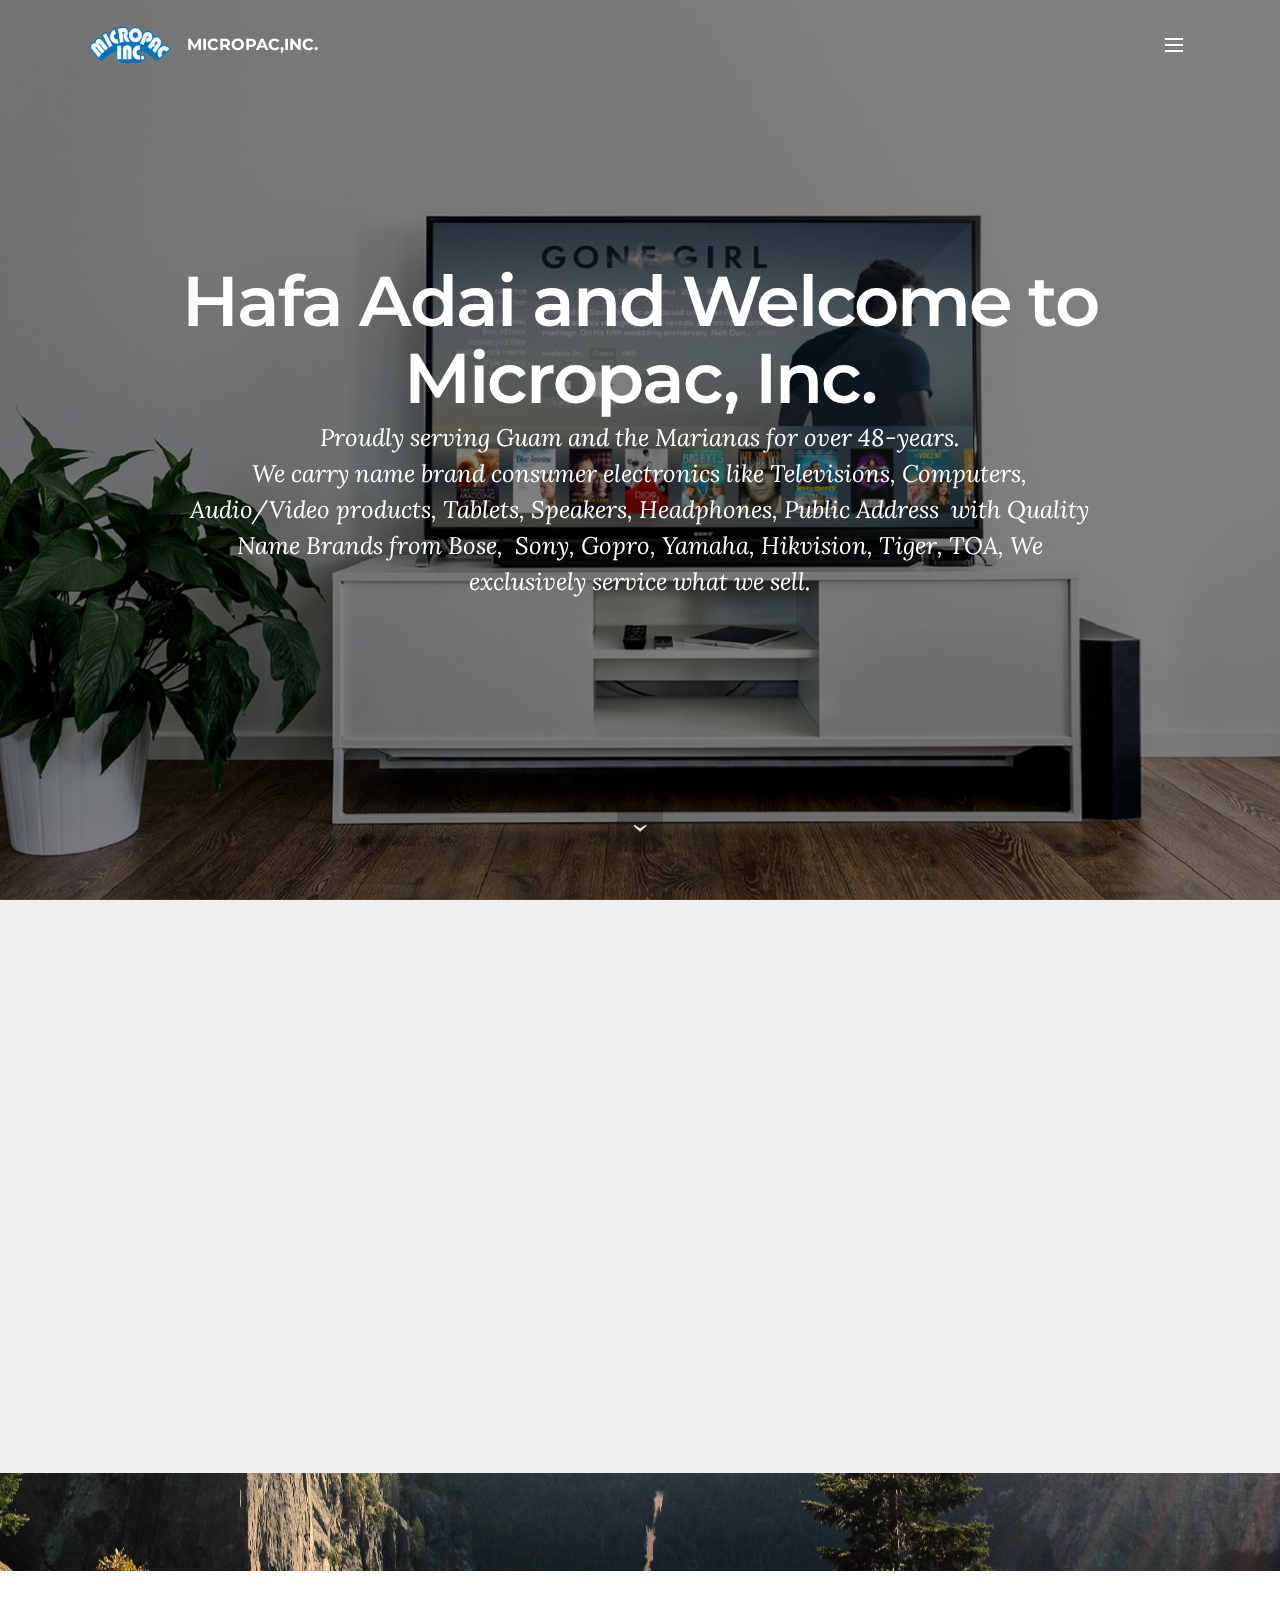
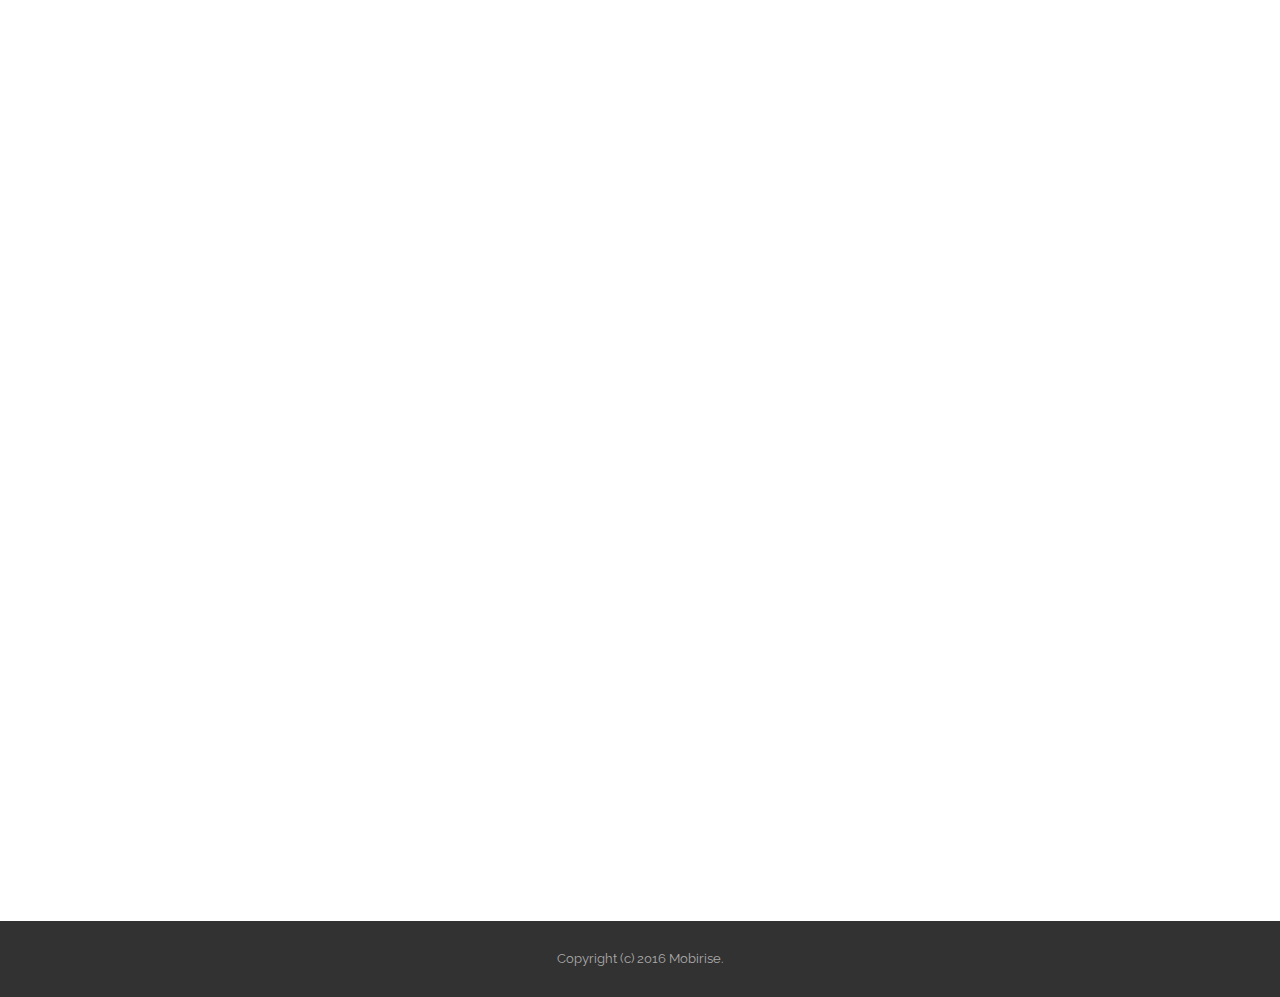
<file: index.html>
<!DOCTYPE html>
<html>
<head>
  <!-- Site made with Mobirise Website Builder v4.3.4, https://mobirise.com -->
  <meta charset="UTF-8">
  <meta http-equiv="X-UA-Compatible" content="IE=edge">
  <meta name="generator" content="Mobirise v4.3.4, mobirise.com">
  <meta name="viewport" content="width=device-width, initial-scale=1">
  <link rel="shortcut icon" href="assets/images/micropac-logo-main-final.gif" type="image/x-icon">
  <meta name="description" content="">
  
  <link rel="stylesheet" href="assets/et-line-font-plugin/style.css">
  <link rel="stylesheet" href="https://fonts.googleapis.com/css?family=Montserrat:400,700">
  <link rel="stylesheet" href="https://fonts.googleapis.com/css?family=Raleway:100,100i,200,200i,300,300i,400,400i,500,500i,600,600i,700,700i,800,800i,900,900i">
  <link rel="stylesheet" href="assets/web/assets/mobirise-icons/mobirise-icons.css">
  <link rel="stylesheet" href="https://fonts.googleapis.com/css?family=Lora:400,700,400italic,700italic&subset=latin">
  <link rel="stylesheet" href="assets/bootstrap-material-design-font/css/material.css">
  <link rel="stylesheet" href="assets/tether/tether.min.css">
  <link rel="stylesheet" href="assets/bootstrap/css/bootstrap.min.css">
  <link rel="stylesheet" href="assets/animate.css/animate.min.css">
  <link rel="stylesheet" href="assets/socicon/css/styles.css">
  <link rel="stylesheet" href="assets/dropdown/css/style.css">
  <link rel="stylesheet" href="assets/theme/css/style.css">
  <link rel="stylesheet" href="assets/mobirise/css/mbr-additional.css" type="text/css">
  
  
  
</head>
<body>
<section id="menu-0" data-rv-view="0">

    <nav class="navbar navbar-dropdown transparent navbar-fixed-top bg-color">
        <div class="container">

            <div class="mbr-table">
                <div class="mbr-table-cell">

                    <div class="navbar-brand">
                        <a href="https://mobirise.com" class="navbar-logo"><img src="assets/images/micropac-logo-main-final.gif" alt="Mobirise"></a>
                        <a class="navbar-caption" href="https://mobirise.com">MICROPAC,INC.</a>
                    </div>

                </div>
                <div class="mbr-table-cell">

                    <button class="navbar-toggler pull-xs-right" type="button" data-toggle="collapse" data-target="#exCollapsingNavbar">
                        <div class="hamburger-icon"></div>
                    </button>

                    <ul class="nav-dropdown collapse pull-xs-right nav navbar-nav navbar-toggleable-xl" id="exCollapsingNavbar"><li class="nav-item"><a class="nav-link link" href="index.html">OVERVIEW</a></li><li class="nav-item dropdown open"><a class="nav-link link dropdown-toggle" data-toggle="dropdown-submenu" href="https://mobirise.com/" aria-expanded="true">FEATURES</a><div class="dropdown-menu"><a class="dropdown-item" href="Consumer Products.html">Consumer Products</a><a class="dropdown-item" href="MicropacPRO.html">Professional Division</a><a class="dropdown-item" href="MicropacInfo.html">Company Information/ Locations</a></div></li></ul>
                    <button hidden="" class="navbar-toggler navbar-close" type="button" data-toggle="collapse" data-target="#exCollapsingNavbar">
                        <div class="close-icon"></div>
                    </button>

                </div>
            </div>

        </div>
    </nav>

</section>

<section class="engine"><a href="https://mobirise.co/f">bootstrap builder</a></section><section class="mbr-section mbr-section-hero mbr-section-full mbr-section-with-arrow mbr-parallax-background" id="header1-1" data-rv-view="2" style="background-image: url(assets/images/full-unsplash-photo-1461151304267-38535e780c79-2000x1123-48.jpg);">

    <div class="mbr-overlay" style="opacity: 0.5; background-color: rgb(0, 0, 0);"></div>

    <div class="mbr-table-cell">

        <div class="container">
            <div class="row">
                <div class="mbr-section col-md-10 col-md-offset-1 text-xs-center">

                    <h1 class="mbr-section-title display-1">Hafa Adai and Welcome to Micropac, Inc.</h1>
                    <p class="mbr-section-lead lead">Proudly serving Guam and the Marianas for over 48-years.<br>We carry name brand consumer electronics like Televisions, Computers, Audio/Video products, Tablets, Speakers, Headphones, Public Address &nbsp;with Quality Name Brands from Bose, &nbsp;Sony, Gopro, Yamaha, Hikvision, Tiger, TOA, We exclusively service what we sell.</p>
                    
                </div>
            </div>
        </div>
    </div>

    <div class="mbr-arrow mbr-arrow-floating" aria-hidden="true"><a href="#features6-p"><i class="mbr-arrow-icon"></i></a></div>

</section>

<section class="mbr-cards mbr-section mbr-section-nopadding" id="features6-p" data-rv-view="5" style="background-color: rgb(239, 239, 239);">

    

    <div class="mbr-cards-row row">
        <div class="mbr-cards-col col-xs-12 col-lg-3" style="padding-top: 80px; padding-bottom: 80px;">
            <div class="container">
              <div class="card cart-block">
                  <div class="card-img"><a href="https://mobirise.com" class="etl-icon icon-desktop mbr-iconfont mbr-iconfont-features3"></a></div>
                  <div class="card-block">
                    <h4 class="card-title">Consumer Products</h4>
                    
                    <p class="card-text">We carry Name Brand products like Bose, Sony, Yamaha, Hikvision, TOA, and so much more.</p>
                    
                    </div>
                </div>
            </div>
        </div>
        <div class="mbr-cards-col col-xs-12 col-lg-3" style="padding-top: 80px; padding-bottom: 80px;">
            <div class="container">
                <div class="card cart-block">
                    <div class="card-img"><a href="https://mobirise.com" class="etl-icon icon-tools-2 mbr-iconfont mbr-iconfont-features3"></a></div>
                    <div class="card-block">
                        <h4 class="card-title">Service</h4>
                        
                        <p class="card-text">We exclusively service our products. This is a benefit for our customers who shop at our stores. Purchasing at our store will include an in-store warranty. Our repair facility is located in our main office in Tamuning and operates Monday to Saturday from 10am to 6pm.</p>
                        
                    </div>
                </div>
            </div>
        </div>
        <div class="mbr-cards-col col-xs-12 col-lg-3" style="padding-top: 80px; padding-bottom: 80px;">
            <div class="container">
                <div class="card cart-block">
                    <div class="card-img"><a href="https://mobirise.com" class="mbri-cash mbr-iconfont mbr-iconfont-features3"></a></div>
                    <div class="card-block">
                        <h4 class="card-title">CCTV/ Professional Products &amp; Installations</h4>
                        
                        <p class="card-text">We have a team that specializes in CCTV Surveillance equipment, Commercial Audio/Video, Video Signage, and much more. Installations are available to suit your business needs.&nbsp;</p>
                        
                    </div>
                </div>
            </div>
        </div>
        <div class="mbr-cards-col col-xs-12 col-lg-3" style="padding-top: 80px; padding-bottom: 80px;">
            <div class="container">
                <div class="card cart-block">
                    <div class="card-img"><a href="MicropacInfo.html" class="mbri-info mbr-iconfont mbr-iconfont-features3"></a></div>
                    <div class="card-block">
                        <h4 class="card-title">Company Information/Locations</h4>
                        
                        <p class="card-text">Micropac,Inc. has three locations on Guam. Our main store and office is located in Tamuning. We have two signature stores in the Micronesia Mall located in Dededo.</p>
                        
                    </div>
                </div>
            </div>
        </div>
        
        
    </div>
</section>

<section class="mbr-section mbr-section-md-padding mbr-parallax-background" id="social-buttons2-2u" data-rv-view="10" style="background-image: url(assets/images/landscape3.jpg); padding-top: 90px; padding-bottom: 90px;">
    
    <div class="container">
        <div class="row">
            <div class="col-md-8 col-md-offset-2 text-xs-center">
                <h3 class="mbr-section-title display-2">FOLLOW US</h3>
                <div> <a class="btn btn-social" title="Facebook" target="_blank" href="https://www.facebook.com/pages/Mobirise/1616226671953247"><i class="socicon socicon-facebook"></i></a>   <a class="btn btn-social" title="Instagram" target="_blank" href="https://instagram.com/mobirise/"><i class="socicon socicon-instagram"></i></a>      </div>
            </div>
        </div>
    </div>
</section>

<section class="mbr-section form1" id="form1-2w" data-rv-view="12" style="background-color: rgb(255, 255, 255); padding-top: 120px; padding-bottom: 120px;">
    
    <div class="mbr-section mbr-section__container mbr-section__container--middle">
        <div class="container">
            <div class="row">
                <div class="col-xs-12 text-xs-center">
                    <h3 class="mbr-section-title display-2">CONTACT FORM</h3>
                    <small class="mbr-section-subtitle">Please fill in below for your inquiries.</small>
                </div>
            </div>
        </div>
    </div>
    <div class="mbr-section mbr-section-nopadding">
        <div class="container">
            <div class="row">
                <div class="col-xs-12 col-lg-10 col-lg-offset-1" data-form-type="formoid">


                    <div data-form-alert="true">
                        <div hidden="" data-form-alert-success="true" class="alert alert-form alert-success text-xs-center">Thanks for filling out form!</div>
                    </div>


                    <form action="https://mobirise.com/" method="post" data-form-title="CONTACT FORM">

                        <input type="hidden" value="FytANWVfIBaLwg9Eqlh+oynTDOqsy6V7oM3KWRHst4OdVaERo6rR4LtPHifszjN2Tdurkyndag0FrSxxLz7ZLML5+BLNvMPCQuRdTpm65HBVJWdB5ATHwtwl1CbeaNX9" data-form-email="true">

                        <div class="row row-sm-offset">

                            <div class="col-xs-12 col-md-4">
                                <div class="form-group">
                                    <label class="form-control-label" for="form1-2w-name">Name<span class="form-asterisk">*</span></label>
                                    <input type="text" class="form-control" name="name" required="" data-form-field="Name" id="form1-2w-name">
                                </div>
                            </div>

                            <div class="col-xs-12 col-md-4">
                                <div class="form-group">
                                    <label class="form-control-label" for="form1-2w-email">Email<span class="form-asterisk">*</span></label>
                                    <input type="email" class="form-control" name="email" required="" data-form-field="Email" id="form1-2w-email">
                                </div>
                            </div>

                            <div class="col-xs-12 col-md-4">
                                <div class="form-group">
                                    <label class="form-control-label" for="form1-2w-phone">Phone</label>
                                    <input type="tel" class="form-control" name="phone" data-form-field="Phone" id="form1-2w-phone">
                                </div>
                            </div>

                        </div>

                        <div class="form-group">
                            <label class="form-control-label" for="form1-2w-message">Message</label>
                            <textarea class="form-control" name="message" rows="7" data-form-field="Message" id="form1-2w-message"></textarea>
                        </div>

                        <div><button type="submit" class="btn btn-primary">CONTACT US</button></div>

                    </form>
                </div>
            </div>
        </div>
    </div>
</section>

<footer class="mbr-small-footer mbr-section mbr-section-nopadding" id="footer1-2" data-rv-view="8" style="background-color: rgb(50, 50, 50); padding-top: 1.75rem; padding-bottom: 1.75rem;">
    
    <div class="container text-xs-center">
        <p>Copyright (c) 2016 Mobirise.</p>
    </div>
</footer>


  <script src="assets/web/assets/jquery/jquery.min.js"></script>
  <script src="assets/tether/tether.min.js"></script>
  <script src="assets/bootstrap/js/bootstrap.min.js"></script>
  <script src="assets/viewport-checker/jquery.viewportchecker.js"></script>
  <script src="assets/touch-swipe/jquery.touch-swipe.min.js"></script>
  <script src="assets/smooth-scroll/smooth-scroll.js"></script>
  <script src="assets/jarallax/jarallax.js"></script>
  <script src="assets/dropdown/js/script.min.js"></script>
  <script src="assets/theme/js/script.js"></script>
  <script src="assets/formoid/formoid.min.js"></script>
  
  
  <input name="animation" type="hidden">
  </body>
</html>
</file>
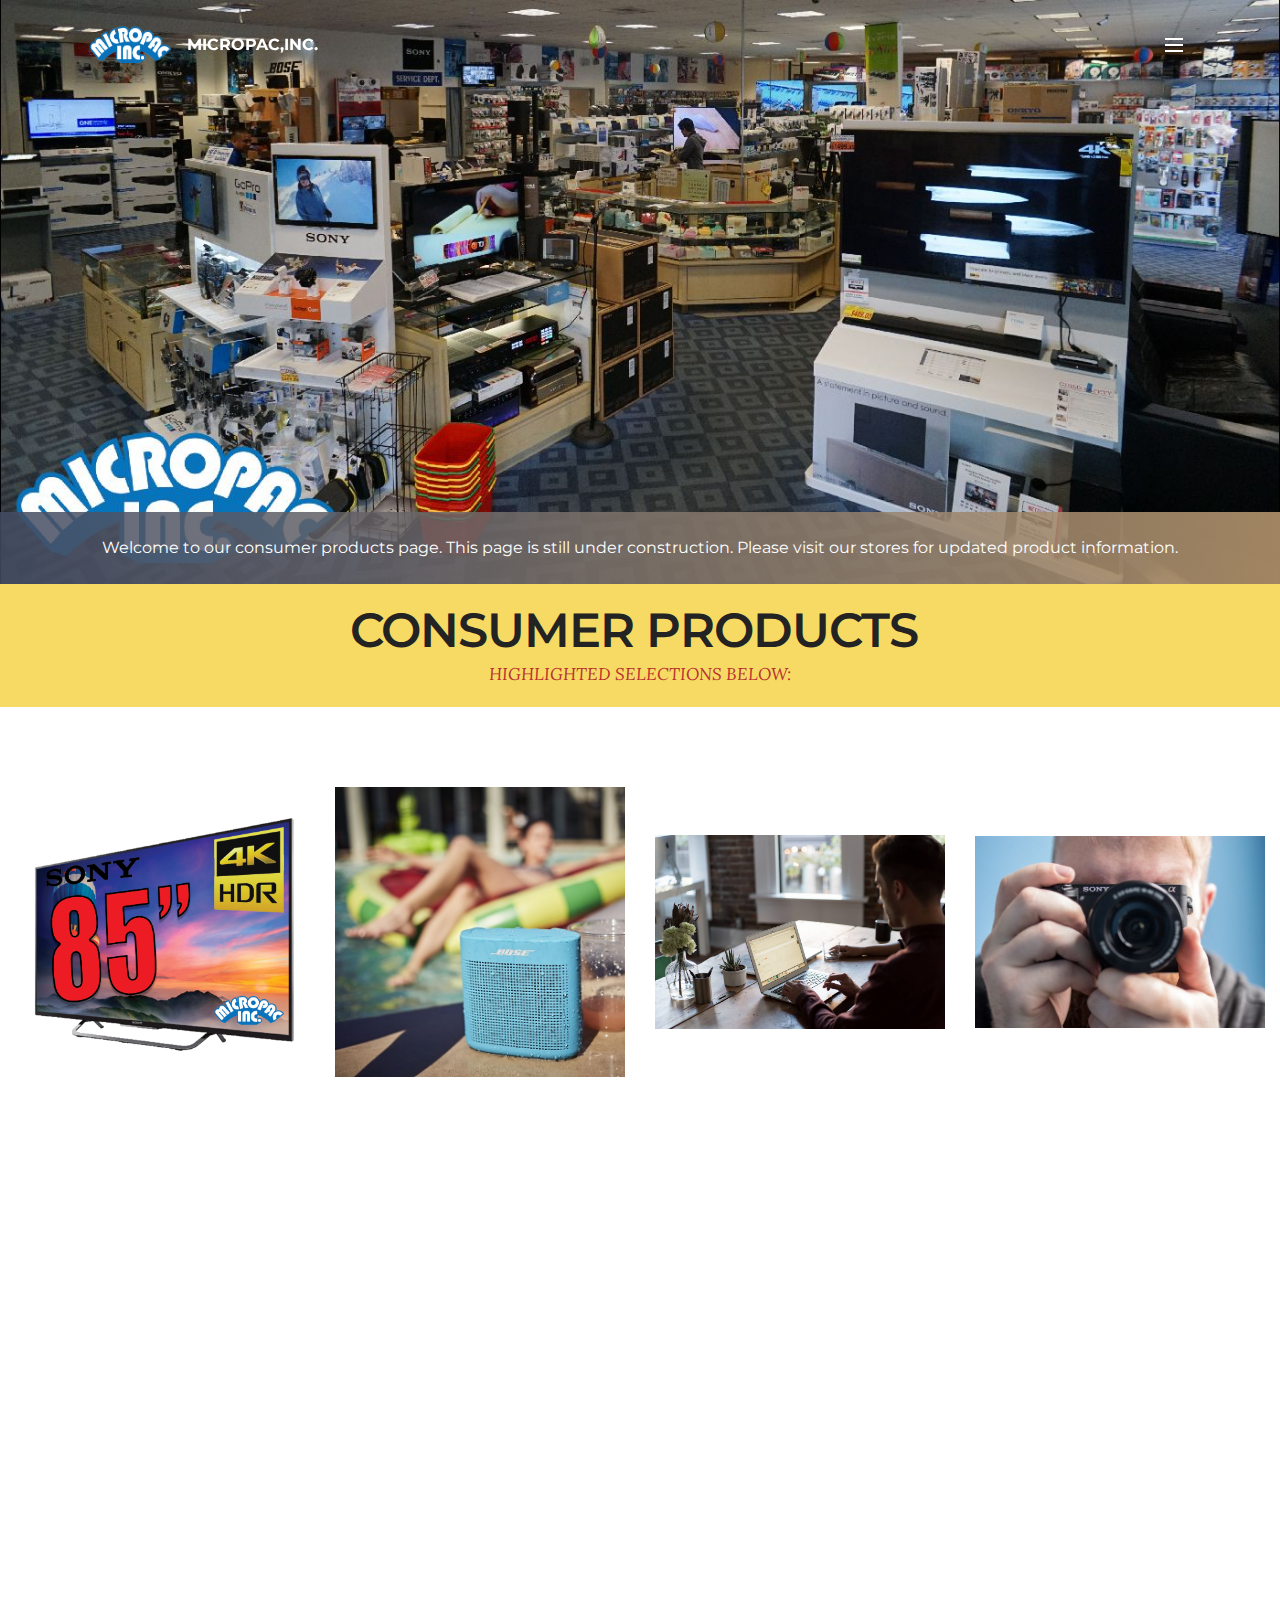
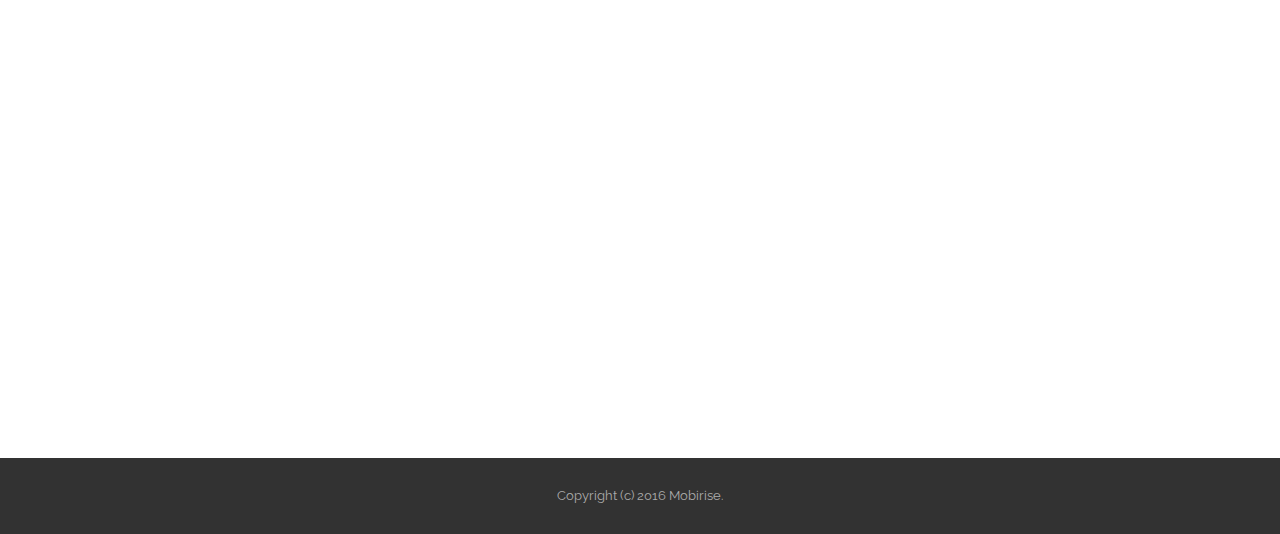
<file: Consumer Products.html>
<!DOCTYPE html>
<html>
<head>
  <!-- Site made with Mobirise Website Builder v4.3.4, https://mobirise.com -->
  <meta charset="UTF-8">
  <meta http-equiv="X-UA-Compatible" content="IE=edge">
  <meta name="generator" content="Mobirise v4.3.4, mobirise.com">
  <meta name="viewport" content="width=device-width, initial-scale=1">
  <link rel="shortcut icon" href="assets/images/micropac-logo-main-final.gif" type="image/x-icon">
  <meta name="description" content="Web Page Creator Description">
  <title>Micropac,Iinc. Consumer Products Page</title>
  <link rel="stylesheet" href="https://fonts.googleapis.com/css?family=Montserrat:400,700">
  <link rel="stylesheet" href="https://fonts.googleapis.com/css?family=Raleway:100,100i,200,200i,300,300i,400,400i,500,500i,600,600i,700,700i,800,800i,900,900i">
  <link rel="stylesheet" href="https://fonts.googleapis.com/css?family=Lora:400,700,400italic,700italic&subset=latin">
  <link rel="stylesheet" href="assets/bootstrap-material-design-font/css/material.css">
  <link rel="stylesheet" href="assets/tether/tether.min.css">
  <link rel="stylesheet" href="assets/bootstrap/css/bootstrap.min.css">
  <link rel="stylesheet" href="assets/animate.css/animate.min.css">
  <link rel="stylesheet" href="assets/dropdown/css/style.css">
  <link rel="stylesheet" href="assets/theme/css/style.css">
  <link rel="stylesheet" href="assets/mobirise/css/mbr-additional.css" type="text/css">
  
  
  
</head>
<body>
<section id="menu-q" data-rv-view="25">

    <nav class="navbar navbar-dropdown transparent navbar-fixed-top bg-color">
        <div class="container">

            <div class="mbr-table">
                <div class="mbr-table-cell">

                    <div class="navbar-brand">
                        <a href="https://mobirise.com" class="navbar-logo"><img src="assets/images/micropac-logo-main-final.gif" alt="Mobirise"></a>
                        <a class="navbar-caption" href="https://mobirise.com">MICROPAC,INC.</a>
                    </div>

                </div>
                <div class="mbr-table-cell">

                    <button class="navbar-toggler pull-xs-right" type="button" data-toggle="collapse" data-target="#exCollapsingNavbar">
                        <div class="hamburger-icon"></div>
                    </button>

                    <ul class="nav-dropdown collapse pull-xs-right nav navbar-nav navbar-toggleable-xl" id="exCollapsingNavbar"><li class="nav-item"><a class="nav-link link" href="index.html">OVERVIEW</a></li><li class="nav-item dropdown open"><a class="nav-link link dropdown-toggle" data-toggle="dropdown-submenu" href="https://mobirise.com/" aria-expanded="true">FEATURES</a><div class="dropdown-menu"><a class="dropdown-item" href="Consumer Products.html">Consumer Products</a><a class="dropdown-item" href="MicropacPRO.html">Professional Division</a><a class="dropdown-item" href="MicropacInfo.html">Company Information/ Locations</a></div></li></ul>
                    <button hidden="" class="navbar-toggler navbar-close" type="button" data-toggle="collapse" data-target="#exCollapsingNavbar">
                        <div class="close-icon"></div>
                    </button>

                </div>
            </div>

        </div>
    </nav>

</section>

<section class="engine"><a href="https://mobirise.co/i">build your own website for free</a></section><section class="mbr-section mbr-section-nopadding mbr-figure--caption-outside-bottom mbr-after-navbar" id="image1-u" data-rv-view="21">
    <div class="mbr-figure">
        <div><img src="assets/images/tamuning-store-1400x639.jpg"></div>
        <div class="mbr-figure-caption mbr-figure-caption-over">
            <div class="container">Welcome to our consumer products page. This page is still under construction. Please visit our stores for updated product information.</div>
        </div>
    </div>
</section>

<section class="mbr-section mbr-section__container article" id="header3-2z" data-rv-view="23" style="background-color: rgb(247, 218, 100); padding-top: 20px; padding-bottom: 20px;">
    <div class="container">
        <div class="row">
            <div class="col-xs-12">
                <h3 class="mbr-section-title display-2">CONSUMER PRODUCTS&nbsp;</h3>
                <small class="mbr-section-subtitle">HIGHLIGHTED SELECTIONS BELOW:</small>
            </div>
        </div>
    </div>
</section>

<section class="mbr-cards mbr-section mbr-section-nopadding" id="features3-t" data-rv-view="29" style="background-color: rgb(255, 255, 255);">

    

    <div class="mbr-cards-row row">
        <div class="mbr-cards-col col-xs-12 col-lg-3" style="padding-top: 80px; padding-bottom: 80px;">
            <div class="container">
              <div class="card cart-block">
                  <div class="card-img"><img src="assets/images/2017-sony-4k-tv-85-for-web.gif" class="card-img-top"></div>
                  <div class="card-block">
                    <h4 class="card-title">Televisions</h4>
                    <h5 class="card-subtitle">We carry Sony JVC, and Samsung Televisions.</h5>
                    <p class="card-text">Please visit our Sony Televisions page to view our current promotions we are offering.</p>
                    
                    </div>
                </div>
            </div>
        </div>
        <div class="mbr-cards-col col-xs-12 col-lg-3" style="padding-top: 80px; padding-bottom: 80px;">
            <div class="container">
                <div class="card cart-block">
                    <div class="card-img"><img src="assets/images/soundlink-color-speaker-ii-1-600x600.jpg" class="card-img-top"></div>
                    <div class="card-block">
                        <h4 class="card-title">Bose Products</h4>
                        <h5 class="card-subtitle">Premium performance for all your audio needs.</h5>
                        <p class="card-text">Choose from Headphones, Speakers, and Home Theater Systems to suit your needs from Bose. Hear a Demo. Hear the Difference.</p>
                        
                    </div>
                </div>
            </div>
        </div>
        <div class="mbr-cards-col col-xs-12 col-lg-3" style="padding-top: 80px; padding-bottom: 80px;">
            <div class="container">
                <div class="card cart-block">
                    <div class="card-img"><img src="assets/images/coworkers.jpg" class="card-img-top"></div>
                    <div class="card-block">
                        <h4 class="card-title">Computers</h4>
                        <h5 class="card-subtitle">Choose from a selection of Notebook and Desktop Computers</h5>
                        <p class="card-text">Choose from name brands such as HP, Lenovo, Apple, Asus, Acer, and so much more..</p>
                        
                    </div>
                </div>
            </div>
        </div>
        <div class="mbr-cards-col col-xs-12 col-lg-3" style="padding-top: 80px; padding-bottom: 80px;">
            <div class="container">
                <div class="card cart-block">
                    <div class="card-img"><img src="assets/images/sony-alpha-a6300-design-handheld-600x399.jpg" class="card-img-top"></div>
                    <div class="card-block">
                        <h4 class="card-title">Cameras</h4>
                        <h5 class="card-subtitle">We have a selection of point &amp; shoot cameras, DSLR, Mirrorless, and Instant Film</h5>
                        <p class="card-text">Whether you want an instant film from Fujifilm Instax, to Canon and Nikon DSLR, to Sony's Mirrorless, or our point and shoot cameras. We have them under one roof.</p>
                        
                    </div>
                </div>
            </div>
        </div>
        
        
    </div>
</section>

<section class="mbr-cards mbr-section mbr-section-nopadding" id="features3-1i" data-rv-view="32" style="background-color: rgb(255, 255, 255);">

    

    <div class="mbr-cards-row row">
        <div class="mbr-cards-col col-xs-12 col-lg-3" style="padding-top: 80px; padding-bottom: 80px;">
            <div class="container">
              <div class="card cart-block">
                  <div class="card-img"><img src="assets/images/5130dm69gel-500x500.jpg" class="card-img-top"></div>
                  <div class="card-block">
                    <h4 class="card-title">COOKING APPLIANCES</h4>
                    <h5 class="card-subtitle">We carry rice cookers, microwaves, counter top stoves, and so much more</h5>
                    <p class="card-text">From Made in Japan tiger rice cookers, to Panasonic microwave ovens, and Iwatani Countertop stoves, Micropac is your one-stop cooking shop.</p>
                    
                    </div>
                </div>
            </div>
        </div>
        <div class="mbr-cards-col col-xs-12 col-lg-3" style="padding-top: 80px; padding-bottom: 80px;">
            <div class="container">
                <div class="card cart-block">
                    <div class="card-img"><img src="assets/images/gundam-wing-vector-by-the0ne-u-lost-d6rtlgc-600x604.png" class="card-img-top"></div>
                    <div class="card-block">
                        <h4 class="card-title">Gunpla model kits</h4>
                        <h5 class="card-subtitle">We carry many selections of gunpla kits for all ages. Once you start , you can't stop.</h5>
                        <p class="card-text">We carry many types from Gundam, Zoids, Star Wars, Pokemon, Car Models, and so much more.</p>
                        
                    </div>
                </div>
            </div>
        </div>
        <div class="mbr-cards-col col-xs-12 col-lg-3" style="padding-top: 80px; padding-bottom: 80px;">
            <div class="container">
                <div class="card cart-block">
                    <div class="card-img"><img src="assets/images/entertech-magicsing-et-23kh-hd-microphone-karaoke-system-tagalog.gif" class="card-img-top"></div>
                    <div class="card-block">
                        <h4 class="card-title">Karaoke Products</h4>
                        <h5 class="card-subtitle">Be your own singing star with your very own karaoke system. Choose from a selection of Magic microphones to HDD karaoke systems.</h5>
                        <p class="card-text">Choose from Magic Sing Handheld microphones to TJ Media HDD Karaoke Systems.</p>
                        
                    </div>
                </div>
            </div>
        </div>
        <div class="mbr-cards-col col-xs-12 col-lg-3" style="padding-top: 80px; padding-bottom: 80px;">
            <div class="container">
                <div class="card cart-block">
                    <div class="card-img"><img src="assets/images/samsung-galaxy-tab-a-600x503.jpg" class="card-img-top"></div>
                    <div class="card-block">
                        <h4 class="card-title">Computer Tablets</h4>
                        <h5 class="card-subtitle">Supplement your computers with these handy tablets on the go, where ever you go.</h5>
                        <p class="card-text">Choose from our selection of computer tablets like Apple iPads, Samsung Tabs, or RCA Voyagers.</p>
                        
                    </div>
                </div>
            </div>
        </div>
        
        
    </div>
</section>

<footer class="mbr-small-footer mbr-section mbr-section-nopadding" id="footer1-r" data-rv-view="27" style="background-color: rgb(50, 50, 50); padding-top: 1.75rem; padding-bottom: 1.75rem;">
    
    <div class="container text-xs-center">
        <p>Copyright (c) 2016 Mobirise.</p>
    </div>
</footer>


  <script src="assets/web/assets/jquery/jquery.min.js"></script>
  <script src="assets/tether/tether.min.js"></script>
  <script src="assets/bootstrap/js/bootstrap.min.js"></script>
  <script src="assets/smooth-scroll/smooth-scroll.js"></script>
  <script src="assets/touch-swipe/jquery.touch-swipe.min.js"></script>
  <script src="assets/viewport-checker/jquery.viewportchecker.js"></script>
  <script src="assets/dropdown/js/script.min.js"></script>
  <script src="assets/theme/js/script.js"></script>
  
  
  <input name="animation" type="hidden">
  </body>
</html>
</file>
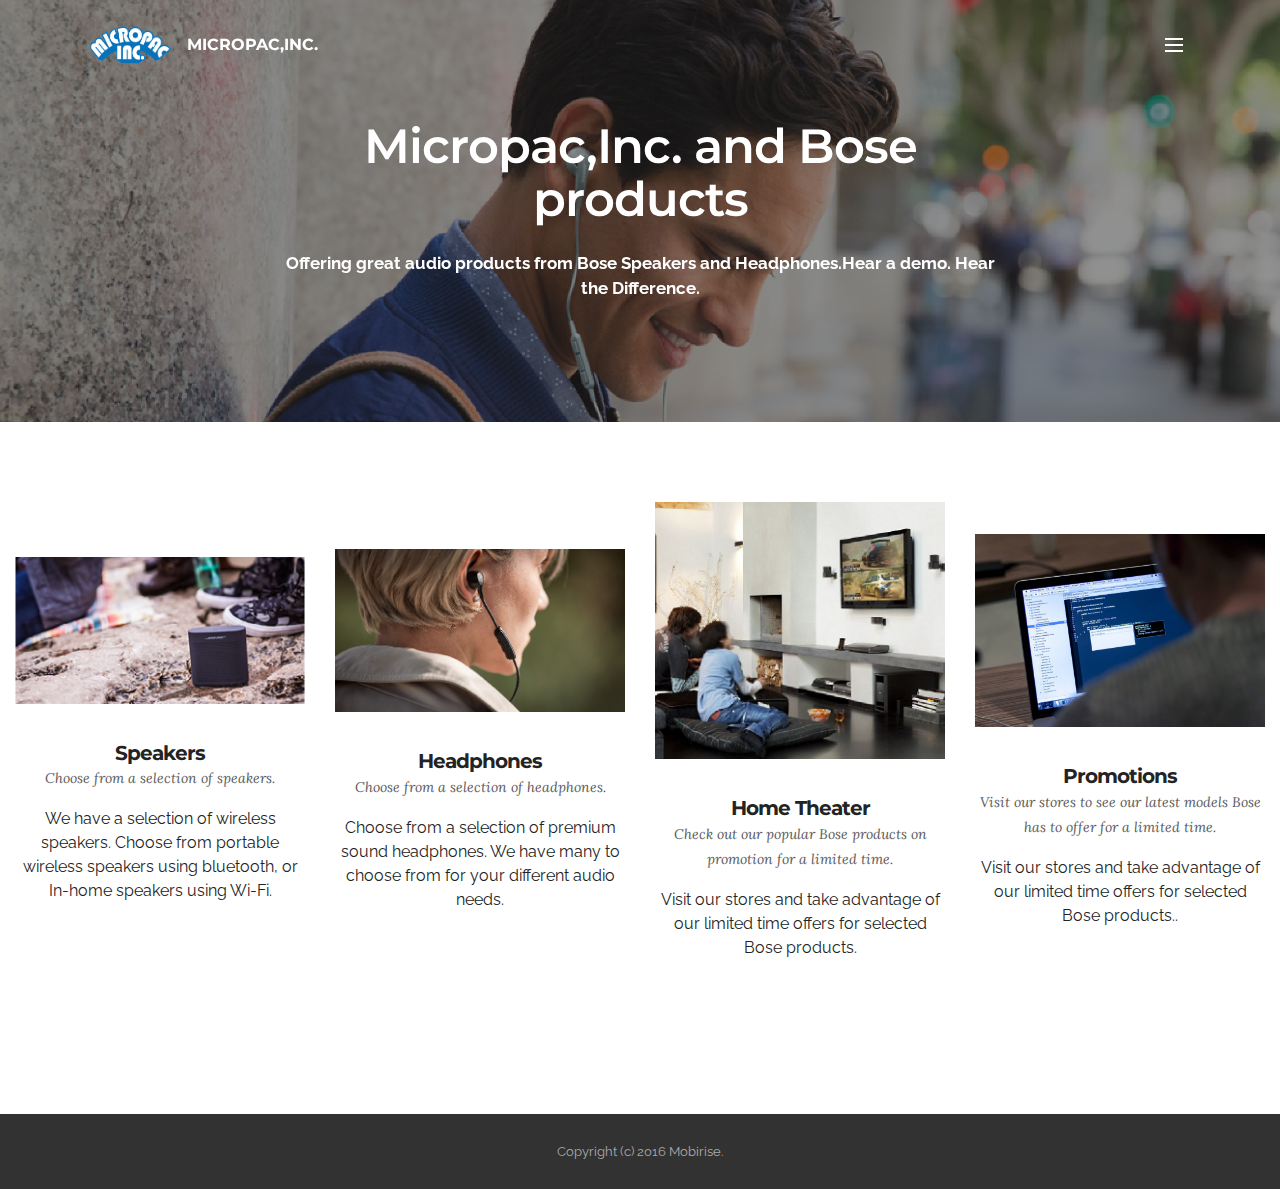
<file: MicropacBoseHome.html>
<!DOCTYPE html>
<html>
<head>
  <!-- Site made with Mobirise Website Builder v4.3.4, https://mobirise.com -->
  <meta charset="UTF-8">
  <meta http-equiv="X-UA-Compatible" content="IE=edge">
  <meta name="generator" content="Mobirise v4.3.4, mobirise.com">
  <meta name="viewport" content="width=device-width, initial-scale=1">
  <link rel="shortcut icon" href="assets/images/micropac-logo-main-final.gif" type="image/x-icon">
  <meta name="description" content="Website Builder Description">
  <title>Welcome to Micropac Inc.'s Bose Product Page</title>
  <link rel="stylesheet" href="https://fonts.googleapis.com/css?family=Montserrat:400,700">
  <link rel="stylesheet" href="https://fonts.googleapis.com/css?family=Raleway:100,100i,200,200i,300,300i,400,400i,500,500i,600,600i,700,700i,800,800i,900,900i">
  <link rel="stylesheet" href="https://fonts.googleapis.com/css?family=Lora:400,700,400italic,700italic&subset=latin">
  <link rel="stylesheet" href="assets/bootstrap-material-design-font/css/material.css">
  <link rel="stylesheet" href="assets/tether/tether.min.css">
  <link rel="stylesheet" href="assets/bootstrap/css/bootstrap.min.css">
  <link rel="stylesheet" href="assets/dropdown/css/style.css">
  <link rel="stylesheet" href="assets/animate.css/animate.min.css">
  <link rel="stylesheet" href="assets/theme/css/style.css">
  <link rel="stylesheet" href="assets/mobirise/css/mbr-additional.css" type="text/css">
  
  
  
</head>
<body>
<section id="menu-v" data-rv-view="35">

    <nav class="navbar navbar-dropdown transparent navbar-fixed-top bg-color">
        <div class="container">

            <div class="mbr-table">
                <div class="mbr-table-cell">

                    <div class="navbar-brand">
                        <a href="https://mobirise.com" class="navbar-logo"><img src="assets/images/micropac-logo-main-final.gif" alt="Mobirise"></a>
                        <a class="navbar-caption" href="https://mobirise.com">MICROPAC,INC.</a>
                    </div>

                </div>
                <div class="mbr-table-cell">

                    <button class="navbar-toggler pull-xs-right" type="button" data-toggle="collapse" data-target="#exCollapsingNavbar">
                        <div class="hamburger-icon"></div>
                    </button>

                    <ul class="nav-dropdown collapse pull-xs-right nav navbar-nav navbar-toggleable-xl" id="exCollapsingNavbar"><li class="nav-item"><a class="nav-link link" href="index.html">OVERVIEW</a></li><li class="nav-item dropdown open"><a class="nav-link link dropdown-toggle" data-toggle="dropdown-submenu" href="https://mobirise.com/" aria-expanded="true">FEATURES</a><div class="dropdown-menu"><a class="dropdown-item" href="Consumer Products.html">Consumer Products</a><a class="dropdown-item" href="MicropacPRO.html">Professional Division</a><a class="dropdown-item" href="MicropacInfo.html">Company Information/ Locations</a></div></li></ul>
                    <button hidden="" class="navbar-toggler navbar-close" type="button" data-toggle="collapse" data-target="#exCollapsingNavbar">
                        <div class="close-icon"></div>
                    </button>

                </div>
            </div>

        </div>
    </nav>

</section>

<section class="engine"><a href="https://mobirise.co/k">free bootstrap template</a></section><section class="mbr-section article mbr-parallax-background mbr-after-navbar" id="msg-box8-x" data-rv-view="39" style="background-image: url(assets/images/cq5dam-2000x1126.png); padding-top: 120px; padding-bottom: 120px;">

    <div class="mbr-overlay" style="opacity: 0.5; background-color: rgb(34, 34, 34);">
    </div>
    <div class="container">
        <div class="row">
            <div class="col-md-8 col-md-offset-2 text-xs-center">
                <h3 class="mbr-section-title display-2">Micropac,Inc. and Bose products</h3>
                <div class="lead"><p><strong>Offering great audio products from Bose Speakers and Headphones.</strong><strong>Hear a demo. Hear the Difference.</strong></p></div>
                
            </div>
        </div>
    </div>

</section>

<section class="mbr-cards mbr-section mbr-section-nopadding" id="features3-z" data-rv-view="42" style="background-color: rgb(255, 255, 255);">

    

    <div class="mbr-cards-row row">
        <div class="mbr-cards-col col-xs-12 col-lg-3" style="padding-top: 80px; padding-bottom: 80px;">
            <div class="container">
              <div class="card cart-block">
                  <div class="card-img"><img src="assets/images/cq5dam-600x303.png" class="card-img-top"></div>
                  <div class="card-block">
                    <h4 class="card-title">Speakers</h4>
                    <h5 class="card-subtitle">Choose from a selection of&nbsp;speakers.</h5>
                    <p class="card-text">We have a selection of wireless speakers. Choose from portable wireless speakers using bluetooth, or In-home speakers using Wi-Fi.</p>
                    <div class="card-btn"><a href="https://mobirise.com" class="btn btn-primary">MORE</a></div>
                    </div>
                </div>
            </div>
        </div>
        <div class="mbr-cards-col col-xs-12 col-lg-3" style="padding-top: 80px; padding-bottom: 80px;">
            <div class="container">
                <div class="card cart-block">
                    <div class="card-img"><img src="assets/images/cq5dam-600x337.png" class="card-img-top"></div>
                    <div class="card-block">
                        <h4 class="card-title">Headphones</h4>
                        <h5 class="card-subtitle">Choose from a selection of headphones.</h5>
                        <p class="card-text">Choose from a selection of premium sound headphones. We have many to choose from for your different audio needs.</p>
                        <div class="card-btn"><a href="https://mobirise.com" class="btn btn-primary">MORE</a></div>
                    </div>
                </div>
            </div>
        </div>
        <div class="mbr-cards-col col-xs-12 col-lg-3" style="padding-top: 80px; padding-bottom: 80px;">
            <div class="container">
                <div class="card cart-block">
                    <div class="card-img"><img src="assets/images/article-0-09f69dff000005dc-575-468x415-600x532.jpg" class="card-img-top"></div>
                    <div class="card-block">
                        <h4 class="card-title">Home Theater</h4>
                        <h5 class="card-subtitle">Check out our popular Bose products on promotion for a limited time.</h5>
                        <p class="card-text">Visit our stores and take advantage of our limited time offers for selected Bose products.</p>
                        <div class="card-btn"><a href="https://mobirise.com" class="btn btn-primary">MORE</a></div>
                    </div>
                </div>
            </div>
        </div>
        <div class="mbr-cards-col col-xs-12 col-lg-3" style="padding-top: 80px; padding-bottom: 80px;">
            <div class="container">
                <div class="card cart-block">
                    <div class="card-img"><img src="assets/images/code-man.jpg" class="card-img-top"></div>
                    <div class="card-block">
                        <h4 class="card-title">Promotions</h4>
                        <h5 class="card-subtitle">Visit our stores to see our latest models Bose has to offer for a limited time.</h5>
                        <p class="card-text">Visit our stores and take advantage of our limited time offers for selected Bose products..</p>
                        <div class="card-btn"><a href="https://mobirise.com" class="btn btn-primary">MORE</a></div>
                    </div>
                </div>
            </div>
        </div>
        
        
    </div>
</section>

<footer class="mbr-small-footer mbr-section mbr-section-nopadding" id="footer1-w" data-rv-view="37" style="background-color: rgb(50, 50, 50); padding-top: 1.75rem; padding-bottom: 1.75rem;">
    
    <div class="container text-xs-center">
        <p>Copyright (c) 2016 Mobirise.</p>
    </div>
</footer>


  <script src="assets/web/assets/jquery/jquery.min.js"></script>
  <script src="assets/tether/tether.min.js"></script>
  <script src="assets/bootstrap/js/bootstrap.min.js"></script>
  <script src="assets/jarallax/jarallax.js"></script>
  <script src="assets/viewport-checker/jquery.viewportchecker.js"></script>
  <script src="assets/dropdown/js/script.min.js"></script>
  <script src="assets/touch-swipe/jquery.touch-swipe.min.js"></script>
  <script src="assets/smooth-scroll/smooth-scroll.js"></script>
  <script src="assets/theme/js/script.js"></script>
  
  
  <input name="animation" type="hidden">
  </body>
</html>
</file>
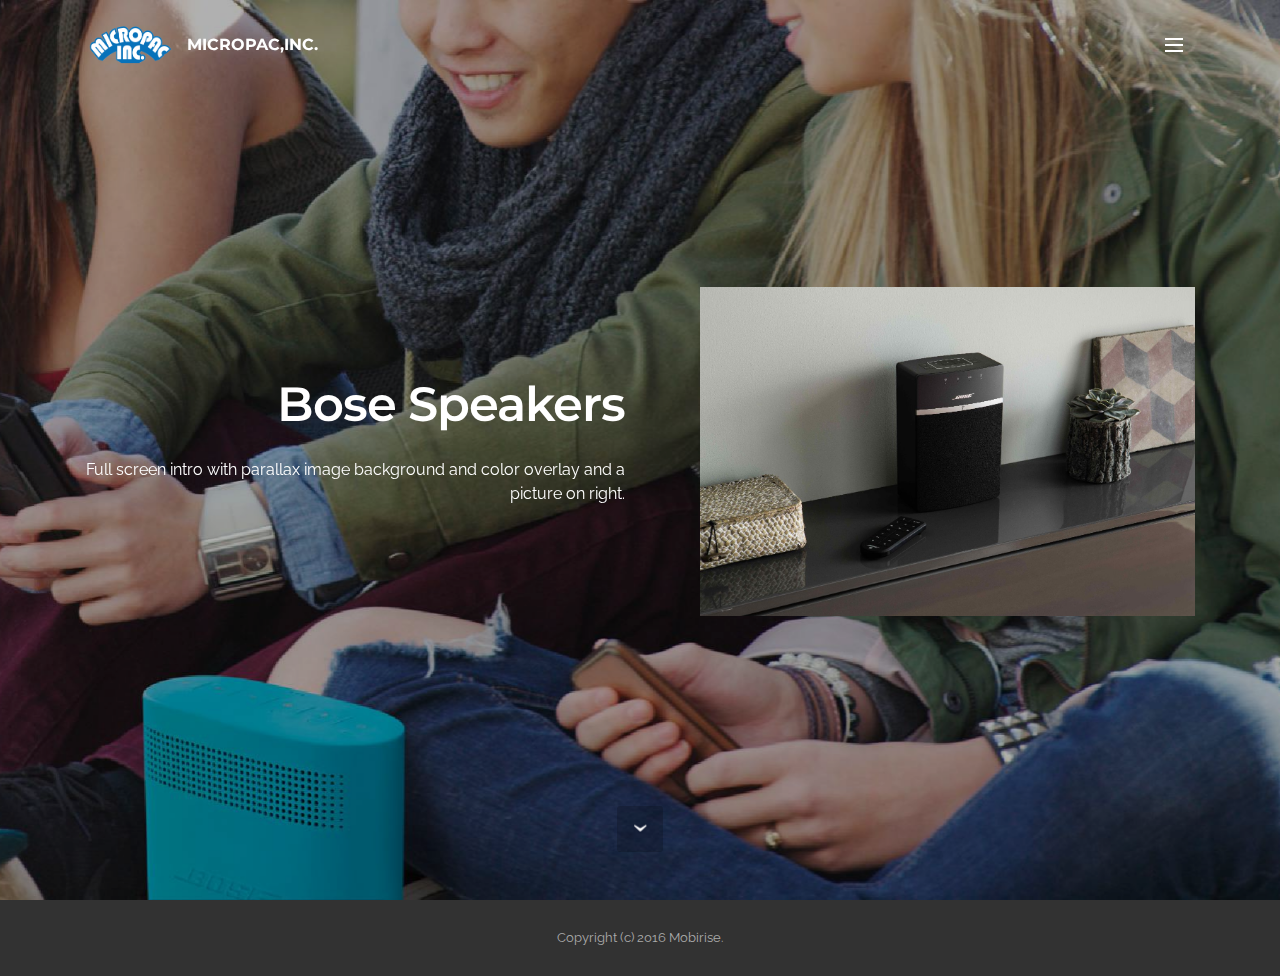
<file: MicropacBoseSpeakers.html>
<!DOCTYPE html>
<html>
<head>
  <!-- Site made with Mobirise Website Builder v4.3.4, https://mobirise.com -->
  <meta charset="UTF-8">
  <meta http-equiv="X-UA-Compatible" content="IE=edge">
  <meta name="generator" content="Mobirise v4.3.4, mobirise.com">
  <meta name="viewport" content="width=device-width, initial-scale=1">
  <link rel="shortcut icon" href="assets/images/micropac-logo-main-final.gif" type="image/x-icon">
  <meta name="description" content="Website Builder Description">
  <title>View our selection of speakers available from Bose and Micropac,Inc.</title>
  <link rel="stylesheet" href="https://fonts.googleapis.com/css?family=Montserrat:400,700">
  <link rel="stylesheet" href="https://fonts.googleapis.com/css?family=Raleway:100,100i,200,200i,300,300i,400,400i,500,500i,600,600i,700,700i,800,800i,900,900i">
  <link rel="stylesheet" href="https://fonts.googleapis.com/css?family=Lora:400,700,400italic,700italic&subset=latin">
  <link rel="stylesheet" href="assets/bootstrap-material-design-font/css/material.css">
  <link rel="stylesheet" href="assets/tether/tether.min.css">
  <link rel="stylesheet" href="assets/bootstrap/css/bootstrap.min.css">
  <link rel="stylesheet" href="assets/dropdown/css/style.css">
  <link rel="stylesheet" href="assets/animate.css/animate.min.css">
  <link rel="stylesheet" href="assets/theme/css/style.css">
  <link rel="stylesheet" href="assets/mobirise/css/mbr-additional.css" type="text/css">
  
  
  
</head>
<body>
<section id="menu-10" data-rv-view="45">

    <nav class="navbar navbar-dropdown transparent navbar-fixed-top bg-color">
        <div class="container">

            <div class="mbr-table">
                <div class="mbr-table-cell">

                    <div class="navbar-brand">
                        <a href="https://mobirise.com" class="navbar-logo"><img src="assets/images/micropac-logo-main-final.gif" alt="Mobirise"></a>
                        <a class="navbar-caption" href="https://mobirise.com">MICROPAC,INC.</a>
                    </div>

                </div>
                <div class="mbr-table-cell">

                    <button class="navbar-toggler pull-xs-right" type="button" data-toggle="collapse" data-target="#exCollapsingNavbar">
                        <div class="hamburger-icon"></div>
                    </button>

                    <ul class="nav-dropdown collapse pull-xs-right nav navbar-nav navbar-toggleable-xl" id="exCollapsingNavbar"><li class="nav-item"><a class="nav-link link" href="index.html">OVERVIEW</a></li><li class="nav-item dropdown open"><a class="nav-link link dropdown-toggle" data-toggle="dropdown-submenu" href="https://mobirise.com/" aria-expanded="true">FEATURES</a><div class="dropdown-menu"><a class="dropdown-item" href="Consumer Products.html">Consumer Products</a><a class="dropdown-item" href="MicropacPRO.html">Professional Division</a><a class="dropdown-item" href="MicropacInfo.html">Company Information/ Locations</a></div></li></ul>
                    <button hidden="" class="navbar-toggler navbar-close" type="button" data-toggle="collapse" data-target="#exCollapsingNavbar">
                        <div class="close-icon"></div>
                    </button>

                </div>
            </div>

        </div>
    </nav>

</section>

<section class="engine"><a href="https://mobirise.co/a">website builder</a></section><section class="mbr-section mbr-section-hero mbr-section-full header2 mbr-parallax-background mbr-after-navbar" id="header2-15" data-rv-view="49" style="background-image: url(assets/images/soundlink-color-ii-014-hr-2000x1117.jpg);">

    <div class="mbr-overlay" style="opacity: 0.3; background-color: rgb(0, 0, 0);">
    </div>

    <div class="mbr-table mbr-table-full">
        <div class="mbr-table-cell">

            <div class="container">
                <div class="mbr-section row">
                    <div class="mbr-table-md-up">
                        
                        
                        

                        <div class="mbr-table-cell col-md-5 content-size text-xs-center text-md-right">

                            <h3 class="mbr-section-title display-2">Bose Speakers</h3>

                            <div class="mbr-section-text">
                                <p>Full screen intro with parallax image background and color overlay and a picture on right.</p>
                            </div>

                            

                        </div>
                        <div class="mbr-table-cell mbr-valign-top mbr-left-padding-md-up col-md-7 image-size" style="width: 50%;">
                            <div class="mbr-figure"><img src="assets/images/soundtouch-10-wireless-music-system-017-hr-1400x933.jpg"></div>
                        </div>

                    </div>
                </div>
            </div>

        </div>
    </div>

    <div class="mbr-arrow mbr-arrow-floating hidden-sm-down" aria-hidden="true"><a href="#next"><i class="mbr-arrow-icon"></i></a></div>

</section>

<footer class="mbr-small-footer mbr-section mbr-section-nopadding" id="footer1-11" data-rv-view="47" style="background-color: rgb(50, 50, 50); padding-top: 1.75rem; padding-bottom: 1.75rem;">
    
    <div class="container text-xs-center">
        <p>Copyright (c) 2016 Mobirise.</p>
    </div>
</footer>


  <script src="assets/web/assets/jquery/jquery.min.js"></script>
  <script src="assets/tether/tether.min.js"></script>
  <script src="assets/bootstrap/js/bootstrap.min.js"></script>
  <script src="assets/jarallax/jarallax.js"></script>
  <script src="assets/viewport-checker/jquery.viewportchecker.js"></script>
  <script src="assets/dropdown/js/script.min.js"></script>
  <script src="assets/touch-swipe/jquery.touch-swipe.min.js"></script>
  <script src="assets/smooth-scroll/smooth-scroll.js"></script>
  <script src="assets/theme/js/script.js"></script>
  
  
  <input name="animation" type="hidden">
  </body>
</html>
</file>
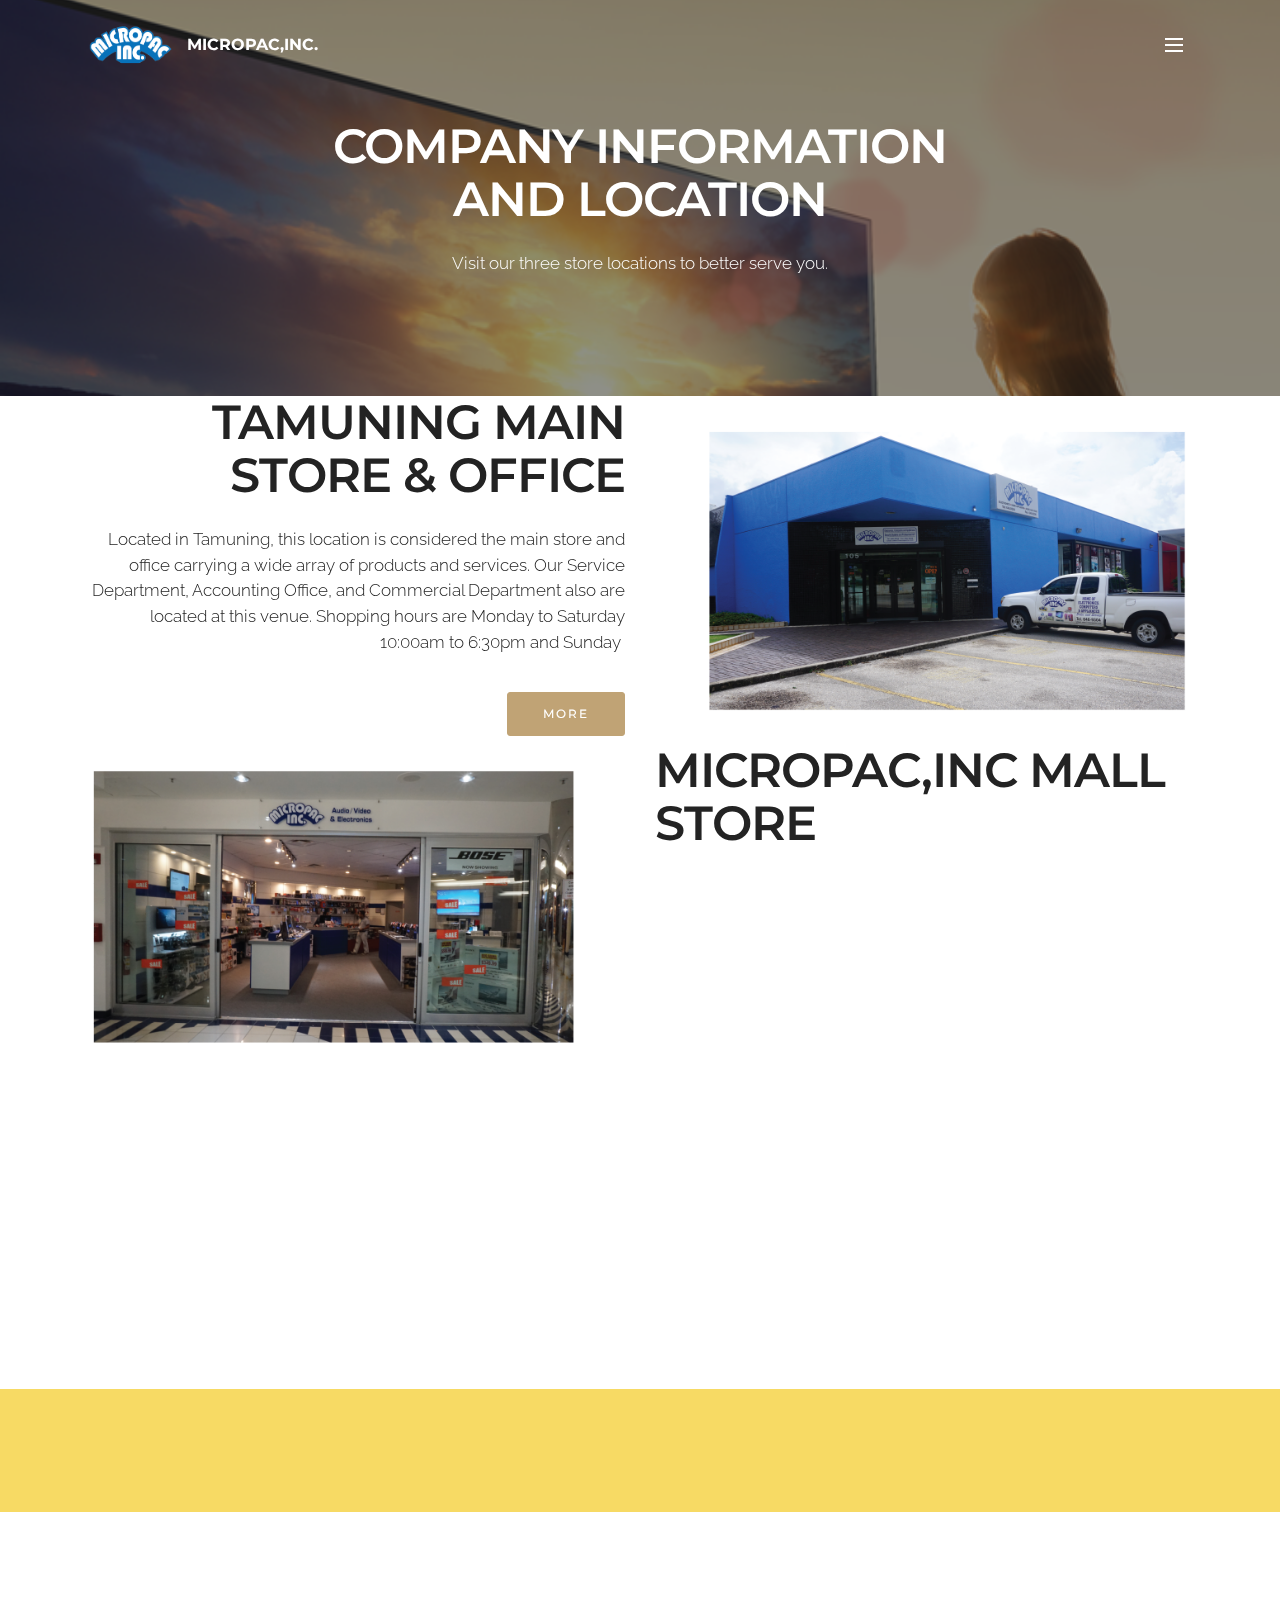
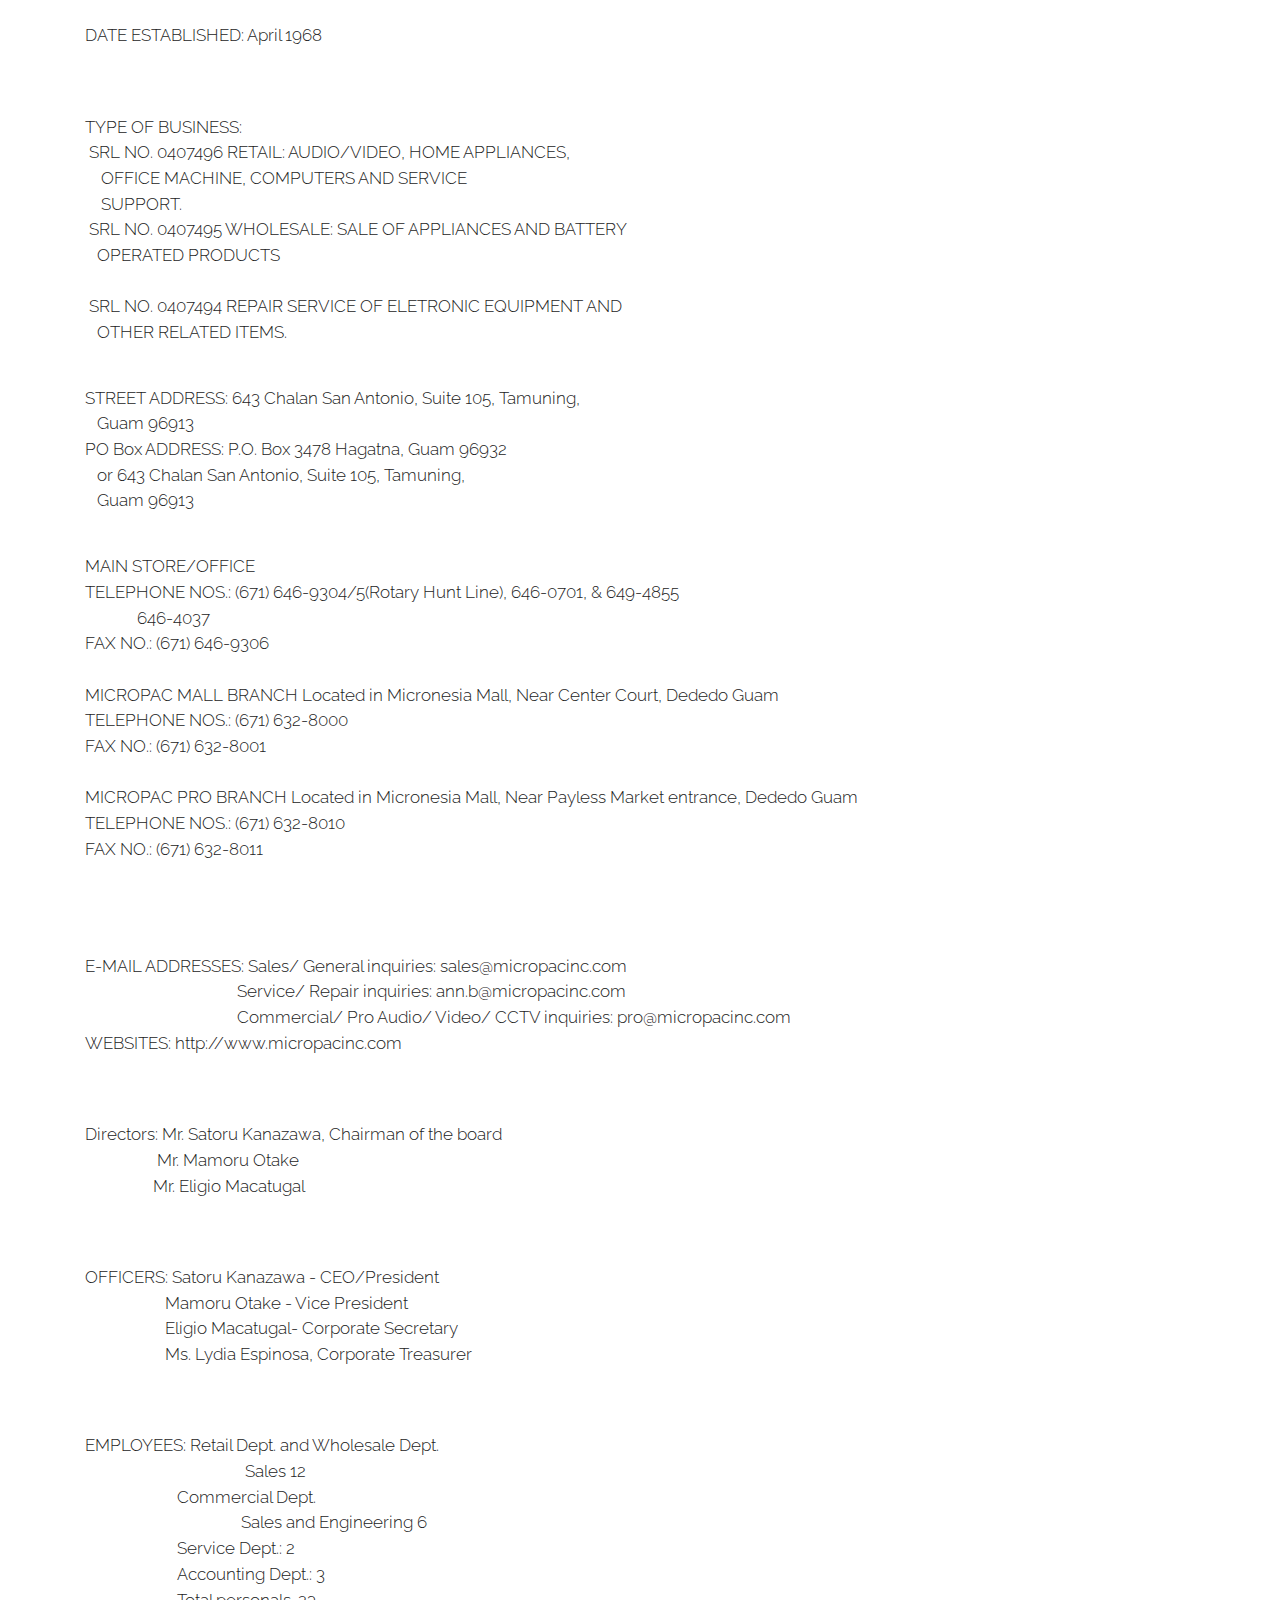
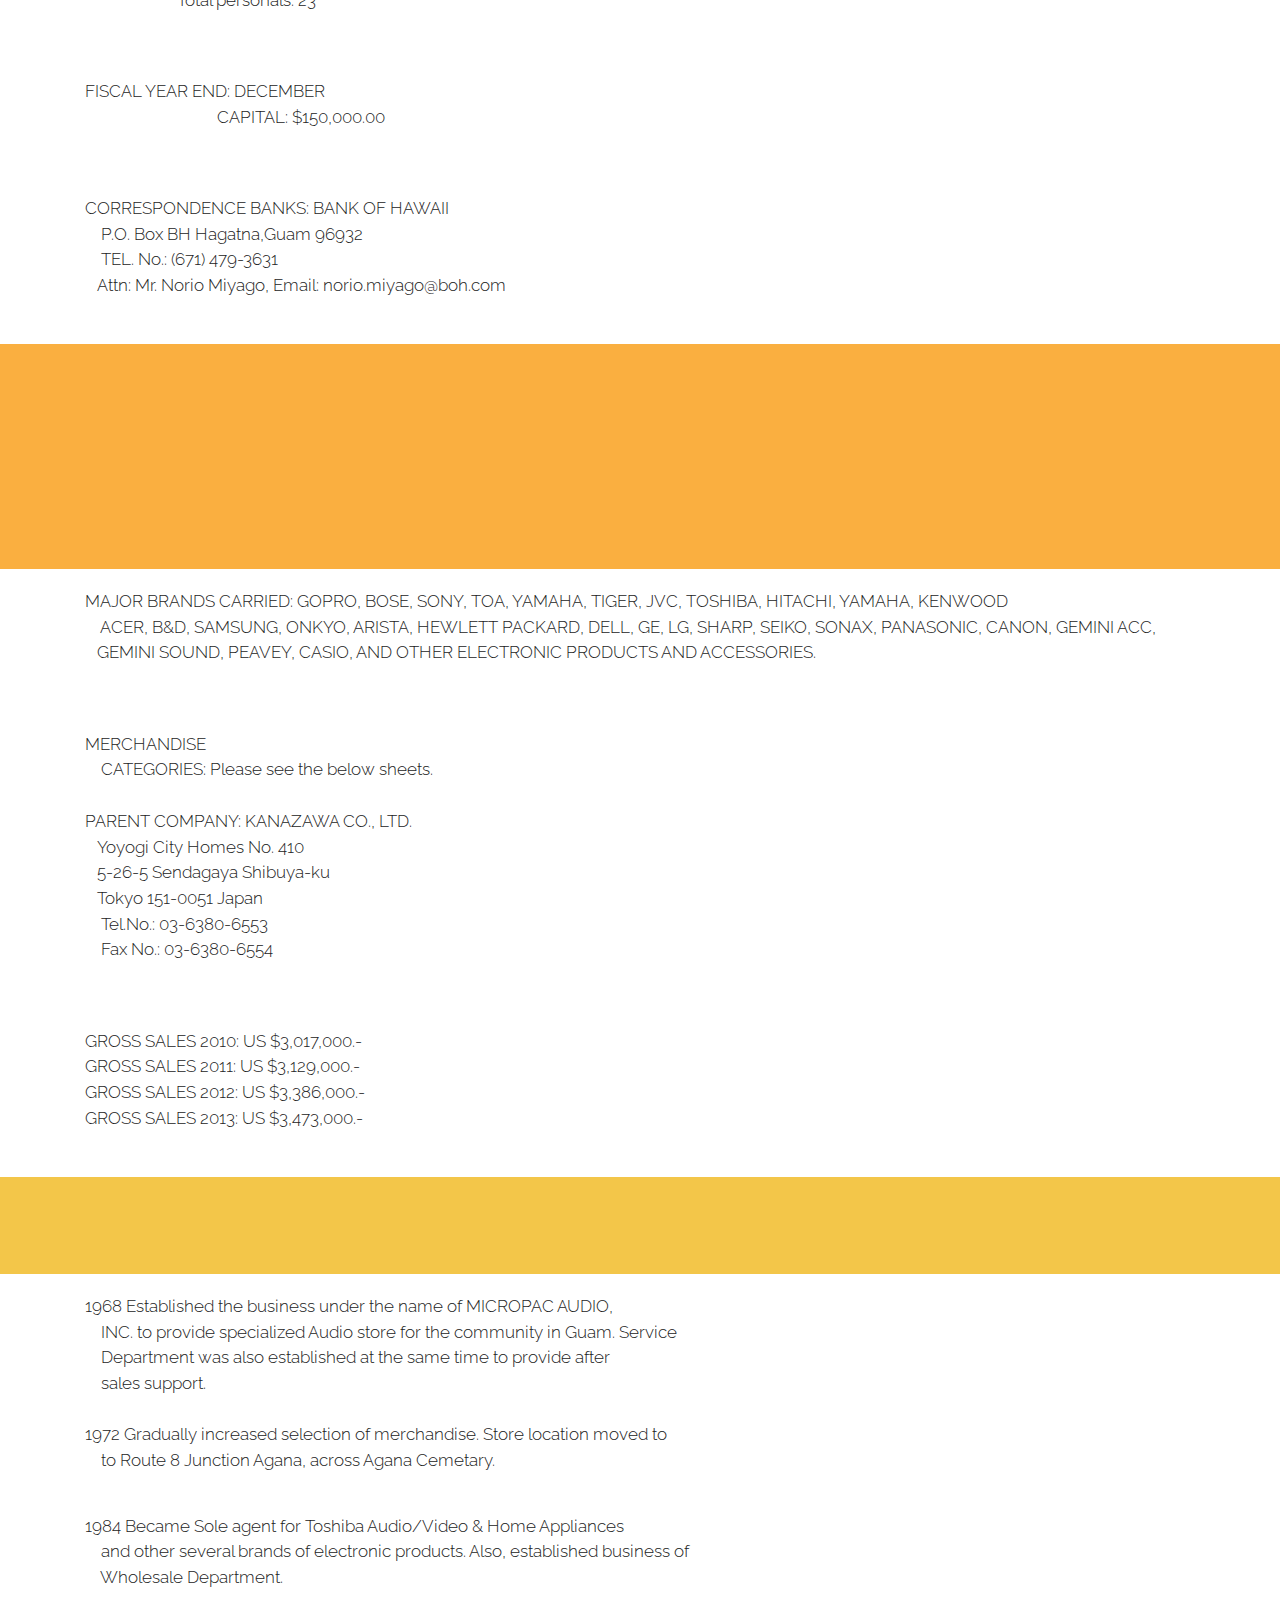
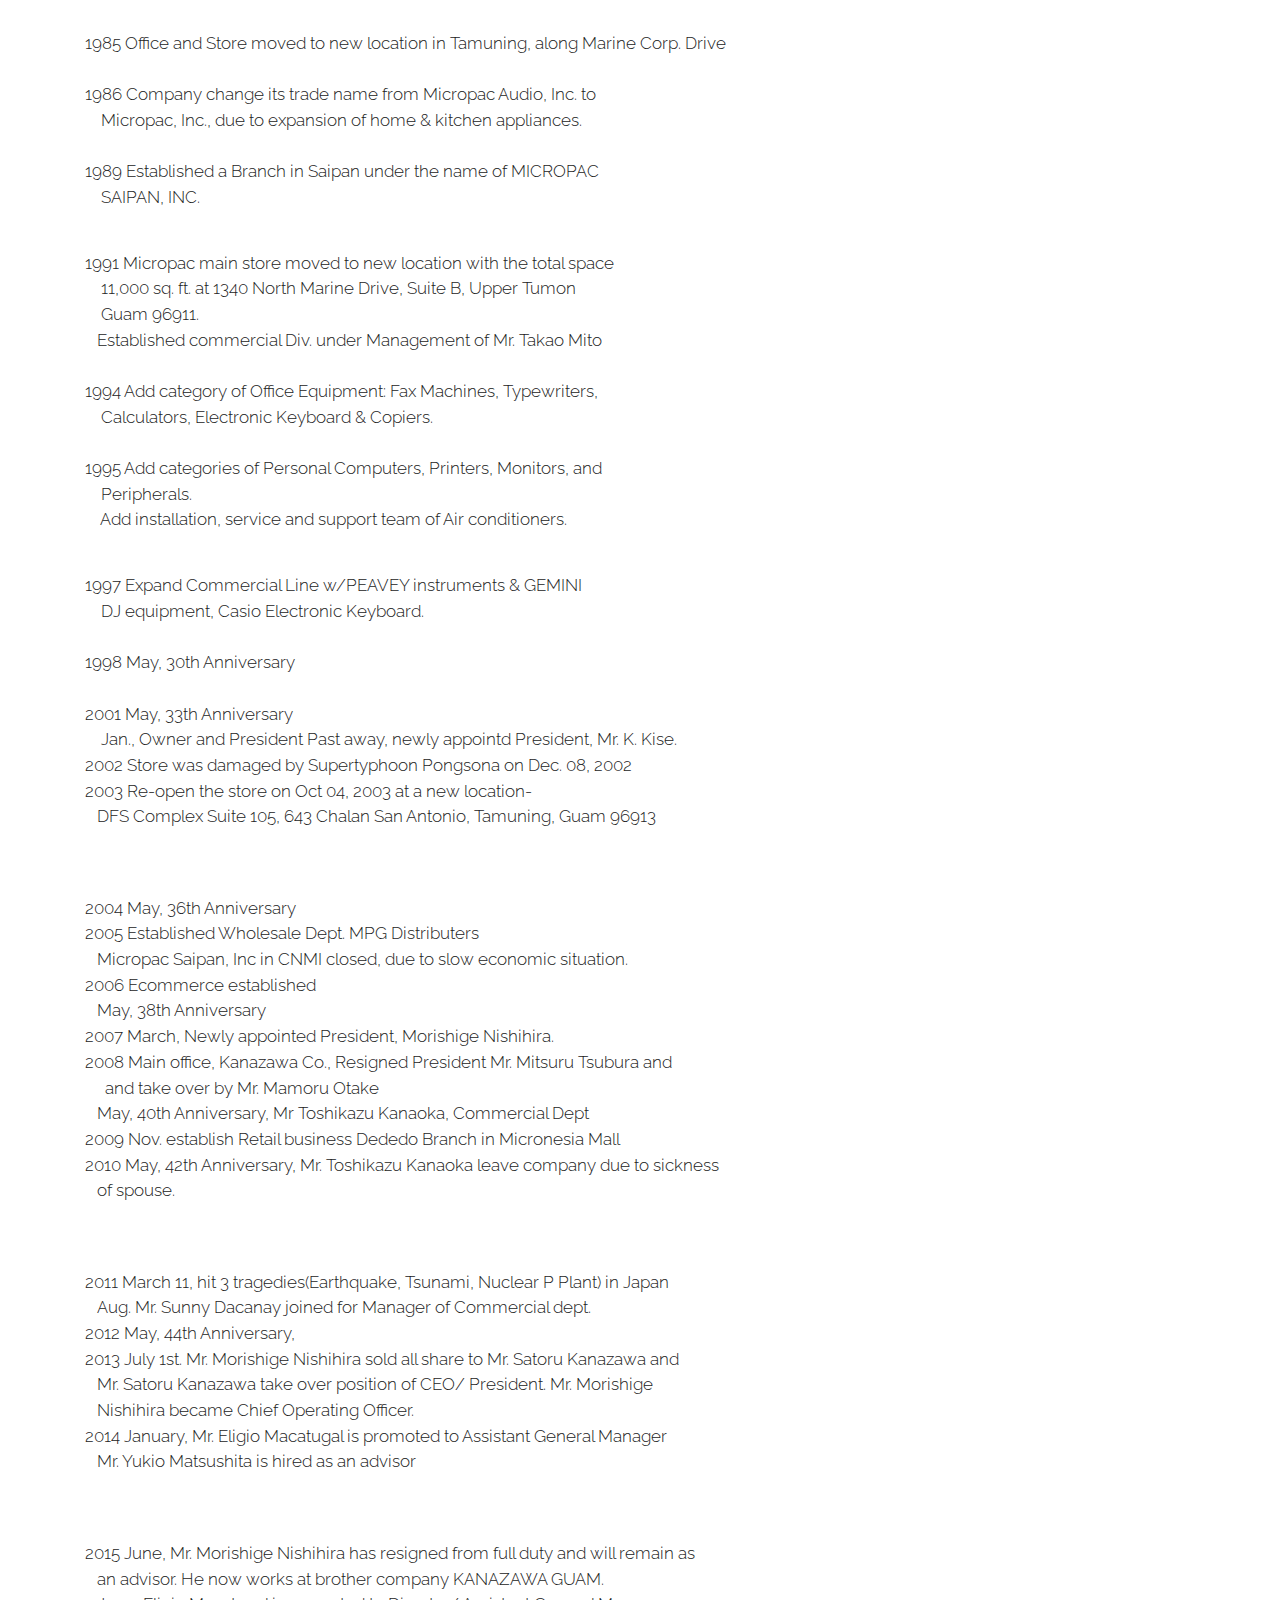
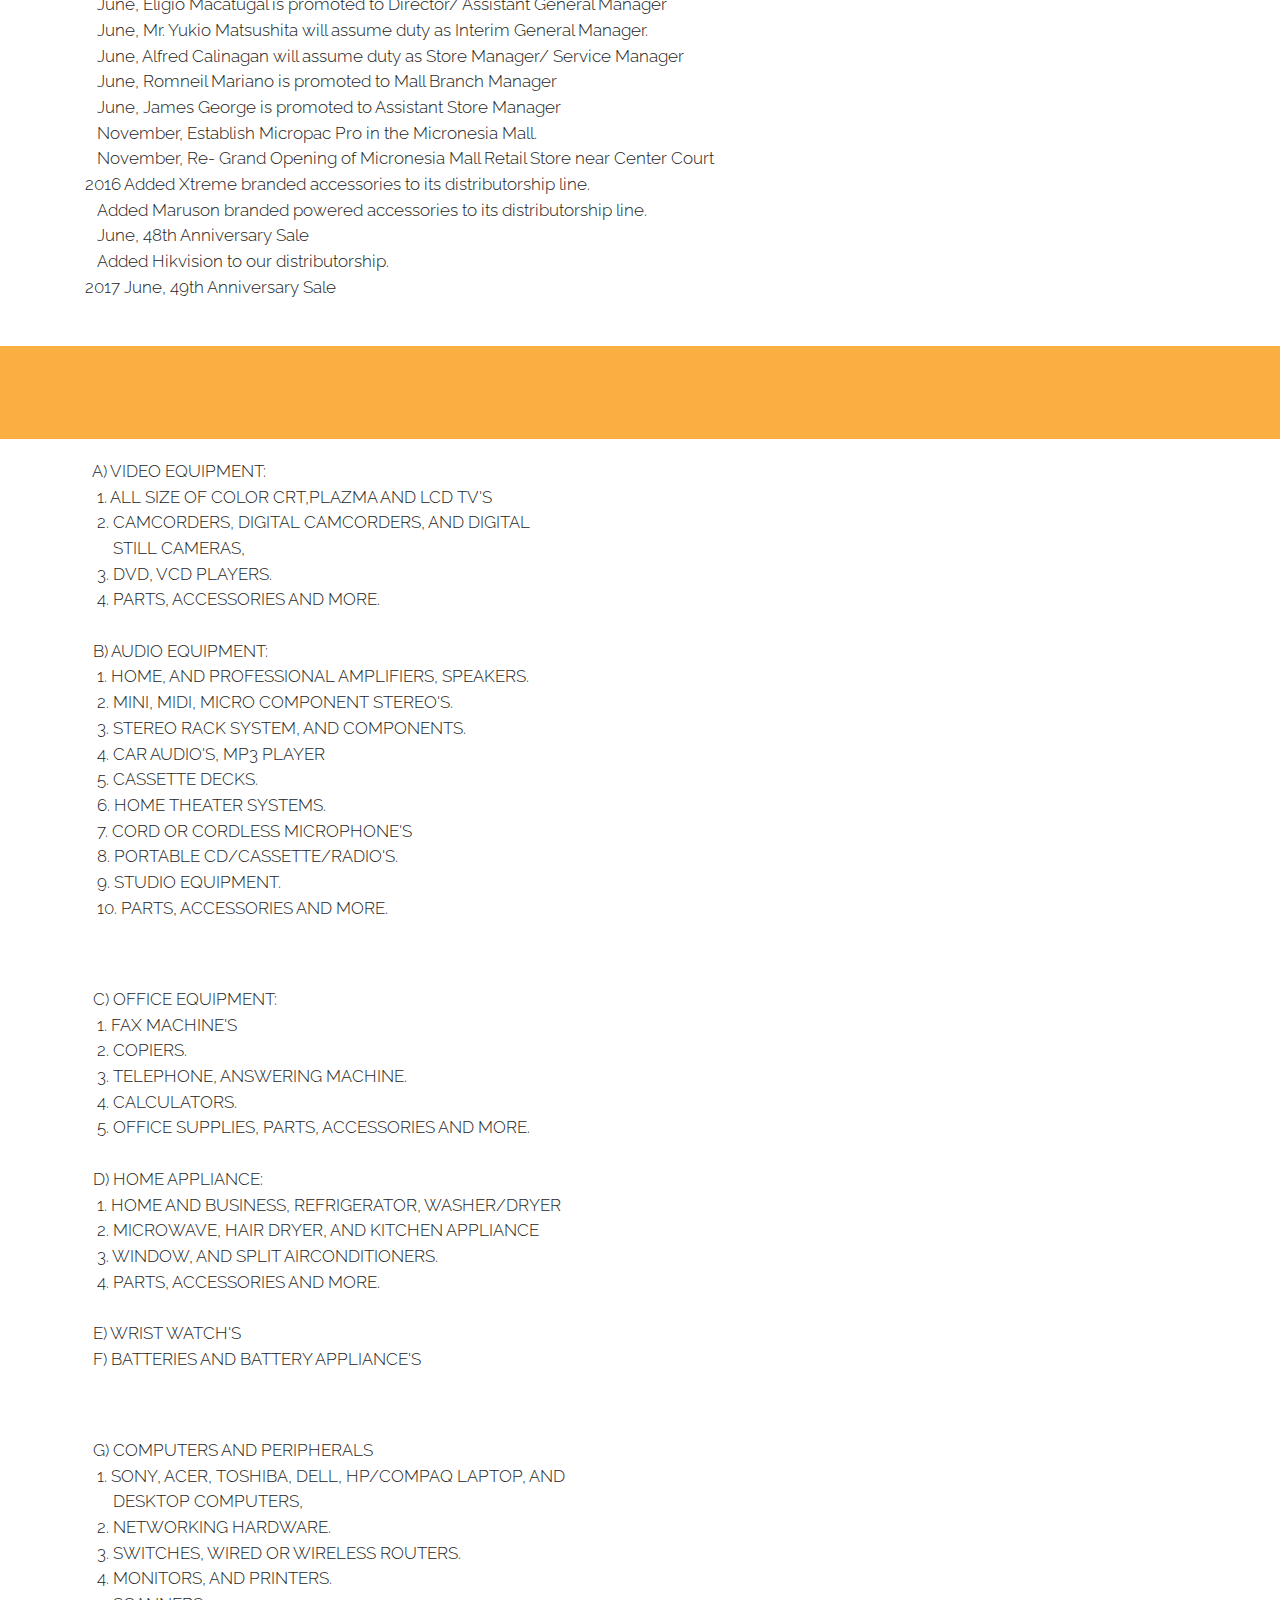
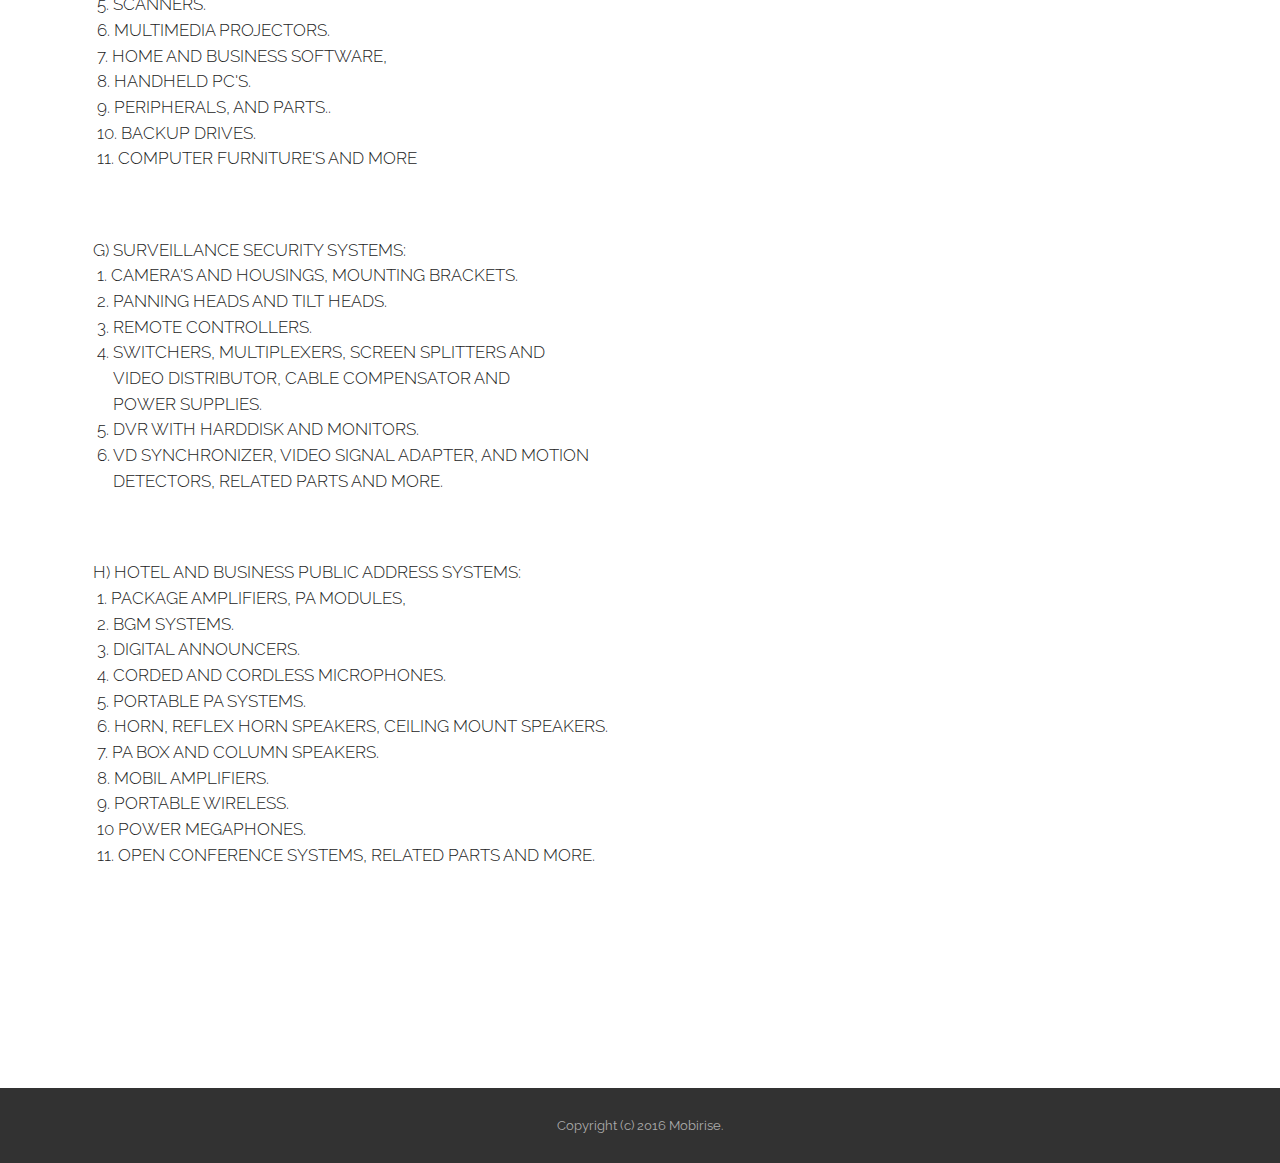
<file: MicropacInfo.html>
<!DOCTYPE html>
<html>
<head>
  <!-- Site made with Mobirise Website Builder v4.3.4, https://mobirise.com -->
  <meta charset="UTF-8">
  <meta http-equiv="X-UA-Compatible" content="IE=edge">
  <meta name="generator" content="Mobirise v4.3.4, mobirise.com">
  <meta name="viewport" content="width=device-width, initial-scale=1">
  <link rel="shortcut icon" href="assets/images/micropac-logo-main-final.gif" type="image/x-icon">
  <meta name="description" content="Website Generator Description">
  <title>Micropac Information and Location</title>
  <link rel="stylesheet" href="https://fonts.googleapis.com/css?family=Montserrat:400,700">
  <link rel="stylesheet" href="https://fonts.googleapis.com/css?family=Raleway:100,100i,200,200i,300,300i,400,400i,500,500i,600,600i,700,700i,800,800i,900,900i">
  <link rel="stylesheet" href="https://fonts.googleapis.com/css?family=Lora:400,700,400italic,700italic&subset=latin">
  <link rel="stylesheet" href="assets/bootstrap-material-design-font/css/material.css">
  <link rel="stylesheet" href="assets/tether/tether.min.css">
  <link rel="stylesheet" href="assets/bootstrap/css/bootstrap.min.css">
  <link rel="stylesheet" href="assets/dropdown/css/style.css">
  <link rel="stylesheet" href="assets/animate.css/animate.min.css">
  <link rel="stylesheet" href="assets/theme/css/style.css">
  <link rel="stylesheet" href="assets/mobirise/css/mbr-additional.css" type="text/css">
  
  
  
</head>
<body>
<section id="menu-1k" data-rv-view="118">

    <nav class="navbar navbar-dropdown transparent navbar-fixed-top bg-color">
        <div class="container">

            <div class="mbr-table">
                <div class="mbr-table-cell">

                    <div class="navbar-brand">
                        <a href="https://mobirise.com" class="navbar-logo"><img src="assets/images/micropac-logo-main-final.gif" alt="Mobirise"></a>
                        <a class="navbar-caption" href="https://mobirise.com">MICROPAC,INC.</a>
                    </div>

                </div>
                <div class="mbr-table-cell">

                    <button class="navbar-toggler pull-xs-right" type="button" data-toggle="collapse" data-target="#exCollapsingNavbar">
                        <div class="hamburger-icon"></div>
                    </button>

                    <ul class="nav-dropdown collapse pull-xs-right nav navbar-nav navbar-toggleable-xl" id="exCollapsingNavbar"><li class="nav-item"><a class="nav-link link" href="index.html">OVERVIEW</a></li><li class="nav-item dropdown open"><a class="nav-link link dropdown-toggle" data-toggle="dropdown-submenu" href="https://mobirise.com/" aria-expanded="true">FEATURES</a><div class="dropdown-menu"><a class="dropdown-item" href="Consumer Products.html">Consumer Products</a><a class="dropdown-item" href="MicropacPRO.html">Professional Division</a><a class="dropdown-item" href="MicropacInfo.html">Company Information/ Locations</a></div></li></ul>
                    <button hidden="" class="navbar-toggler navbar-close" type="button" data-toggle="collapse" data-target="#exCollapsingNavbar">
                        <div class="close-icon"></div>
                    </button>

                </div>
            </div>

        </div>
    </nav>

</section>

<section class="engine"><a href="https://mobirise.co/d">free web page software</a></section><section class="mbr-section article mbr-parallax-background mbr-after-navbar" id="msg-box8-1p" data-rv-view="122" style="background-image: url(assets/images/a28f0b8a111ed0862e5c3582cf01a635-720x438.png); padding-top: 120px; padding-bottom: 120px;">

    <div class="mbr-overlay" style="opacity: 0.5; background-color: rgb(34, 34, 34);">
    </div>
    <div class="container">
        <div class="row">
            <div class="col-md-8 col-md-offset-2 text-xs-center">
                <h3 class="mbr-section-title display-2">COMPANY INFORMATION AND LOCATION</h3>
                <div class="lead"><p>Visit our three store locations to better serve you.</p></div>
                
            </div>
        </div>
    </div>

</section>

<section class="mbr-section" id="msg-box5-1r" data-rv-view="125" style="background-color: rgb(255, 255, 255); padding-top: 0px; padding-bottom: 0px;">

    
    <div class="container">
        <div class="row">
            <div class="mbr-table-md-up">

              

              <div class="mbr-table-cell col-md-5 text-xs-center text-md-right content-size">
                  <h3 class="mbr-section-title display-2">TAMUNING MAIN STORE &amp; OFFICE</h3>
                  <div class="lead">

                    <p>Located in Tamuning, this location is considered the main store and office carrying a wide array of products and services. Our Service Department, Accounting Office, and Commercial Department also are located at this venue. Shopping hours are Monday to Saturday 10:00am to 6:30pm and Sunday&nbsp;</p>

                  </div>

                  <div><a class="btn btn-primary" href="https://mobirise.com">MORE</a></div>
              </div>


              


              <div class="mbr-table-cell mbr-left-padding-md-up mbr-valign-top col-md-7 image-size" style="width: 50%;">
                  <div class="mbr-figure"><img src="assets/images/tamuning-store-pic-1200x720.png"></div>
              </div>

            </div>
        </div>
    </div>

</section>

<section class="mbr-section" id="msg-box5-1s" data-rv-view="128" style="background-color: rgb(255, 255, 255); padding-top: 0px; padding-bottom: 0px;">

    
    <div class="container">
        <div class="row">
            <div class="mbr-table-md-up">

              <div class="mbr-table-cell mbr-right-padding-md-up mbr-valign-top col-md-7 image-size" style="width: 50%;">
                  <div class="mbr-figure"><img src="assets/images/micropac-mall-store-pic-1200x696.png"></div>
              </div>

              


              <div class="mbr-table-cell col-md-5 text-xs-center text-md-left content-size">
                  <h3 class="mbr-section-title display-2">MICROPAC,INC MALL STORE</h3>
                  <div class="lead">

                    <p>Located in the Micronesia Mall, this location offers consumer electronics like televisions, computers, cameras, and so much more in the hustle and bustle of our mall shoppers. Hours of operations are 10:00am to 9:00pm daily.</p>

                  </div>

                  <div><a class="btn btn-primary" href="https://mobirise.com">MORE</a></div>
              </div>


              

            </div>
        </div>
    </div>

</section>

<section class="mbr-section" id="msg-box5-1t" data-rv-view="131" style="background-color: rgb(255, 255, 255); padding-top: 0px; padding-bottom: 0px;">

    
    <div class="container">
        <div class="row">
            <div class="mbr-table-md-up">

              

              <div class="mbr-table-cell col-md-5 text-xs-center text-md-right content-size">
                  <h3 class="mbr-section-title display-2">MICROPAC PRO MALL STORE</h3>
                  <div class="lead">

                    <p>Located in the Micronesia Mall, this location offers professional products like PA systems, CCTV Surveillance systems, as well as Tiger Rice Cookers and Gundam and Zoids Gunpla kits. Hours of ooperations are 10:00am to 9:00pm daily.&nbsp;</p>

                  </div>

                  <div><a class="btn btn-primary" href="https://mobirise.com">MORE</a></div>
              </div>


              


              <div class="mbr-table-cell mbr-left-padding-md-up mbr-valign-top col-md-7 image-size" style="width: 50%;">
                  <div class="mbr-figure"><img src="assets/images/micropac-pro-store-pic-1200x717.png"></div>
              </div>

            </div>
        </div>
    </div>

</section>

<section class="mbr-section mbr-section__container article" id="header3-1u" data-rv-view="134" style="background-color: rgb(247, 218, 100); padding-top: 20px; padding-bottom: 20px;">
    <div class="container">
        <div class="row">
            <div class="col-xs-12">
                <h3 class="mbr-section-title display-2">MICROPAC,INC. COMPANY PROFILE</h3>
                <small class="mbr-section-subtitle">As of July 25, 2016</small>
            </div>
        </div>
    </div>
</section>

<section class="mbr-section article mbr-section__container" id="content1-1v" data-rv-view="136" style="background-color: rgb(255, 255, 255); padding-top: 20px; padding-bottom: 20px;">

    <div class="container">
        <div class="row">
            <div class="col-xs-12 lead"><p>Micropac,Inc. was founded by Kanazawa Co., Ltd. in April 1968 to serve our local customers offering the latest consumer electronics and having a service department to repair purchased produts.</p></div>
        </div>
    </div>

</section>

<section class="mbr-section article mbr-section__container" id="content1-1x" data-rv-view="138" style="background-color: rgb(255, 255, 255); padding-top: 20px; padding-bottom: 20px;">

    <div class="container">
        <div class="row">
            <div class="col-xs-12 lead">DATE ESTABLISHED:			 April 1968					
<div><br></div></div>
        </div>
    </div>

</section>

<section class="mbr-section article mbr-section__container" id="content1-1z" data-rv-view="140" style="background-color: rgb(255, 255, 255); padding-top: 20px; padding-bottom: 20px;">

    <div class="container">
        <div class="row">
            <div class="col-xs-12 lead">TYPE OF BUSINESS:
<div>&nbsp;SRL NO. 0407496	RETAIL: AUDIO/VIDEO, HOME APPLIANCES,
</div><div>&nbsp; &nbsp; OFFICE MACHINE, COMPUTERS AND SERVICE
</div><div>&nbsp; &nbsp; SUPPORT.
</div><div>&nbsp;SRL NO. 0407495	WHOLESALE: SALE OF APPLIANCES AND BATTERY
</div><div>&nbsp; &nbsp;OPERATED PRODUCTS
</div><div>&nbsp; &nbsp; &nbsp; &nbsp;
</div><div>&nbsp;SRL NO. 0407494	REPAIR SERVICE OF ELETRONIC EQUIPMENT AND
</div><div>&nbsp; &nbsp;OTHER RELATED ITEMS.</div></div>
        </div>
    </div>

</section>

<section class="mbr-section article mbr-section__container" id="content1-20" data-rv-view="142" style="background-color: rgb(255, 255, 255); padding-top: 20px; padding-bottom: 20px;">

    <div class="container">
        <div class="row">
            <div class="col-xs-12 lead">STREET ADDRESS:	643 Chalan San Antonio, Suite 105, Tamuning,
<div>&nbsp; &nbsp;Guam 96913
</div><div>PO Box ADDRESS:	P.O. Box 3478 Hagatna, Guam 96932
</div><div>&nbsp; &nbsp;or 643 Chalan San Antonio, Suite 105, Tamuning,
</div><div>&nbsp; &nbsp;Guam 96913</div></div>
        </div>
    </div>

</section>

<section class="mbr-section article mbr-section__container" id="content1-21" data-rv-view="144" style="background-color: rgb(255, 255, 255); padding-top: 20px; padding-bottom: 20px;">

    <div class="container">
        <div class="row">
            <div class="col-xs-12 lead">MAIN STORE/OFFICE 								
<div>TELEPHONE NOS.:			 (671) 646-9304/5(Rotary Hunt Line), 646-0701, &amp; 649-4855					
</div><div>&nbsp; &nbsp; &nbsp; &nbsp; &nbsp; &nbsp; &nbsp;646-4037					
</div><div>FAX NO.:			 (671) 646-9306					
</div><div>&nbsp; &nbsp; &nbsp; &nbsp; 
</div><div>MICROPAC MALL BRANCH 			Located in Micronesia Mall, Near Center Court, Dededo Guam					
</div><div>TELEPHONE NOS.:			 (671) 632-8000					
</div><div>FAX NO.:			 (671) 632-8001					
</div><div>&nbsp; &nbsp; &nbsp; &nbsp; 
</div><div>MICROPAC PRO BRANCH 			Located in Micronesia Mall, Near Payless Market entrance, Dededo Guam					
</div><div>TELEPHONE NOS.:			 (671) 632-8010					
</div><div>FAX NO.:			 (671) 632-8011					
</div><div><br></div></div>
        </div>
    </div>

</section>

<section class="mbr-section article mbr-section__container" id="content1-22" data-rv-view="146" style="background-color: rgb(255, 255, 255); padding-top: 20px; padding-bottom: 20px;">

    <div class="container">
        <div class="row">
            <div class="col-xs-12 lead">&nbsp; &nbsp; &nbsp; &nbsp; 
<div>E-MAIL ADDRESSES:			Sales/ General inquiries: sales@micropacinc.com					
</div><div>&nbsp; &nbsp; &nbsp; &nbsp; &nbsp; &nbsp; &nbsp; &nbsp; &nbsp; &nbsp; &nbsp; &nbsp; &nbsp; &nbsp; &nbsp; &nbsp; &nbsp; &nbsp; &nbsp; Service/ Repair inquiries: ann.b@micropacinc.com					
</div><div>&nbsp; &nbsp; &nbsp; &nbsp; &nbsp; &nbsp; &nbsp; &nbsp; &nbsp; &nbsp; &nbsp; &nbsp; &nbsp; &nbsp; &nbsp; &nbsp; &nbsp; &nbsp; &nbsp; Commercial/ Pro Audio/ Video/ CCTV inquiries: pro@micropacinc.com					
</div><div>WEBSITES:			 http://www.micropacinc.com					
</div><div><br></div></div>
        </div>
    </div>

</section>

<section class="mbr-section article mbr-section__container" id="content1-23" data-rv-view="148" style="background-color: rgb(255, 255, 255); padding-top: 20px; padding-bottom: 20px;">

    <div class="container">
        <div class="row">
            <div class="col-xs-12 lead">Directors:			Mr. Satoru Kanazawa, Chairman of the board					
<div>&nbsp; &nbsp; &nbsp; &nbsp; &nbsp; &nbsp; &nbsp; &nbsp; &nbsp; Mr. Mamoru Otake 					
</div><div>&nbsp; &nbsp; &nbsp; &nbsp; &nbsp; &nbsp; &nbsp; &nbsp; &nbsp;Mr. Eligio Macatugal					
</div><div><br></div></div>
        </div>
    </div>

</section>

<section class="mbr-section article mbr-section__container" id="content1-24" data-rv-view="150" style="background-color: rgb(255, 255, 255); padding-top: 20px; padding-bottom: 20px;">

    <div class="container">
        <div class="row">
            <div class="col-xs-12 lead">OFFICERS:			 Satoru Kanazawa - CEO/President					
<div>&nbsp; &nbsp; &nbsp; &nbsp; &nbsp; &nbsp; &nbsp; &nbsp; &nbsp; &nbsp; Mamoru Otake  -  Vice President					
</div><div>&nbsp; &nbsp; &nbsp; &nbsp; &nbsp; &nbsp; &nbsp; &nbsp; &nbsp; &nbsp; Eligio Macatugal- Corporate Secretary					
</div><div>&nbsp; &nbsp; &nbsp; &nbsp; &nbsp; &nbsp; &nbsp; &nbsp; &nbsp; &nbsp; Ms. Lydia Espinosa, Corporate Treasurer					
</div><div><br></div></div>
        </div>
    </div>

</section>

<section class="mbr-section article mbr-section__container" id="content1-25" data-rv-view="152" style="background-color: rgb(255, 255, 255); padding-top: 20px; padding-bottom: 20px;">

    <div class="container">
        <div class="row">
            <div class="col-xs-12 lead">EMPLOYEES:			 Retail Dept. and Wholesale Dept.					
<div>&nbsp; &nbsp; &nbsp; &nbsp; &nbsp; &nbsp; &nbsp; &nbsp; &nbsp; &nbsp; &nbsp; &nbsp; &nbsp; &nbsp; &nbsp; &nbsp; &nbsp; &nbsp; &nbsp; &nbsp; Sales 			12		
</div><div>&nbsp; &nbsp; &nbsp; &nbsp; &nbsp; &nbsp; &nbsp; &nbsp; &nbsp; &nbsp; &nbsp; &nbsp;Commercial Dept. 					
</div><div>&nbsp; &nbsp; &nbsp; &nbsp; &nbsp; &nbsp; &nbsp; &nbsp; &nbsp; &nbsp; &nbsp; &nbsp; &nbsp; &nbsp; &nbsp; &nbsp; &nbsp; &nbsp; &nbsp; &nbsp;Sales and Engineering			6		
</div><div>&nbsp; &nbsp; &nbsp; &nbsp; &nbsp; &nbsp; &nbsp; &nbsp; &nbsp; &nbsp; &nbsp; &nbsp;Service Dept.:			2		
</div><div>&nbsp; &nbsp; &nbsp; &nbsp; &nbsp; &nbsp; &nbsp; &nbsp; &nbsp; &nbsp; &nbsp; &nbsp;Accounting Dept.:			3		
</div><div>&nbsp; &nbsp; &nbsp; &nbsp; &nbsp; &nbsp; &nbsp; &nbsp; &nbsp; &nbsp; &nbsp; &nbsp;Total personals. 			23		
</div><div><br></div></div>
        </div>
    </div>

</section>

<section class="mbr-section article mbr-section__container" id="content1-26" data-rv-view="154" style="background-color: rgb(255, 255, 255); padding-top: 20px; padding-bottom: 20px;">

    <div class="container">
        <div class="row">
            <div class="col-xs-12 lead">FISCAL YEAR END:			DECEMBER				
<div>&nbsp; &nbsp; &nbsp; &nbsp; &nbsp; &nbsp; &nbsp; &nbsp; &nbsp; &nbsp; &nbsp; &nbsp; &nbsp; &nbsp; &nbsp; &nbsp; &nbsp;CAPITAL:			$150,000.00 				
</div><div><br></div></div>
        </div>
    </div>

</section>

<section class="mbr-section article mbr-section__container" id="content1-27" data-rv-view="156" style="background-color: rgb(255, 255, 255); padding-top: 20px; padding-bottom: 20px;">

    <div class="container">
        <div class="row">
            <div class="col-xs-12 lead">CORRESPONDENCE BANKS:			 BANK OF HAWAII				
<div>&nbsp; &nbsp; P.O. Box BH Hagatna,Guam 96932				
</div><div>&nbsp; &nbsp; TEL. No.: (671) 479-3631				
</div><div>&nbsp; &nbsp;Attn:  Mr. Norio Miyago, Email: norio.miyago@boh.com				
</div><div><br></div></div>
        </div>
    </div>

</section>

<section class="mbr-section article mbr-section__container" id="content2-2q" data-rv-view="158" style="background-color: rgb(250, 175, 64); padding-top: 20px; padding-bottom: 20px;">

    <div class="container">
        <div class="row">
            <div class="col-xs-12 lead"><blockquote>Authorized Distributors for Bose, Hikvision, Yamaha, Xtreme, TOA, Arista, Carall, Maruson, and Tiger.</blockquote></div>
        </div>
    </div>

</section>

<section class="mbr-section article mbr-section__container" id="content2-2s" data-rv-view="160" style="background-color: rgb(250, 175, 64); padding-top: 20px; padding-bottom: 20px;">

    <div class="container">
        <div class="row">
            <div class="col-xs-12 lead"><blockquote>Authorized Dealer for Sony, Gopro, Onkyo, Elecom, Gentos, Buffalo, TJ Media, Magic Sing, Nissei, Bandai products, GE, Monoprice, Avanti, Iwako, Panasonic, Gemini Accessories, Peavey Sound, Casio, JVC, Toshiba, Hitachi, Kenwood, Acer, Lenovo, Acer, Samsung, Hewlett Packard, Dell, Seiko, Canon, and Other Electronic Products and Accessories.</blockquote></div>
        </div>
    </div>

</section>

<section class="mbr-section article mbr-section__container" id="content1-28" data-rv-view="162" style="background-color: rgb(255, 255, 255); padding-top: 20px; padding-bottom: 20px;">

    <div class="container">
        <div class="row">
            <div class="col-xs-12 lead">MAJOR BRANDS CARRIED: GOPRO, BOSE, SONY, TOA, YAMAHA, TIGER, JVC, TOSHIBA, HITACHI, YAMAHA, KENWOOD					
<div>&nbsp; &nbsp; ACER, B&amp;D, SAMSUNG,&nbsp;<span style="font-size: 1.07rem;">ONKYO, ARISTA, HEWLETT PACKARD,  DELL,&nbsp;</span><span style="font-size: 1.07rem;">GE,  LG,  SHARP, SEIKO,  SONAX,&nbsp;</span><span style="font-size: 1.07rem;">PANASONIC, CANON, GEMINI ACC,</span></div><div>&nbsp; &nbsp;GEMINI SOUND, PEAVEY, CASIO, AND OTHER<span style="font-size: 1.07rem;">&nbsp;ELECTRONIC PRODUCTS AND ACCESSORIES.</span></div><div><br></div></div>
        </div>
    </div>

</section>

<section class="mbr-section article mbr-section__container" id="content1-29" data-rv-view="164" style="background-color: rgb(255, 255, 255); padding-top: 20px; padding-bottom: 20px;">

    <div class="container">
        <div class="row">
            <div class="col-xs-12 lead">MERCHANDISE								
<div>&nbsp; &nbsp; CATEGORIES:			Please see the below sheets.					
</div><div>&nbsp; &nbsp; &nbsp; &nbsp; 
</div><div>PARENT COMPANY:			 KANAZAWA CO., LTD.					
</div><div>&nbsp; &nbsp;Yoyogi City Homes No. 410					
</div><div>&nbsp; &nbsp;5-26-5 Sendagaya Shibuya-ku 					
</div><div>&nbsp; &nbsp;Tokyo 151-0051  Japan  					
</div><div>&nbsp; &nbsp; Tel.No.: 03-6380-6553					
</div><div>&nbsp; &nbsp; Fax No.: 03-6380-6554					
</div><div><br></div></div>
        </div>
    </div>

</section>

<section class="mbr-section article mbr-section__container" id="content1-2a" data-rv-view="166" style="background-color: rgb(255, 255, 255); padding-top: 20px; padding-bottom: 20px;">

    <div class="container">
        <div class="row">
            <div class="col-xs-12 lead">GROSS SALES 2010:			US $3,017,000.-					
<div>GROSS SALES 2011:			US $3,129,000.-					
</div><div>GROSS SALES 2012:			US $3,386,000.-					
</div><div>GROSS SALES 2013:			US $3,473,000.-					
</div><div><br></div></div>
        </div>
    </div>

</section>

<section class="mbr-section mbr-section__container article" id="header3-2e" data-rv-view="168" style="background-color: rgb(243, 198, 73); padding-top: 20px; padding-bottom: 20px;">
    <div class="container">
        <div class="row">
            <div class="col-xs-12">
                <h3 class="mbr-section-title display-2">BRIEF HISTORY</h3>
                <small class="mbr-section-subtitle"></small>
            </div>
        </div>
    </div>
</section>

<section class="mbr-section article mbr-section__container" id="content1-2b" data-rv-view="170" style="background-color: rgb(255, 255, 255); padding-top: 20px; padding-bottom: 20px;">

    <div class="container">
        <div class="row">
            <div class="col-xs-12 lead">1968			Established the business under the name of MICROPAC AUDIO,					
<div>&nbsp; &nbsp; INC. to provide specialized Audio store for the community in Guam. Service					
</div><div>&nbsp; &nbsp; Department was also established at the same time to provide after					
</div><div>&nbsp; &nbsp; sales support.					
</div><div>&nbsp; &nbsp; &nbsp; &nbsp; 
</div><div>1972			Gradually increased selection of merchandise.  Store location moved to 					
</div><div>&nbsp; &nbsp; to Route 8 Junction Agana, across Agana Cemetary.</div></div>
        </div>
    </div>

</section>

<section class="mbr-section article mbr-section__container" id="content1-30" data-rv-view="172" style="background-color: rgb(255, 255, 255); padding-top: 20px; padding-bottom: 20px;">

    <div class="container">
        <div class="row">
            <div class="col-xs-12 lead">1984	Became Sole agent for Toshiba Audio/Video &amp; Home Appliances
<div>&nbsp; &nbsp; and other several brands of electronic products. Also, established business of
</div><div>&nbsp; &nbsp; Wholesale Department.</div></div>
        </div>
    </div>

</section>

<section class="mbr-section article mbr-section__container" id="content1-2c" data-rv-view="174" style="background-color: rgb(255, 255, 255); padding-top: 20px; padding-bottom: 20px;">

    <div class="container">
        <div class="row">
            <div class="col-xs-12 lead">1985			Office and Store moved to new location in Tamuning, along Marine Corp. Drive					
<div>&nbsp; &nbsp; &nbsp; &nbsp; 
</div><div>1986			Company change its trade name from Micropac Audio, Inc. to 					
</div><div>&nbsp; &nbsp; Micropac, Inc., due to expansion of home &amp; kitchen appliances.					
</div><div>&nbsp; &nbsp; &nbsp; &nbsp; 
</div><div>1989			Established a Branch in Saipan under the name of MICROPAC					
</div><div>&nbsp; &nbsp; SAIPAN, INC.</div></div>
        </div>
    </div>

</section>

<section class="mbr-section article mbr-section__container" id="content1-2d" data-rv-view="176" style="background-color: rgb(255, 255, 255); padding-top: 20px; padding-bottom: 20px;">

    <div class="container">
        <div class="row">
            <div class="col-xs-12 lead">1991			Micropac main store moved to new location with the total space 					
<div>&nbsp; &nbsp; 11,000 sq. ft. at 1340 North Marine Drive, Suite B, Upper Tumon					
</div><div>&nbsp; &nbsp; Guam 96911.					
</div><div>&nbsp; &nbsp;Established commercial Div. under Management of Mr. Takao Mito					
</div><div>&nbsp; &nbsp; &nbsp; &nbsp; 
</div><div>1994			Add category of Office Equipment: Fax Machines, Typewriters, 					
</div><div>&nbsp; &nbsp; Calculators, Electronic Keyboard &amp; Copiers.					
</div><div>&nbsp; &nbsp; &nbsp; &nbsp; 
</div><div>1995			 Add categories of Personal Computers, Printers, Monitors, and 					
</div><div>&nbsp; &nbsp; Peripherals.					
</div><div>&nbsp; &nbsp; Add installation, service and support team of Air conditioners.</div></div>
        </div>
    </div>

</section>

<section class="mbr-section article mbr-section__container" id="content1-2f" data-rv-view="178" style="background-color: rgb(255, 255, 255); padding-top: 20px; padding-bottom: 20px;">

    <div class="container">
        <div class="row">
            <div class="col-xs-12 lead">1997			 Expand Commercial Line w/PEAVEY instruments &amp; GEMINI					
<div>&nbsp; &nbsp; DJ equipment, Casio Electronic Keyboard.					
</div><div>&nbsp; &nbsp; &nbsp; &nbsp; 
</div><div>1998			 May, 30th Anniversary					
</div><div>&nbsp; &nbsp; &nbsp; &nbsp; 
</div><div>2001			 May, 33th Anniversary					
</div><div>&nbsp; &nbsp; Jan., Owner and President Past away, newly appointd President, Mr. K. Kise.					
</div><div>2002			 Store was damaged by Supertyphoon Pongsona on Dec. 08, 2002					
</div><div>2003			Re-open the store on Oct 04, 2003 at a new location-					
</div><div>&nbsp; &nbsp;DFS Complex Suite 105, 643 Chalan San Antonio, Tamuning, Guam 96913					
</div><div><br></div></div>
        </div>
    </div>

</section>

<section class="mbr-section article mbr-section__container" id="content1-2g" data-rv-view="180" style="background-color: rgb(255, 255, 255); padding-top: 20px; padding-bottom: 20px;">

    <div class="container">
        <div class="row">
            <div class="col-xs-12 lead">2004			May, 36th Anniversary					
<div>2005			Established Wholesale Dept. MPG Distributers					
</div><div>&nbsp; &nbsp;Micropac Saipan, Inc in CNMI closed, due to slow economic situation.					
</div><div>2006			Ecommerce established					
</div><div>&nbsp; &nbsp;May, 38th Anniversary					
</div><div>2007			March, Newly appointed President, Morishige Nishihira.					
</div><div>2008			Main office, Kanazawa Co., Resigned President Mr. Mitsuru Tsubura and					
</div><div>&nbsp; &nbsp; &nbsp;and take over by Mr. Mamoru Otake					
</div><div>&nbsp; &nbsp;May,  40th Anniversary, Mr Toshikazu Kanaoka, Commercial Dept					
</div><div>2009			Nov. establish Retail business Dededo Branch in Micronesia Mall					
</div><div>2010			May,  42th Anniversary, Mr. Toshikazu Kanaoka leave company due to sickness 					
</div><div>&nbsp; &nbsp;of spouse.					
</div><div><br></div></div>
        </div>
    </div>

</section>

<section class="mbr-section article mbr-section__container" id="content1-2h" data-rv-view="182" style="background-color: rgb(255, 255, 255); padding-top: 20px; padding-bottom: 20px;">

    <div class="container">
        <div class="row">
            <div class="col-xs-12 lead">2011			March 11, hit 3 tragedies(Earthquake, Tsunami, Nuclear P Plant) in Japan					
<div>&nbsp; &nbsp;Aug. Mr. Sunny Dacanay joined for Manager of Commercial dept.					
</div><div>2012			May,  44th Anniversary, 					
</div><div>2013			July 1st.  Mr. Morishige Nishihira sold all share to Mr. Satoru Kanazawa and 					
</div><div>&nbsp; &nbsp;Mr. Satoru Kanazawa take over position of CEO/ President.  Mr. Morishige 					
</div><div>&nbsp; &nbsp;Nishihira became Chief Operating Officer.					
</div><div>2014			January, Mr. Eligio Macatugal is promoted to Assistant General Manager					
</div><div>&nbsp; &nbsp;Mr. Yukio Matsushita is hired as an advisor					
</div><div><br></div></div>
        </div>
    </div>

</section>

<section class="mbr-section article mbr-section__container" id="content1-2i" data-rv-view="184" style="background-color: rgb(255, 255, 255); padding-top: 20px; padding-bottom: 20px;">

    <div class="container">
        <div class="row">
            <div class="col-xs-12 lead">2015			June, Mr. Morishige Nishihira has resigned from full duty and will remain as					
<div>&nbsp; &nbsp;an advisor. He now works at brother company KANAZAWA GUAM. 					
</div><div>&nbsp; &nbsp;June, Eligio Macatugal is promoted to Director/ Assistant General Manager					
</div><div>&nbsp; &nbsp;June, Mr. Yukio Matsushita will assume duty as Interim General Manager. 					
</div><div>&nbsp; &nbsp;June, Alfred Calinagan will assume duty as Store Manager/ Service Manager					
</div><div>&nbsp; &nbsp;June, Romneil Mariano is promoted to Mall Branch Manager					
</div><div>&nbsp; &nbsp;June, James George is promoted to Assistant Store Manager					
</div><div>&nbsp; &nbsp;November,  Establish Micropac Pro in the Micronesia Mall.					
</div><div>&nbsp; &nbsp;November, Re- Grand Opening of Micronesia Mall Retail Store near Center Court					
</div><div>2016			Added Xtreme branded accessories to its distributorship line.					
</div><div>&nbsp; &nbsp;Added Maruson branded powered accessories to its distributorship line.					
</div><div>&nbsp; &nbsp;June, 48th Anniversary Sale</div><div>					
</div><div>&nbsp; &nbsp;Added Hikvision to our distributorship.</div><div>2017 June, 49th Anniversary Sale</div><div><br></div></div>
        </div>
    </div>

</section>

<section class="mbr-section mbr-section__container article" id="header3-2p" data-rv-view="186" style="background-color: rgb(250, 175, 64); padding-top: 20px; padding-bottom: 20px;">
    <div class="container">
        <div class="row">
            <div class="col-xs-12">
                <h3 class="mbr-section-title display-2">MERCHANDISE CATEGORIES</h3>
                
            </div>
        </div>
    </div>
</section>

<section class="mbr-section article mbr-section__container" id="content1-2j" data-rv-view="188" style="background-color: rgb(255, 255, 255); padding-top: 20px; padding-bottom: 20px;">

    <div class="container">
        <div class="row">
            <div class="col-xs-12 lead"><div>&nbsp; A)	VIDEO EQUIPMENT:					
</div><div>&nbsp; &nbsp;1.  ALL SIZE OF COLOR CRT,PLAZMA AND LCD TV'S					
</div><div>&nbsp; &nbsp;2.  CAMCORDERS, DIGITAL CAMCORDERS, AND DIGITAL 					
</div><div>&nbsp; &nbsp; &nbsp; &nbsp;STILL CAMERAS,  					
</div><div>&nbsp; &nbsp;3.  DVD, VCD PLAYERS. 					
</div><div>&nbsp; &nbsp;4.  PARTS, ACCESSORIES AND MORE.					
</div><div>&nbsp; &nbsp; &nbsp; &nbsp; 
</div><div>&nbsp; B)	AUDIO EQUIPMENT:					
</div><div>&nbsp; &nbsp;1.  HOME, AND PROFESSIONAL AMPLIFIERS,  SPEAKERS.					
</div><div>&nbsp; &nbsp;2.  MINI, MIDI, MICRO COMPONENT STEREO'S.					
</div><div>&nbsp; &nbsp;3.  STEREO RACK SYSTEM, AND COMPONENTS.					
</div><div>&nbsp; &nbsp;4.  CAR AUDIO'S,   MP3 PLAYER					
</div><div>&nbsp; &nbsp;5.  CASSETTE DECKS.					
</div><div>&nbsp; &nbsp;6.  HOME THEATER SYSTEMS.					
</div><div>&nbsp; &nbsp;7.  CORD OR CORDLESS MICROPHONE'S					
</div><div>&nbsp; &nbsp;8.  PORTABLE CD/CASSETTE/RADIO'S.					
</div><div>&nbsp; &nbsp;9.  STUDIO EQUIPMENT.					
</div><div>&nbsp; &nbsp;10.  PARTS, ACCESSORIES AND MORE.					
</div><div><br></div></div>
        </div>
    </div>

</section>

<section class="mbr-section article mbr-section__container" id="content1-2k" data-rv-view="190" style="background-color: rgb(255, 255, 255); padding-top: 20px; padding-bottom: 20px;">

    <div class="container">
        <div class="row">
            <div class="col-xs-12 lead">&nbsp; C)	OFFICE EQUIPMENT:					
<div>&nbsp; &nbsp;1.  FAX MACHINE'S					
</div><div>&nbsp; &nbsp;2.  COPIERS.					
</div><div>&nbsp; &nbsp;3.  TELEPHONE, ANSWERING MACHINE.					
</div><div>&nbsp; &nbsp;4.  CALCULATORS.					
</div><div>&nbsp; &nbsp;5.  OFFICE SUPPLIES, PARTS, ACCESSORIES AND MORE.					
</div><div>&nbsp; &nbsp; &nbsp; &nbsp; &nbsp;
</div><div>&nbsp; D)	HOME APPLIANCE:					
</div><div>&nbsp; &nbsp;1.  HOME AND BUSINESS, REFRIGERATOR, WASHER/DRYER					
</div><div>&nbsp; &nbsp;2.  MICROWAVE, HAIR DRYER, AND KITCHEN APPLIANCE					
</div><div>&nbsp; &nbsp;3.  WINDOW, AND SPLIT AIRCONDITIONERS.					
</div><div>&nbsp; &nbsp;4.  PARTS, ACCESSORIES AND MORE.					
</div><div>&nbsp; &nbsp; &nbsp; &nbsp; 
</div><div>&nbsp; E)	WRIST WATCH'S					
</div><div>&nbsp; F)	BATTERIES AND BATTERY APPLIANCE'S					
</div><div><br></div></div>
        </div>
    </div>

</section>

<section class="mbr-section article mbr-section__container" id="content1-2l" data-rv-view="192" style="background-color: rgb(255, 255, 255); padding-top: 20px; padding-bottom: 20px;">

    <div class="container">
        <div class="row">
            <div class="col-xs-12 lead">&nbsp; G)	COMPUTERS AND PERIPHERALS					
<div>&nbsp; &nbsp;1.  SONY, ACER, TOSHIBA, DELL, HP/COMPAQ LAPTOP, AND 					
</div><div>&nbsp; &nbsp; &nbsp; &nbsp;DESKTOP COMPUTERS, 					
</div><div>&nbsp; &nbsp;2.  NETWORKING HARDWARE.					
</div><div>&nbsp; &nbsp;3.  SWITCHES, WIRED OR WIRELESS ROUTERS.					
</div><div>&nbsp; &nbsp;4.  MONITORS, AND PRINTERS.					
</div><div>&nbsp; &nbsp;5.  SCANNERS.					
</div><div>&nbsp; &nbsp;6.  MULTIMEDIA PROJECTORS.					
</div><div>&nbsp; &nbsp;7.  HOME AND BUSINESS SOFTWARE,					
</div><div>&nbsp; &nbsp;8.  HANDHELD PC'S.					
</div><div>&nbsp; &nbsp;9.  PERIPHERALS, AND PARTS..					
</div><div>&nbsp; &nbsp;10.  BACKUP DRIVES.					
</div><div>&nbsp; &nbsp;11.  COMPUTER FURNITURE'S AND MORE					
</div><div><br></div></div>
        </div>
    </div>

</section>

<section class="mbr-section article mbr-section__container" id="content1-2m" data-rv-view="194" style="background-color: rgb(255, 255, 255); padding-top: 20px; padding-bottom: 20px;">

    <div class="container">
        <div class="row">
            <div class="col-xs-12 lead">&nbsp; G)	SURVEILLANCE SECURITY SYSTEMS:					
<div>&nbsp; &nbsp;1.  CAMERA'S AND HOUSINGS, MOUNTING BRACKETS.					
</div><div>&nbsp; &nbsp;2.  PANNING HEADS AND TILT HEADS.					
</div><div>&nbsp; &nbsp;3.  REMOTE CONTROLLERS.					
</div><div>&nbsp; &nbsp;4.  SWITCHERS, MULTIPLEXERS, SCREEN SPLITTERS AND					
</div><div>&nbsp; &nbsp; &nbsp; &nbsp;VIDEO DISTRIBUTOR, CABLE COMPENSATOR AND					
</div><div>&nbsp; &nbsp; &nbsp; &nbsp;POWER SUPPLIES.					
</div><div>&nbsp; &nbsp;5.  DVR WITH HARDDISK AND MONITORS.					
</div><div>&nbsp; &nbsp;6.  VD SYNCHRONIZER, VIDEO SIGNAL ADAPTER, AND MOTION					
</div><div>&nbsp; &nbsp; &nbsp; &nbsp;DETECTORS, RELATED PARTS AND MORE.					
</div><div><br></div></div>
        </div>
    </div>

</section>

<section class="mbr-section article mbr-section__container" id="content1-2n" data-rv-view="196" style="background-color: rgb(255, 255, 255); padding-top: 20px; padding-bottom: 20px;">

    <div class="container">
        <div class="row">
            <div class="col-xs-12 lead">&nbsp; H)	HOTEL AND BUSINESS PUBLIC ADDRESS SYSTEMS:					
<div>&nbsp; &nbsp;1.  PACKAGE AMPLIFIERS, PA MODULES,					
</div><div>&nbsp; &nbsp;2.  BGM SYSTEMS.					
</div><div>&nbsp; &nbsp;3.  DIGITAL ANNOUNCERS.					
</div><div>&nbsp; &nbsp;4.  CORDED AND CORDLESS MICROPHONES.					
</div><div>&nbsp; &nbsp;5.  PORTABLE PA SYSTEMS.					
</div><div>&nbsp; &nbsp;6.  HORN, REFLEX HORN SPEAKERS, CEILING MOUNT SPEAKERS.					
</div><div>&nbsp; &nbsp;7.  PA BOX AND COLUMN SPEAKERS.					
</div><div>&nbsp; &nbsp;8.  MOBIL AMPLIFIERS.					
</div><div>&nbsp; &nbsp;9.  PORTABLE WIRELESS.					
</div><div>&nbsp; &nbsp;10  POWER MEGAPHONES.					
</div><div>&nbsp; &nbsp;11.  OPEN CONFERENCE SYSTEMS, RELATED PARTS AND MORE.					
</div><div><br></div></div>
        </div>
    </div>

</section>

<section class="mbr-section article mbr-section__container" id="content1-2r" data-rv-view="198" style="background-color: rgb(255, 255, 255); padding-top: 20px; padding-bottom: 20px;">

    <div class="container">
        <div class="row">
            <div class="col-xs-12 lead"><p>I) PROFESSIONAL DIVISION</p><p>&nbsp; &nbsp; 1. CCTV, Pro Audio/ Video, Intrusion Alarm, Electronic Artical Surveillance, PA System, Small Business Networking, etc</p></div>
        </div>
    </div>

</section>

<section class="mbr-section article mbr-section__container" id="content1-31" data-rv-view="200" style="background-color: rgb(255, 255, 255); padding-top: 20px; padding-bottom: 20px;">

    <div class="container">
        <div class="row">
            <div class="col-xs-12 lead"></div>
        </div>
    </div>

</section>

<section class="mbr-section article mbr-section__container" id="content1-32" data-rv-view="202" style="background-color: rgb(255, 255, 255); padding-top: 20px; padding-bottom: 20px;">

    <div class="container">
        <div class="row">
            <div class="col-xs-12 lead"></div>
        </div>
    </div>

</section>

<footer class="mbr-small-footer mbr-section mbr-section-nopadding" id="footer1-1l" data-rv-view="120" style="background-color: rgb(50, 50, 50); padding-top: 1.75rem; padding-bottom: 1.75rem;">
    
    <div class="container text-xs-center">
        <p>Copyright (c) 2016 Mobirise.</p>
    </div>
</footer>


  <script src="assets/web/assets/jquery/jquery.min.js"></script>
  <script src="assets/tether/tether.min.js"></script>
  <script src="assets/bootstrap/js/bootstrap.min.js"></script>
  <script src="assets/jarallax/jarallax.js"></script>
  <script src="assets/viewport-checker/jquery.viewportchecker.js"></script>
  <script src="assets/dropdown/js/script.min.js"></script>
  <script src="assets/touch-swipe/jquery.touch-swipe.min.js"></script>
  <script src="assets/smooth-scroll/smooth-scroll.js"></script>
  <script src="assets/theme/js/script.js"></script>
  
  
  <input name="animation" type="hidden">
  </body>
</html>
</file>
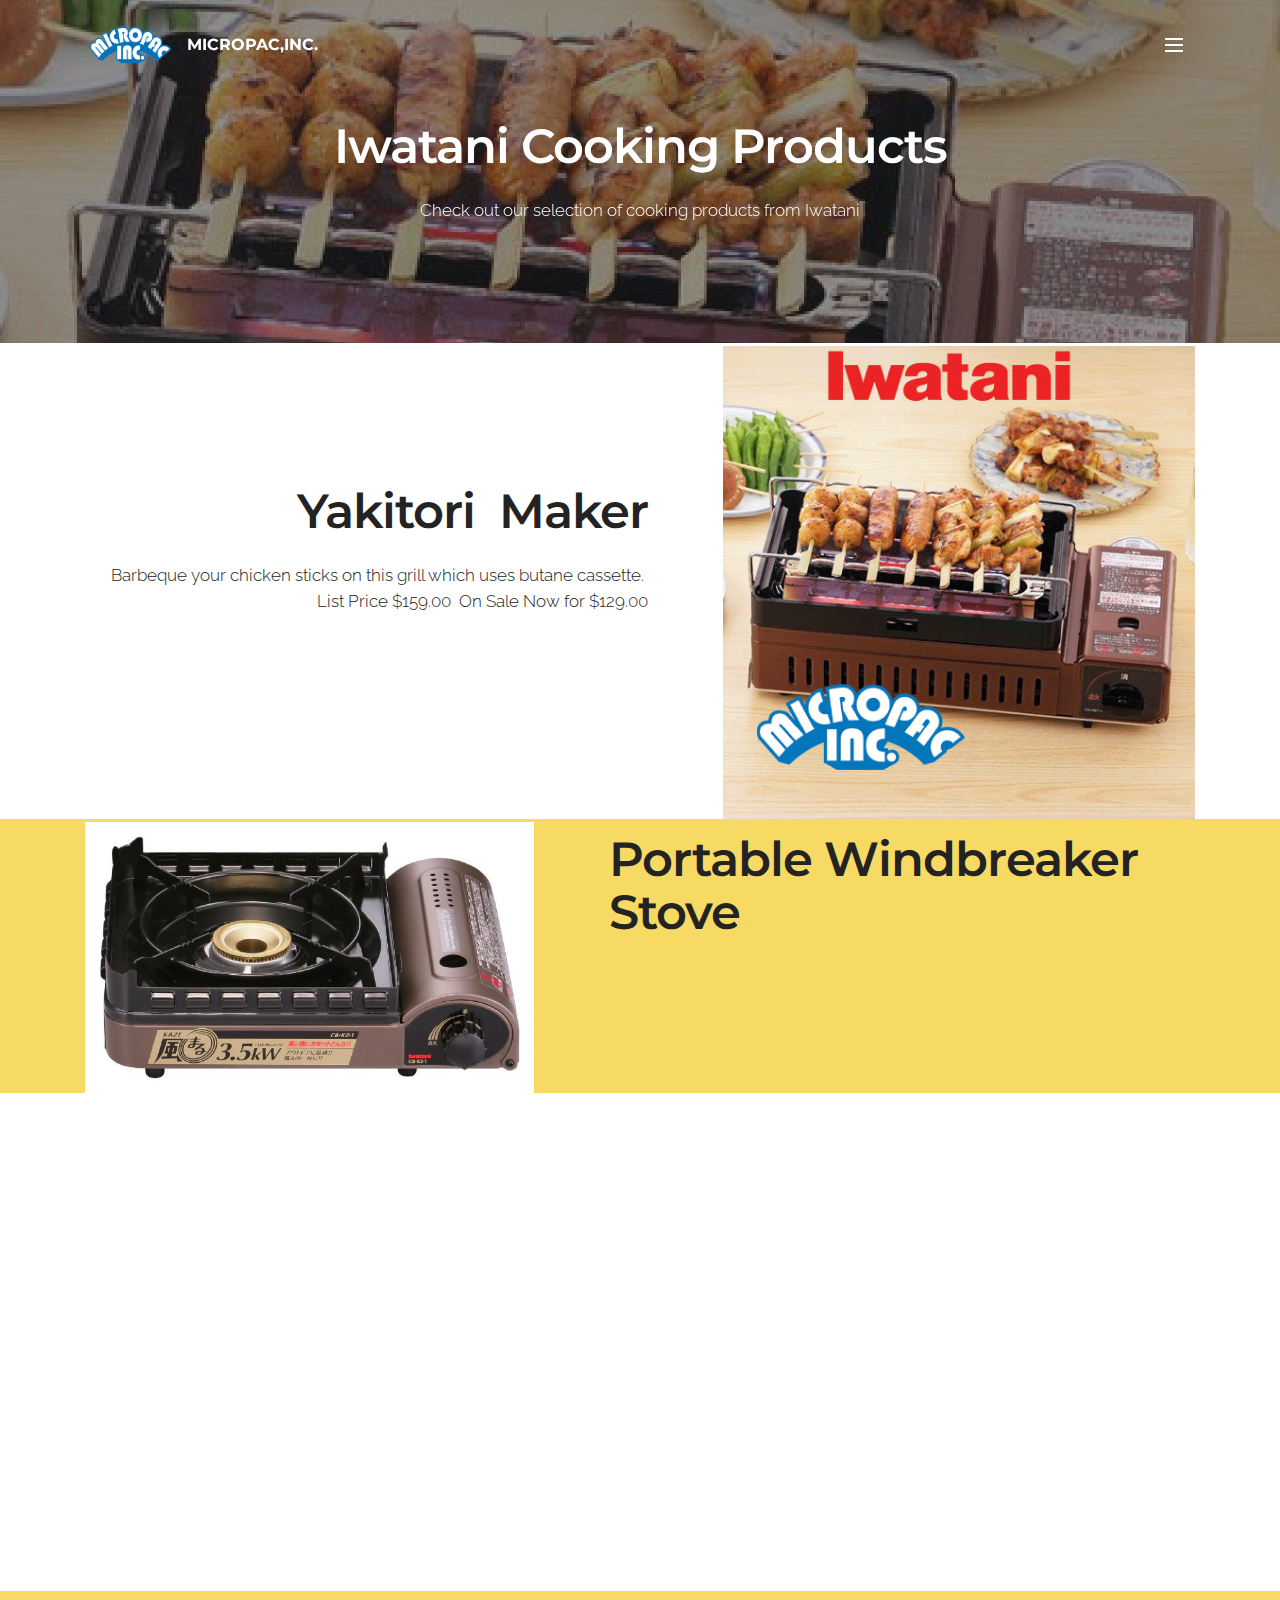
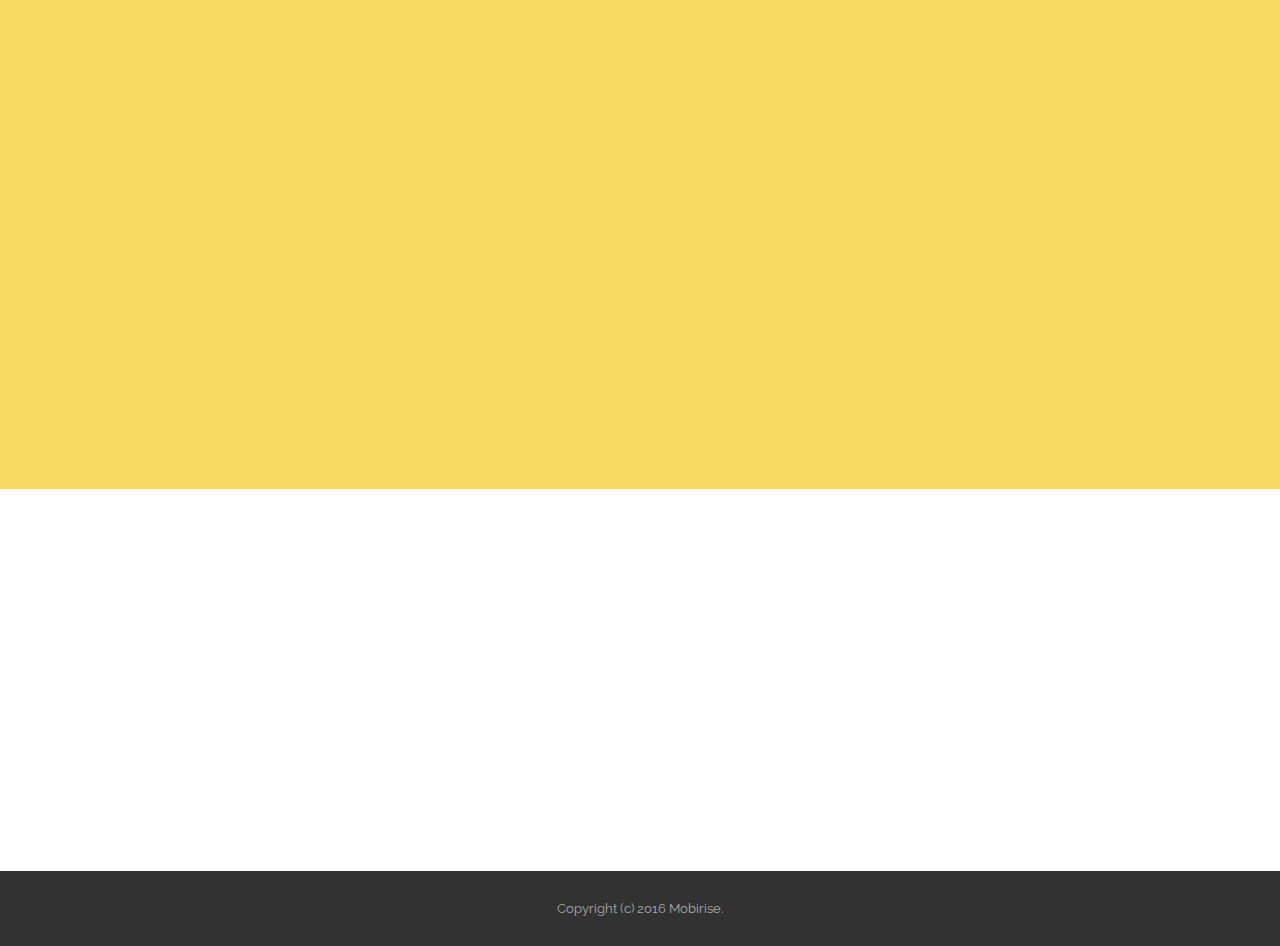
<file: MicropacIwatani.html>
<!DOCTYPE html>
<html>
<head>
  <!-- Site made with Mobirise Website Builder v4.3.4, https://mobirise.com -->
  <meta charset="UTF-8">
  <meta http-equiv="X-UA-Compatible" content="IE=edge">
  <meta name="generator" content="Mobirise v4.3.4, mobirise.com">
  <meta name="viewport" content="width=device-width, initial-scale=1">
  <link rel="shortcut icon" href="assets/images/micropac-logo-main-final.gif" type="image/x-icon">
  <meta name="description" content="Web Site Builder Description">
  <title>Micropac's Iwatani Products</title>
  <link rel="stylesheet" href="https://fonts.googleapis.com/css?family=Montserrat:400,700">
  <link rel="stylesheet" href="https://fonts.googleapis.com/css?family=Raleway:100,100i,200,200i,300,300i,400,400i,500,500i,600,600i,700,700i,800,800i,900,900i">
  <link rel="stylesheet" href="https://fonts.googleapis.com/css?family=Lora:400,700,400italic,700italic&subset=latin">
  <link rel="stylesheet" href="assets/bootstrap-material-design-font/css/material.css">
  <link rel="stylesheet" href="assets/tether/tether.min.css">
  <link rel="stylesheet" href="assets/bootstrap/css/bootstrap.min.css">
  <link rel="stylesheet" href="assets/dropdown/css/style.css">
  <link rel="stylesheet" href="assets/animate.css/animate.min.css">
  <link rel="stylesheet" href="assets/theme/css/style.css">
  <link rel="stylesheet" href="assets/mobirise/css/mbr-additional.css" type="text/css">
  
  
  
</head>
<body>
<section id="menu-17" data-rv-view="52">

    <nav class="navbar navbar-dropdown transparent navbar-fixed-top bg-color">
        <div class="container">

            <div class="mbr-table">
                <div class="mbr-table-cell">

                    <div class="navbar-brand">
                        <a href="https://mobirise.com" class="navbar-logo"><img src="assets/images/micropac-logo-main-final.gif" alt="Mobirise"></a>
                        <a class="navbar-caption" href="https://mobirise.com">MICROPAC,INC.</a>
                    </div>

                </div>
                <div class="mbr-table-cell">

                    <button class="navbar-toggler pull-xs-right" type="button" data-toggle="collapse" data-target="#exCollapsingNavbar">
                        <div class="hamburger-icon"></div>
                    </button>

                    <ul class="nav-dropdown collapse pull-xs-right nav navbar-nav navbar-toggleable-xl" id="exCollapsingNavbar"><li class="nav-item"><a class="nav-link link" href="index.html">OVERVIEW</a></li><li class="nav-item dropdown open"><a class="nav-link link dropdown-toggle" data-toggle="dropdown-submenu" href="https://mobirise.com/" aria-expanded="true">FEATURES</a><div class="dropdown-menu"><a class="dropdown-item" href="Consumer Products.html">Consumer Products</a><a class="dropdown-item" href="MicropacPRO.html">Professional Division</a><a class="dropdown-item" href="MicropacInfo.html">Company Information/ Locations</a></div></li></ul>
                    <button hidden="" class="navbar-toggler navbar-close" type="button" data-toggle="collapse" data-target="#exCollapsingNavbar">
                        <div class="close-icon"></div>
                    </button>

                </div>
            </div>

        </div>
    </nav>

</section>

<section class="engine"><a href="https://mobirise.co/j">how to design a website</a></section><section class="mbr-section article mbr-parallax-background mbr-after-navbar" id="msg-box8-19" data-rv-view="56" style="background-image: url(assets/images/img58257816076c4-l-2000x2000.jpg); padding-top: 120px; padding-bottom: 120px;">

    <div class="mbr-overlay" style="opacity: 0.5; background-color: rgb(34, 34, 34);">
    </div>
    <div class="container">
        <div class="row">
            <div class="col-md-8 col-md-offset-2 text-xs-center">
                <h3 class="mbr-section-title display-2">Iwatani Cooking Products</h3>
                <div class="lead"><p>Check out our selection of cooking products from Iwatani</p></div>
                
            </div>
        </div>
    </div>

</section>

<section class="mbr-section" id="msg-box5-1a" data-rv-view="59" style="background-color: rgb(255, 255, 255); padding-top: 0px; padding-bottom: 0px;">

    
    <div class="container">
        <div class="row">
            <div class="mbr-table-md-up">

              

              <div class="mbr-table-cell col-md-5 text-xs-center text-md-right content-size">
                  <h3 class="mbr-section-title display-2">Yakitori &nbsp;Maker</h3>
                  <div class="lead">

                    <p>Barbeque your chicken sticks on this grill which uses butane cassette.&nbsp;<br>List Price $159.00 &nbsp;On Sale Now for $129.00<br><br></p>

                  </div>

                  
              </div>


              


              <div class="mbr-table-cell mbr-left-padding-md-up mbr-valign-top col-md-7 image-size" style="width: 48%;">
                  <div class="mbr-figure"><img src="assets/images/iwatani-micropac.gif"></div>
              </div>

            </div>
        </div>
    </div>

</section>

<section class="mbr-section" id="msg-box5-1b" data-rv-view="62" style="background-color: rgb(247, 218, 100); padding-top: 0px; padding-bottom: 0px;">

    
    <div class="container">
        <div class="row">
            <div class="mbr-table-md-up">

              <div class="mbr-table-cell mbr-right-padding-md-up mbr-valign-top col-md-7 image-size" style="width: 46%;">
                  <div class="mbr-figure"><img src="assets/images/61pgovvdool-1400x844.jpg"></div>
              </div>

              


              <div class="mbr-table-cell col-md-5 text-xs-center text-md-left content-size">
                  <h3 class="mbr-section-title display-2">Portable Windbreaker Stove</h3>
                  <div class="lead">

                    <p>Cook your food outdoors as this stove can handle wind better than your normal butane portable stove.<br>List &nbsp;Price $159.00 &nbsp;On Sale Now for $129.00</p>

                  </div>

                  
              </div>


              

            </div>
        </div>
    </div>

</section>

<section class="mbr-section" id="msg-box5-1c" data-rv-view="65" style="background-color: rgb(255, 255, 255); padding-top: 0px; padding-bottom: 0px;">

    
    <div class="container">
        <div class="row">
            <div class="mbr-table-md-up">

              

              <div class="mbr-table-cell col-md-5 text-xs-center text-md-right content-size">
                  <h3 class="mbr-section-title display-2">Gas Grill Pan Bistro</h3>
                  <div class="lead">

                    <p>List Price $189.00 &nbsp;On Sale for $149.95</p>

                  </div>

                  
              </div>


              


              <div class="mbr-table-cell mbr-left-padding-md-up mbr-valign-top col-md-7 image-size" style="width: 50%;">
                  <div class="mbr-figure"><img src="assets/images/71dv-qna3gl-1400x1400.jpg"></div>
              </div>

            </div>
        </div>
    </div>

</section>

<section class="mbr-section" id="msg-box5-1d" data-rv-view="68" style="background-color: rgb(247, 218, 100); padding-top: 0px; padding-bottom: 0px;">

    
    <div class="container">
        <div class="row">
            <div class="mbr-table-md-up">

              <div class="mbr-table-cell mbr-right-padding-md-up mbr-valign-top col-md-7 image-size" style="width: 50%;">
                  <div class="mbr-figure"><img src="assets/images/61lhdigoiml-1400x1400.jpg"></div>
              </div>

              


              <div class="mbr-table-cell col-md-5 text-xs-center text-md-left content-size">
                  <h3 class="mbr-section-title display-2">Slim Portable Gas Stove</h3>
                  <div class="lead">

                    <p>List $89.00 &nbsp;On Sale for $69.99.</p>

                  </div>

                  
              </div>


              

            </div>
        </div>
    </div>

</section>

<section class="mbr-section" id="msg-box5-1f" data-rv-view="71" style="background-color: rgb(255, 255, 255); padding-top: 0px; padding-bottom: 0px;">

    
    <div class="container">
        <div class="row">
            <div class="mbr-table-md-up">

              

              <div class="mbr-table-cell col-md-5 text-xs-center text-md-right content-size">
                  <h3 class="mbr-section-title display-2">BBQ Grill plate</h3>
                  <div class="lead">

                    <p>List Price $39.00 &nbsp;On Sale for $29.99</p>

                  </div>

                  
              </div>


              


              <div class="mbr-table-cell mbr-left-padding-md-up mbr-valign-top col-md-7 image-size" style="width: 50%;">
                  <div class="mbr-figure"><img src="assets/images/71ivdhuh2bl-1400x1072.jpg"></div>
              </div>

            </div>
        </div>
    </div>

</section>

<footer class="mbr-small-footer mbr-section mbr-section-nopadding" id="footer1-18" data-rv-view="54" style="background-color: rgb(50, 50, 50); padding-top: 1.75rem; padding-bottom: 1.75rem;">
    
    <div class="container text-xs-center">
        <p>Copyright (c) 2016 Mobirise.</p>
    </div>
</footer>


  <script src="assets/web/assets/jquery/jquery.min.js"></script>
  <script src="assets/tether/tether.min.js"></script>
  <script src="assets/bootstrap/js/bootstrap.min.js"></script>
  <script src="assets/jarallax/jarallax.js"></script>
  <script src="assets/viewport-checker/jquery.viewportchecker.js"></script>
  <script src="assets/dropdown/js/script.min.js"></script>
  <script src="assets/touch-swipe/jquery.touch-swipe.min.js"></script>
  <script src="assets/smooth-scroll/smooth-scroll.js"></script>
  <script src="assets/theme/js/script.js"></script>
  
  
  <input name="animation" type="hidden">
  </body>
</html>
</file>
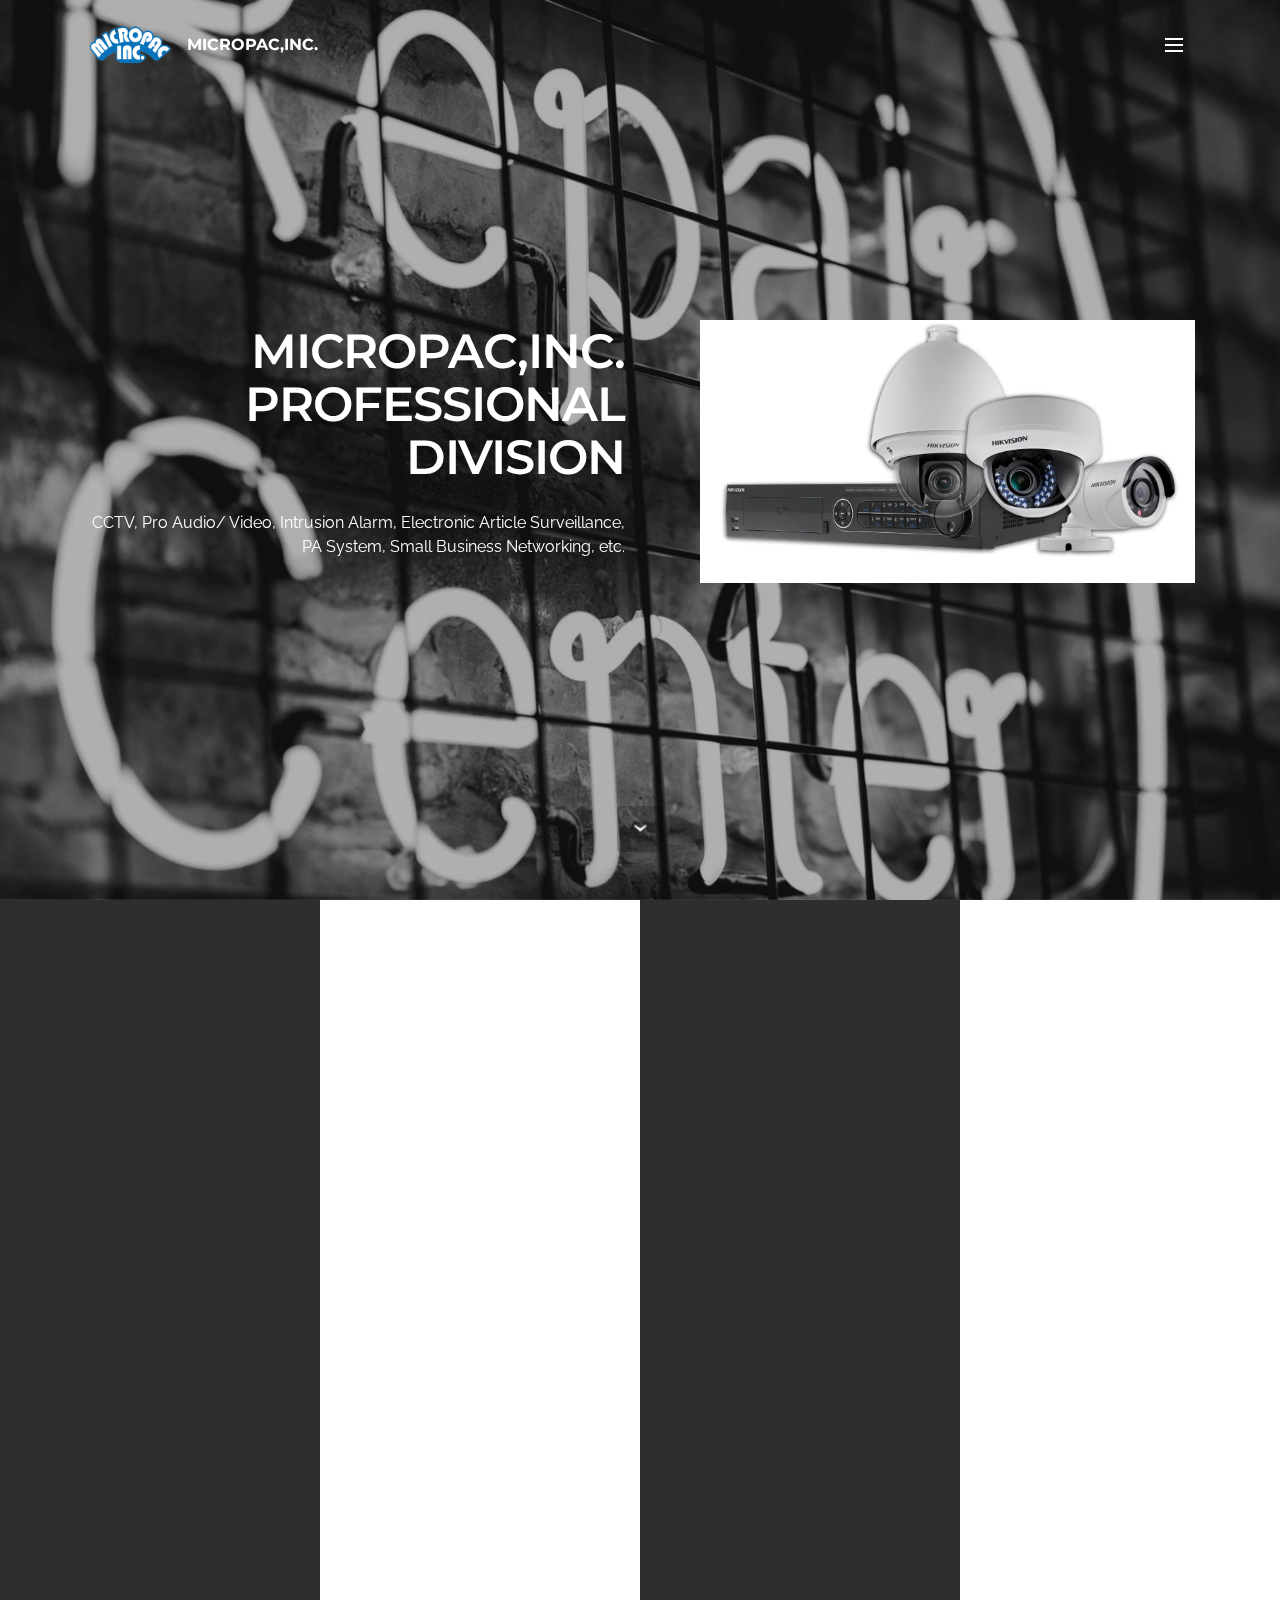
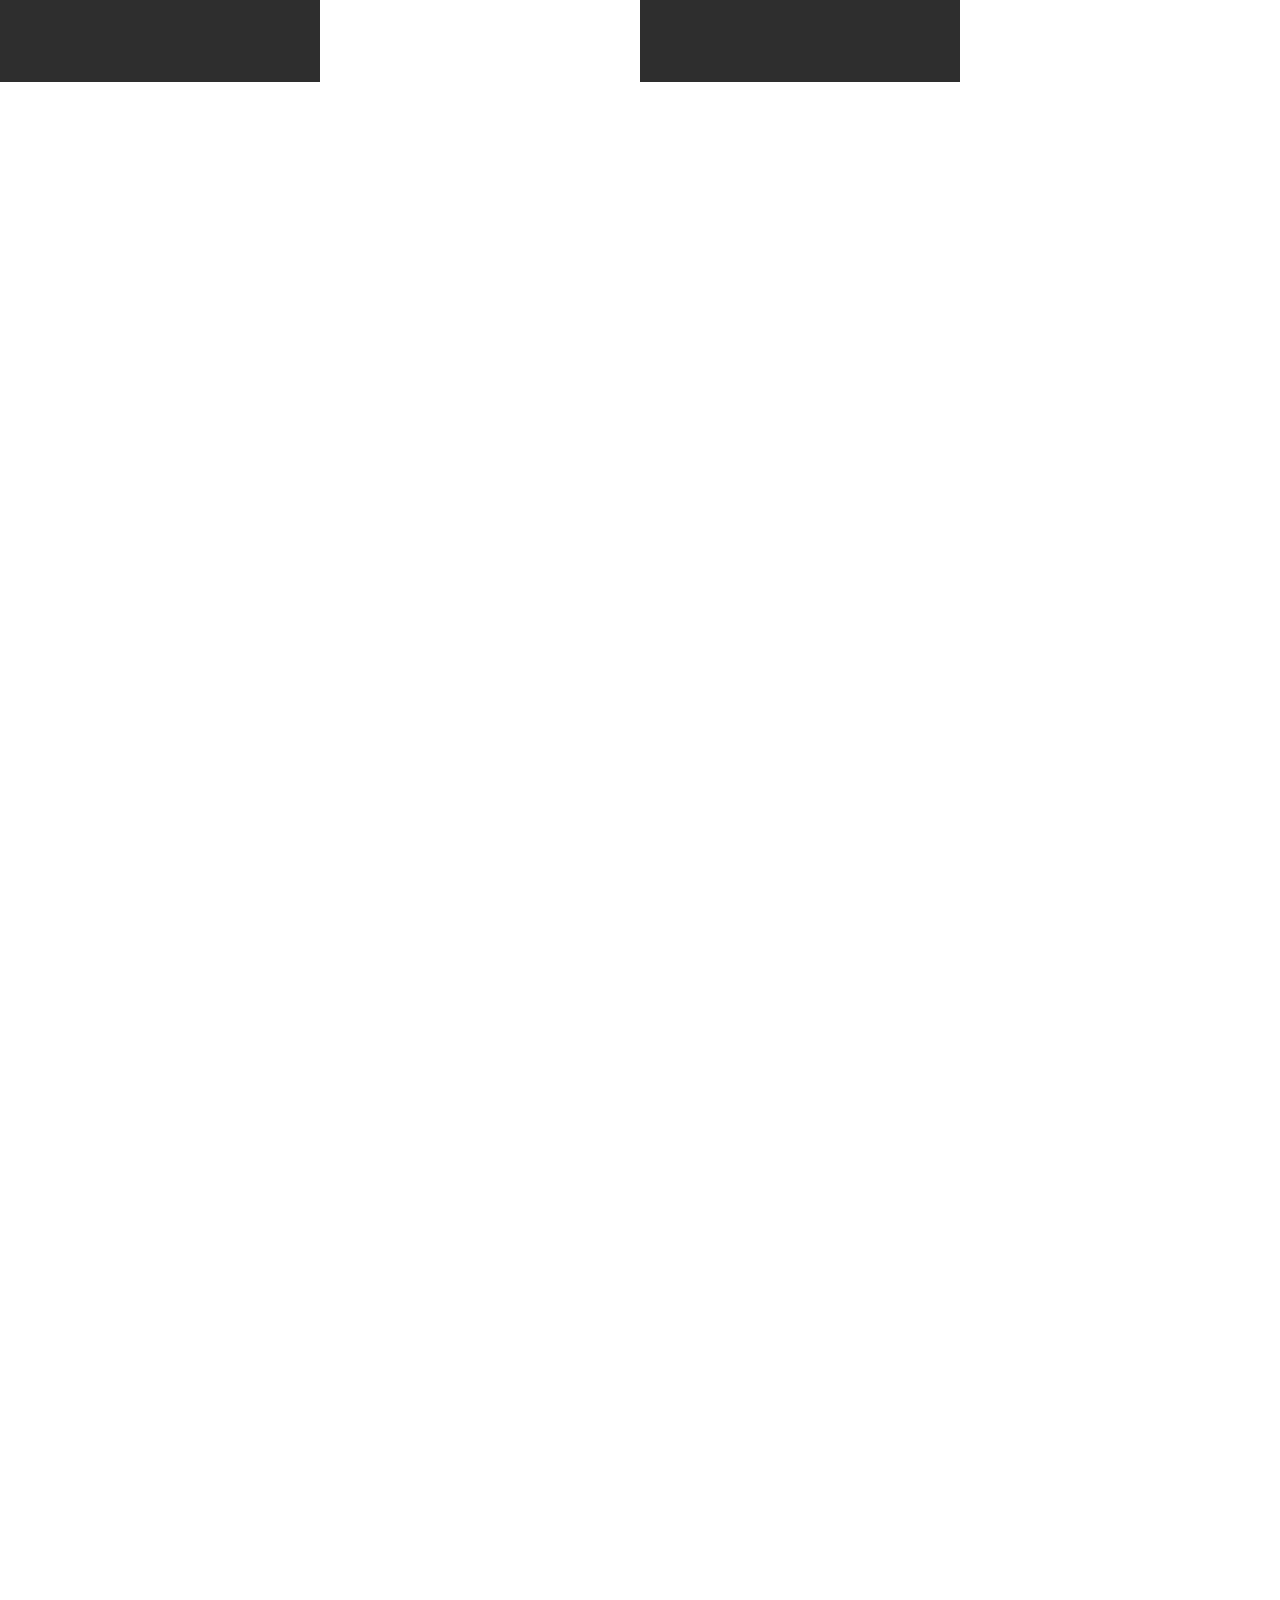
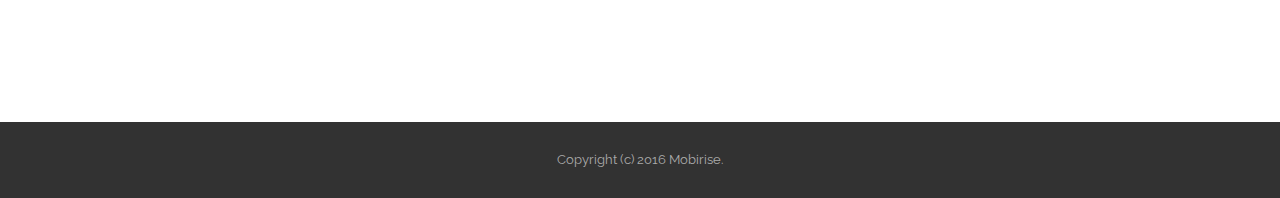
<file: MicropacPRO.html>
<!DOCTYPE html>
<html>
<head>
  <!-- Site made with Mobirise Website Builder v4.3.4, https://mobirise.com -->
  <meta charset="UTF-8">
  <meta http-equiv="X-UA-Compatible" content="IE=edge">
  <meta name="generator" content="Mobirise v4.3.4, mobirise.com">
  <meta name="viewport" content="width=device-width, initial-scale=1">
  <link rel="shortcut icon" href="assets/images/micropac-logo-main-final.gif" type="image/x-icon">
  <meta name="description" content="Micropac Guam Pro Division page offers all your solutions for your Home or Business needs.">
  <title>MICROPAC PROFESSIONAL DIVISION</title>
  <link rel="stylesheet" href="https://fonts.googleapis.com/css?family=Montserrat:400,700">
  <link rel="stylesheet" href="https://fonts.googleapis.com/css?family=Raleway:100,100i,200,200i,300,300i,400,400i,500,500i,600,600i,700,700i,800,800i,900,900i">
  <link rel="stylesheet" href="https://fonts.googleapis.com/css?family=Lora:400,700,400italic,700italic&subset=latin">
  <link rel="stylesheet" href="assets/bootstrap-material-design-font/css/material.css">
  <link rel="stylesheet" href="assets/tether/tether.min.css">
  <link rel="stylesheet" href="assets/bootstrap/css/bootstrap.min.css">
  <link rel="stylesheet" href="assets/dropdown/css/style.css">
  <link rel="stylesheet" href="assets/animate.css/animate.min.css">
  <link rel="stylesheet" href="assets/theme/css/style.css">
  <link rel="stylesheet" href="assets/mobirise/css/mbr-additional.css" type="text/css">
  
  
  
</head>
<body>
<section id="menu-33" data-rv-view="204">

    <nav class="navbar navbar-dropdown transparent navbar-fixed-top bg-color">
        <div class="container">

            <div class="mbr-table">
                <div class="mbr-table-cell">

                    <div class="navbar-brand">
                        <a href="https://mobirise.com" class="navbar-logo"><img src="assets/images/micropac-logo-main-final.gif" alt="Mobirise"></a>
                        <a class="navbar-caption" href="https://mobirise.com">MICROPAC,INC.</a>
                    </div>

                </div>
                <div class="mbr-table-cell">

                    <button class="navbar-toggler pull-xs-right" type="button" data-toggle="collapse" data-target="#exCollapsingNavbar">
                        <div class="hamburger-icon"></div>
                    </button>

                    <ul class="nav-dropdown collapse pull-xs-right nav navbar-nav navbar-toggleable-xl" id="exCollapsingNavbar"><li class="nav-item"><a class="nav-link link" href="index.html">OVERVIEW</a></li><li class="nav-item dropdown open"><a class="nav-link link dropdown-toggle" data-toggle="dropdown-submenu" href="https://mobirise.com/" aria-expanded="true">FEATURES</a><div class="dropdown-menu"><a class="dropdown-item" href="Consumer Products.html">Consumer Products</a><a class="dropdown-item" href="MicropacPRO.html">Professional Division</a><a class="dropdown-item" href="MicropacInfo.html">Company Information/ Locations</a></div></li></ul>
                    <button hidden="" class="navbar-toggler navbar-close" type="button" data-toggle="collapse" data-target="#exCollapsingNavbar">
                        <div class="close-icon"></div>
                    </button>

                </div>
            </div>

        </div>
    </nav>

</section>

<section class="engine"><a href="https://mobirise.co/b">site creator</a></section><section class="mbr-section mbr-section-hero mbr-section-full header2 mbr-parallax-background mbr-after-navbar" id="header2-36" data-rv-view="208" style="background-image: url(assets/images/mbr-1618x1080.jpg);">

    <div class="mbr-overlay" style="opacity: 0.3; background-color: rgb(0, 0, 0);">
    </div>

    <div class="mbr-table mbr-table-full">
        <div class="mbr-table-cell">

            <div class="container">
                <div class="mbr-section row">
                    <div class="mbr-table-md-up">
                        
                        
                        

                        <div class="mbr-table-cell col-md-5 content-size text-xs-center text-md-right">

                            <h3 class="mbr-section-title display-2">MICROPAC,INC. PROFESSIONAL DIVISION</h3>

                            <div class="mbr-section-text">
                                <p>CCTV, Pro Audio/ Video, Intrusion Alarm, Electronic Article Surveillance, PA System, Small Business Networking, etc.</p>
                            </div>

                            

                        </div>
                        <div class="mbr-table-cell mbr-valign-top mbr-left-padding-md-up col-md-7 image-size" style="width: 50%;">
                            <div class="mbr-figure"><img src="assets/images/11058661-1073670386022619-8443392917128952517-o-1400x746.jpg"></div>
                        </div>

                    </div>
                </div>
            </div>

        </div>
    </div>

    <div class="mbr-arrow mbr-arrow-floating hidden-sm-down" aria-hidden="true"><a href="#features1-37"><i class="mbr-arrow-icon"></i></a></div>

</section>

<section class="mbr-cards mbr-section mbr-section-nopadding" id="features1-37" data-rv-view="211" style="background-color: rgb(255, 255, 255);">

        

    <div class="mbr-cards-row row striped">

        <div class="mbr-cards-col col-xs-12 col-lg-3" style="padding-top: 80px; padding-bottom: 80px;">
            <div class="container">
                <div class="card cart-block">
                    <div class="card-img"><img src="assets/images/12226930-1073723316017326-7596227788200863178-n-528x528.jpg" class="card-img-top"></div>
                    <div class="card-block">
                        <h4 class="card-title">PROFESSIONAL AUDIO</h4>
                        <h5 class="card-subtitle">Bose Audio and More..</h5>
                        <p class="card-text">Professional Bose Audio- installed and portable available. Free consultation. Call 646-9305 for more information or email pro@micropacinc.com.</p>
                        <div class="card-btn"><a href="MicropacPRO.html#form1-39" class="btn btn-primary">SET AN APPOINTMENT</a></div>
                    </div>
                </div>
            </div>
        </div>
        <div class="mbr-cards-col col-xs-12 col-lg-3" style="padding-top: 80px; padding-bottom: 80px;">
            <div class="container">
                <div class="card cart-block">
                    <div class="card-img"><img src="assets/images/12239352-1073773262678998-8592083029464057908-o-600x450.jpg" class="card-img-top"></div>
                    <div class="card-block">
                        <h4 class="card-title">DIGITAL SIGNAGE</h4>
                        <h5 class="card-subtitle">Out with the old static signage....</h5>
                        <p class="card-text">Update your venue with lively digital signage using monitors wih vibrant messages to yoru customers.</p>
                        <div class="card-btn"><a href="MicropacPRO.html#form1-39" class="btn btn-primary">SET AN APPOINTMENT</a></div>
                    </div>
                </div>
            </div>
        </div>
        <div class="mbr-cards-col col-xs-12 col-lg-3" style="padding-top: 80px; padding-bottom: 80px;">
            <div class="container">
                <div class="card cart-block">
                    <div class="card-img"><img src="assets/images/10383552-1074200399302951-6657696121308600401-n-600x836.jpg" class="card-img-top"></div>
                    <div class="card-block">
                        <h4 class="card-title">CCTV SURVEILLANCE</h4>
                        <h5 class="card-subtitle">You can never be to secured these days..</h5>
                        <p class="card-text">As a world top selling Hikvision Distributor, we have the difference equipment to suit your surveillance needs.</p>
                        <div class="card-btn"><a href="MicropacPRO.html#form1-39" class="btn btn-primary">SET AN APPOINTMENT</a></div>
                    </div>
                </div>
            </div>
        </div>
        <div class="mbr-cards-col col-xs-12 col-lg-3" style="padding-top: 80px; padding-bottom: 80px;">
            <div class="container">
                <div class="card cart-block">
                    <div class="card-img"><img src="assets/images/13072684-1179667118756278-7872017823400693742-o-600x265.jpg" class="card-img-top"></div>
                    <div class="card-block">
                        <h4 class="card-title">RETAIL SECURITY SOLUTIONS</h4>
                        <h5 class="card-subtitle">Minimize you losses in your retail shop..</h5>
                        <p class="card-text">With sensormatic brands, we can custom a system for your retail security needs.</p>
                        <div class="card-btn"><a href="MicropacPRO.html#form1-39" class="btn btn-primary">SET AN APPOINTMENT</a></div>
                    </div>
                </div>
            </div>
        </div>
        
        
    </div>
</section>

<section class="mbr-section mbr-section__container" id="image2-38" data-rv-view="214" style="background-color: rgb(255, 255, 255); padding-top: 80px; padding-bottom: 80px;">
    <div class="container">
        <div class="row">
            <div class="col-xs-12">
                <figure class="mbr-figure">
                    <div><img src="assets/images/14469589-1303627076360281-524576666472929026-n-1-960x642.jpg"></div>

                    <figcaption class="mbr-figure-caption mbr-figure-caption-over">
                        <div class="container">For inquiries please send an email to pro@micropacinc.com.</div>
                    </figcaption>

                </figure>
            </div>
        </div>
    </div>
</section>

<section class="mbr-section form1" id="form1-39" data-rv-view="216" style="background-color: rgb(255, 255, 255); padding-top: 120px; padding-bottom: 120px;">
    
    <div class="mbr-section mbr-section__container mbr-section__container--middle">
        <div class="container">
            <div class="row">
                <div class="col-xs-12 text-xs-center">
                    <h3 class="mbr-section-title display-2">CONTACT FORM For Pro Division</h3>
                    <small class="mbr-section-subtitle">Please enter your information and your inquiry for us to set up a meeting to answer your inquiries.</small>
                </div>
            </div>
        </div>
    </div>
    <div class="mbr-section mbr-section-nopadding">
        <div class="container">
            <div class="row">
                <div class="col-xs-12 col-lg-10 col-lg-offset-1" data-form-type="formoid">


                    <div data-form-alert="true">
                        <div hidden="" data-form-alert-success="true" class="alert alert-form alert-success text-xs-center">Thanks for filling out form!</div>
                    </div>


                    <form action="https://mobirise.com/" method="post" data-form-title="CONTACT FORM For Pro Division">

                        <input type="hidden" value="K/bceRusVa7cJVsJ/IOHcEiGH7lAbNqkEyqZvy+KIHUeHLfLCSOnw8E6n1XB5PhN88Hu2ki0HEd3Z2S5qBcQpWLXHFeFgjWO/wxcCG9HLienVfqvsUsjkPZPLvqVBfOF" data-form-email="true">

                        <div class="row row-sm-offset">

                            <div class="col-xs-12 col-md-4">
                                <div class="form-group">
                                    <label class="form-control-label" for="form1-39-name">Name<span class="form-asterisk">*</span></label>
                                    <input type="text" class="form-control" name="name" required="" data-form-field="Name" id="form1-39-name">
                                </div>
                            </div>

                            <div class="col-xs-12 col-md-4">
                                <div class="form-group">
                                    <label class="form-control-label" for="form1-39-email">Email<span class="form-asterisk">*</span></label>
                                    <input type="email" class="form-control" name="email" required="" data-form-field="Email" id="form1-39-email">
                                </div>
                            </div>

                            <div class="col-xs-12 col-md-4">
                                <div class="form-group">
                                    <label class="form-control-label" for="form1-39-phone">Phone</label>
                                    <input type="tel" class="form-control" name="phone" data-form-field="Phone" id="form1-39-phone">
                                </div>
                            </div>

                        </div>

                        <div class="form-group">
                            <label class="form-control-label" for="form1-39-message">Message</label>
                            <textarea class="form-control" name="message" rows="7" data-form-field="Message" id="form1-39-message"></textarea>
                        </div>

                        <div><button type="submit" class="btn btn-primary">CONTACT US</button></div>

                    </form>
                </div>
            </div>
        </div>
    </div>
</section>

<footer class="mbr-small-footer mbr-section mbr-section-nopadding" id="footer1-34" data-rv-view="206" style="background-color: rgb(50, 50, 50); padding-top: 1.75rem; padding-bottom: 1.75rem;">
    
    <div class="container text-xs-center">
        <p>Copyright (c) 2016 Mobirise.</p>
    </div>
</footer>


  <script src="assets/web/assets/jquery/jquery.min.js"></script>
  <script src="assets/tether/tether.min.js"></script>
  <script src="assets/bootstrap/js/bootstrap.min.js"></script>
  <script src="assets/smooth-scroll/smooth-scroll.js"></script>
  <script src="assets/jarallax/jarallax.js"></script>
  <script src="assets/dropdown/js/script.min.js"></script>
  <script src="assets/touch-swipe/jquery.touch-swipe.min.js"></script>
  <script src="assets/viewport-checker/jquery.viewportchecker.js"></script>
  <script src="assets/theme/js/script.js"></script>
  <script src="assets/formoid/formoid.min.js"></script>
  
  
  <input name="animation" type="hidden">
  </body>
</html>
</file>
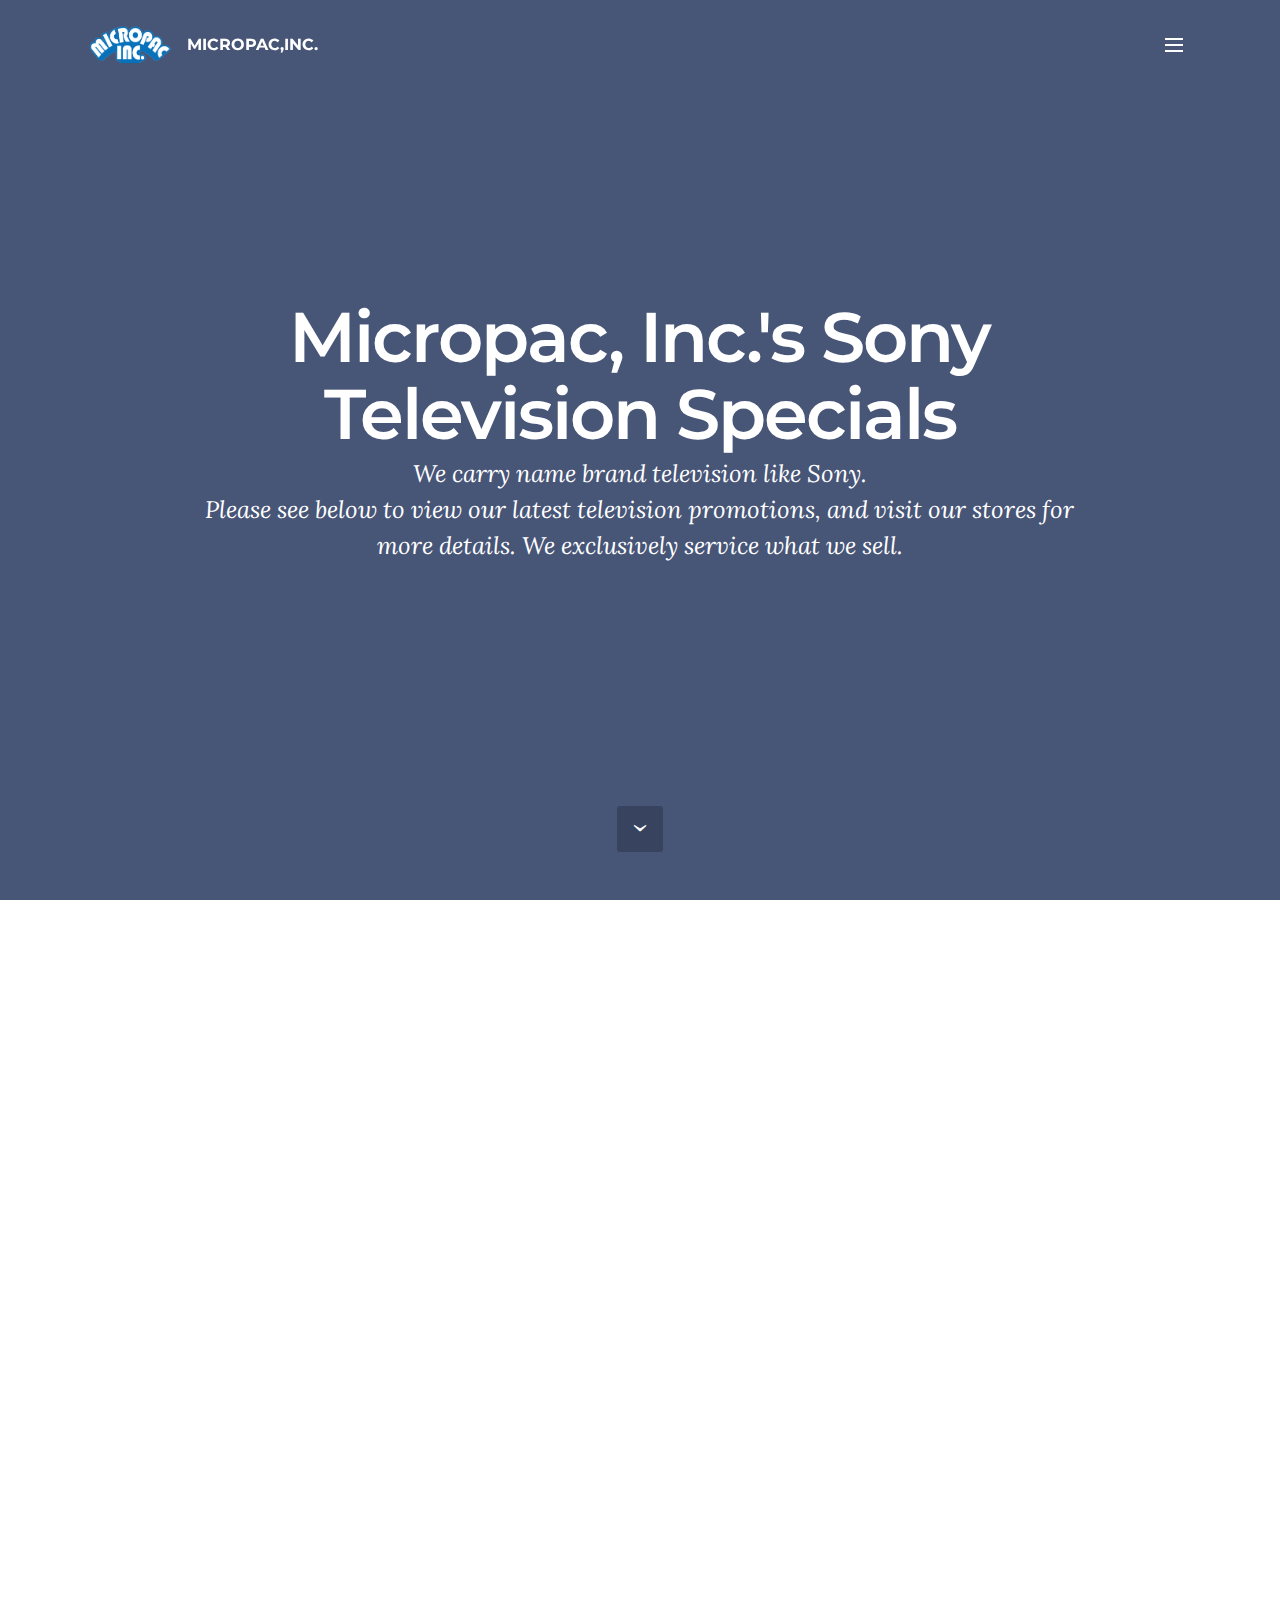
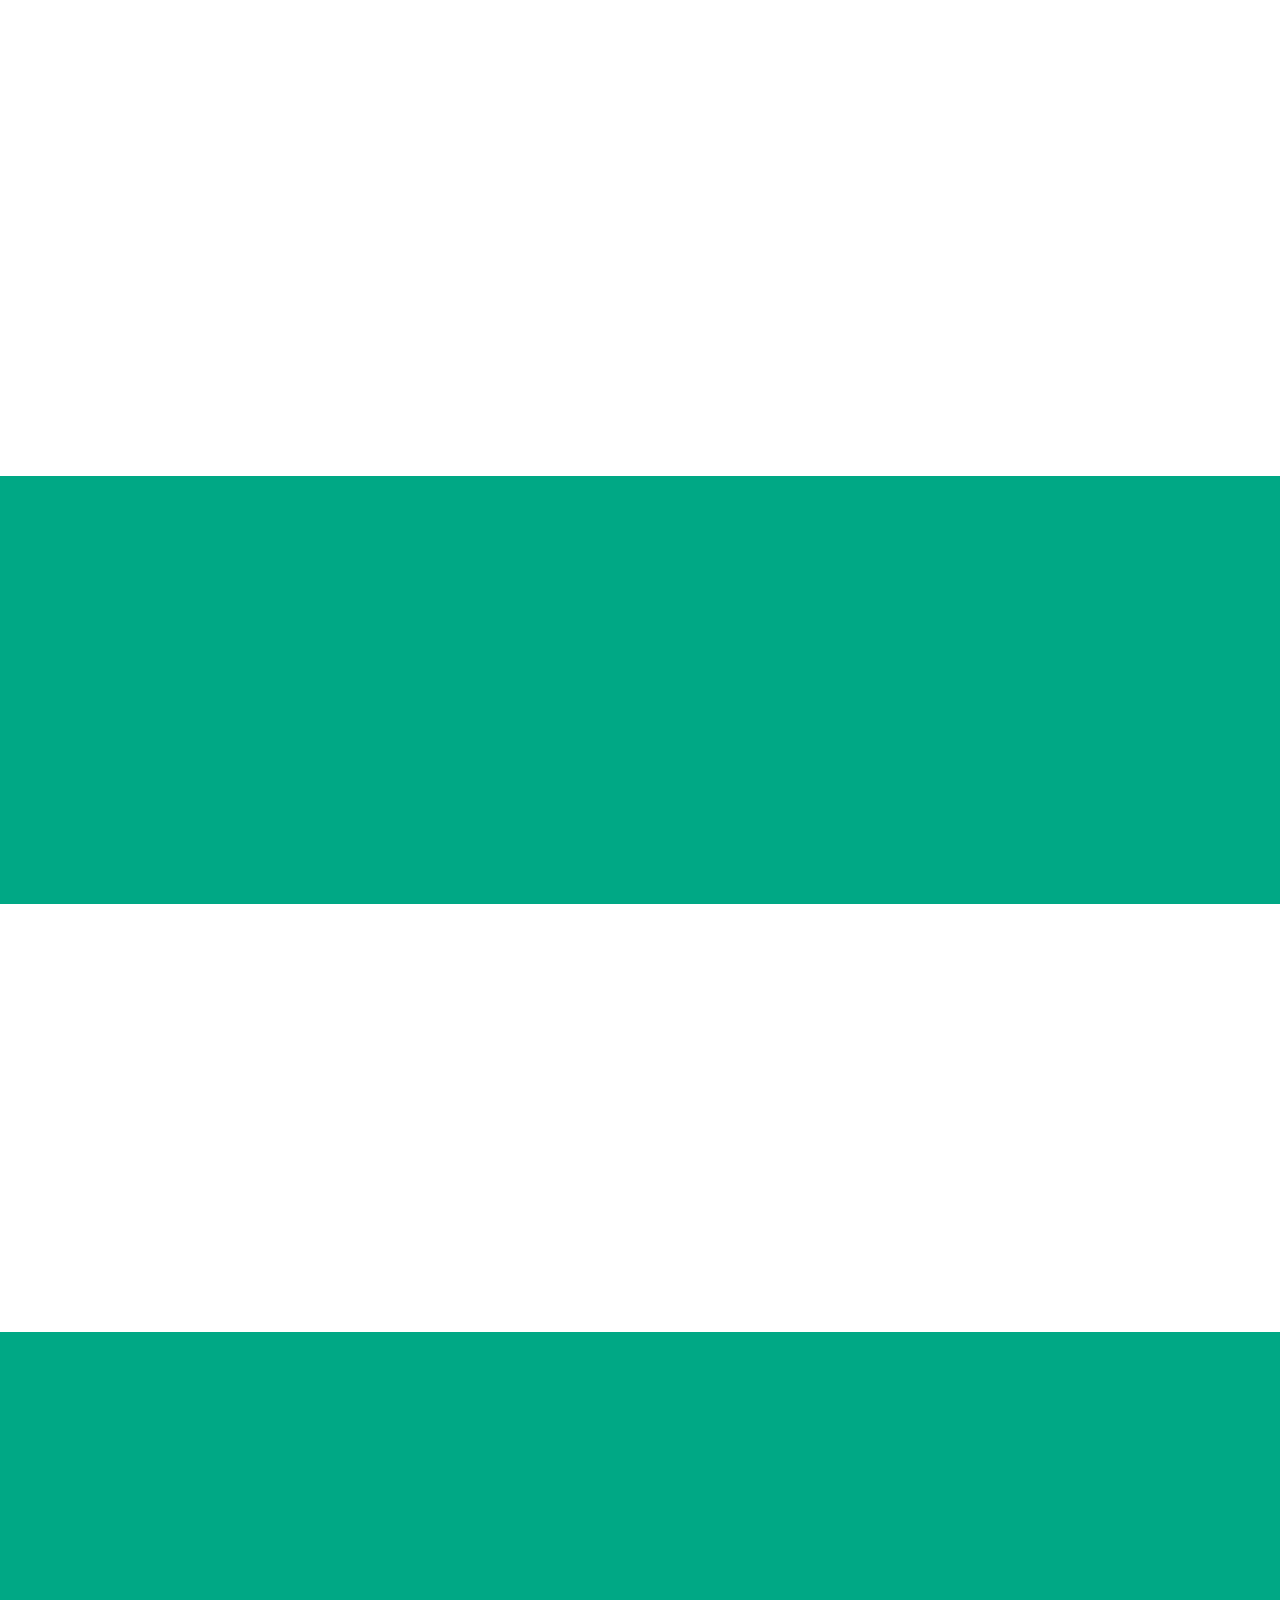
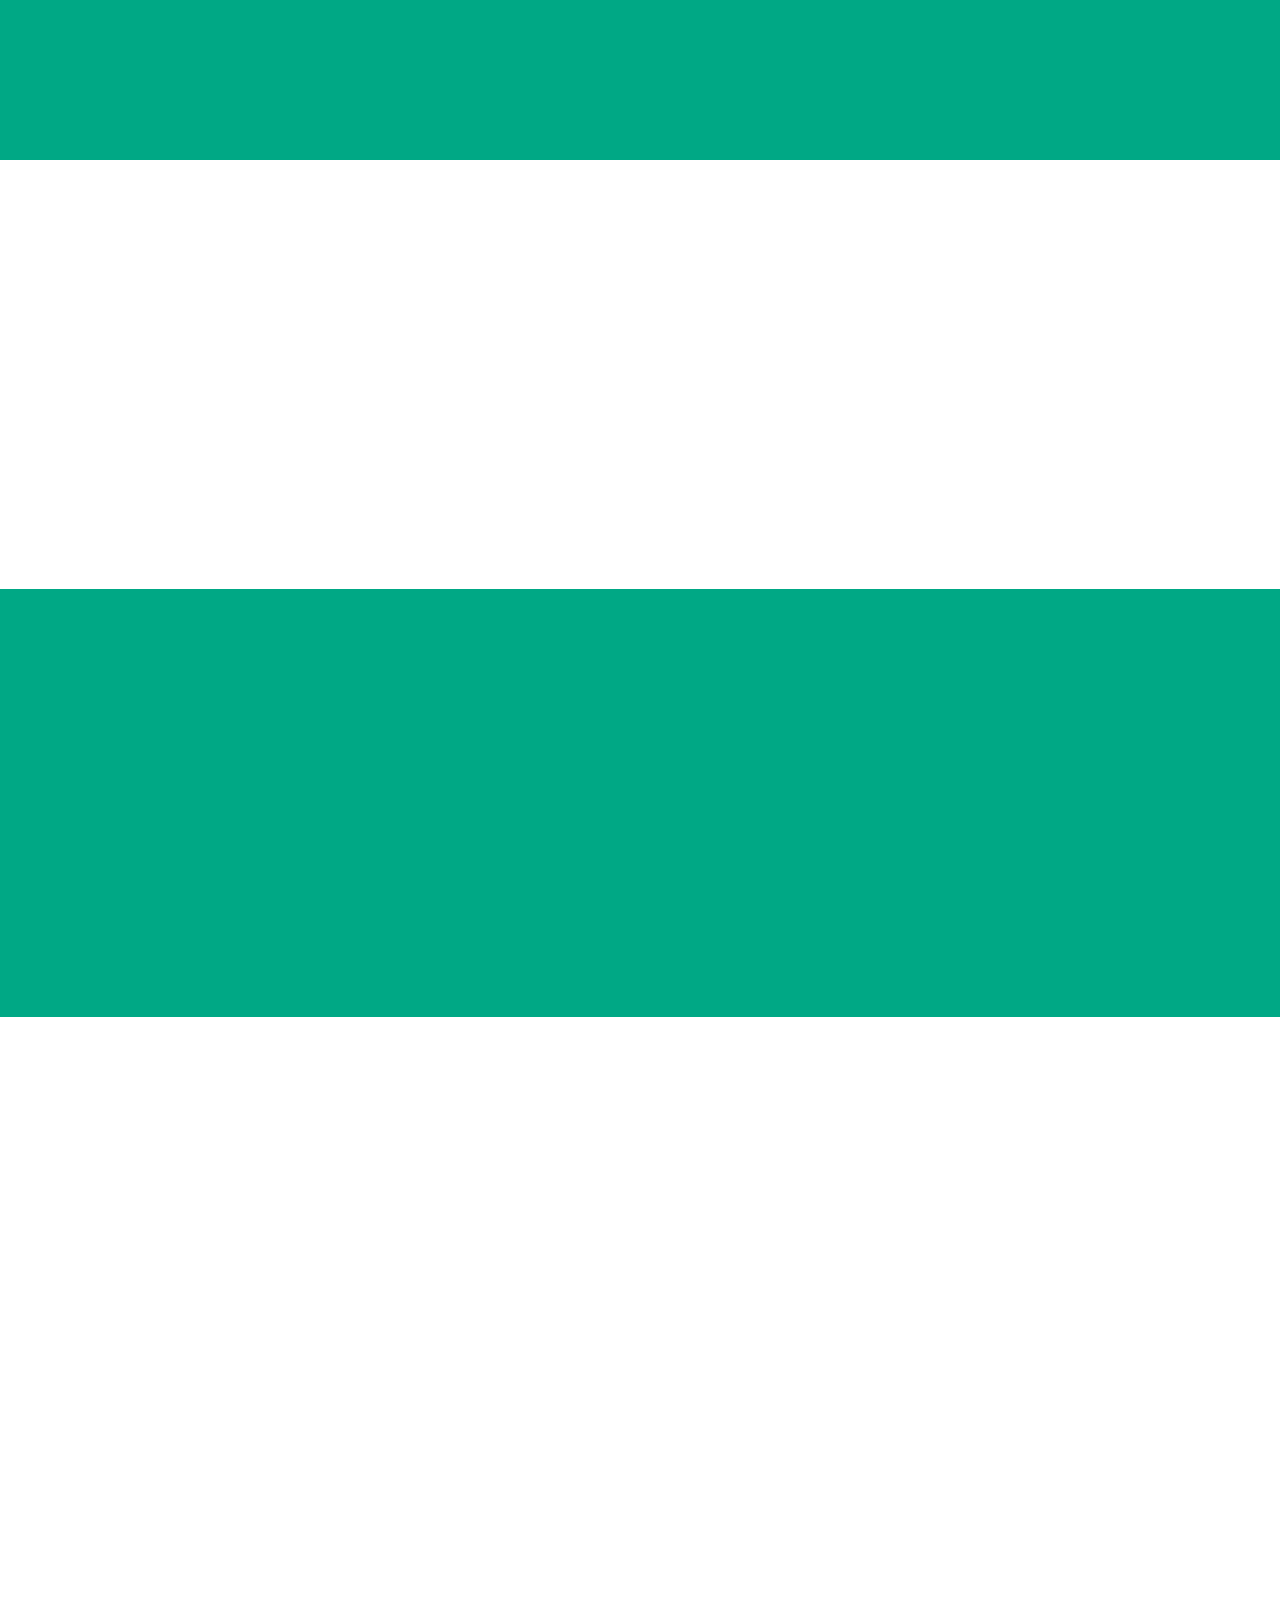
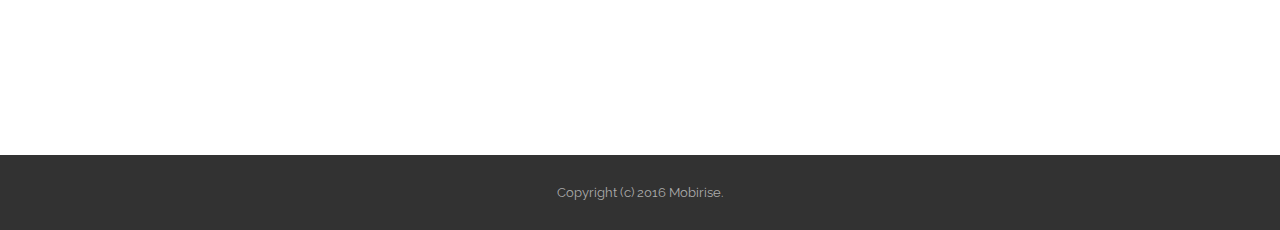
<file: MicropacSonyTV.html>
<!DOCTYPE html>
<html>
<head>
  <!-- Site made with Mobirise Website Builder v4.3.4, https://mobirise.com -->
  <meta charset="UTF-8">
  <meta http-equiv="X-UA-Compatible" content="IE=edge">
  <meta name="generator" content="Mobirise v4.3.4, mobirise.com">
  <meta name="viewport" content="width=device-width, initial-scale=1">
  <link rel="shortcut icon" href="assets/images/micropac-logo-main-final.gif" type="image/x-icon">
  <meta name="description" content="">
  <title>Welcome to our Television Pages</title>
  <link rel="stylesheet" href="https://fonts.googleapis.com/css?family=Montserrat:400,700">
  <link rel="stylesheet" href="https://fonts.googleapis.com/css?family=Raleway:100,100i,200,200i,300,300i,400,400i,500,500i,600,600i,700,700i,800,800i,900,900i">
  <link rel="stylesheet" href="https://fonts.googleapis.com/css?family=Lora:400,700,400italic,700italic&subset=latin">
  <link rel="stylesheet" href="assets/bootstrap-material-design-font/css/material.css">
  <link rel="stylesheet" href="assets/tether/tether.min.css">
  <link rel="stylesheet" href="assets/bootstrap/css/bootstrap.min.css">
  <link rel="stylesheet" href="assets/dropdown/css/style.css">
  <link rel="stylesheet" href="assets/animate.css/animate.min.css">
  <link rel="stylesheet" href="assets/theme/css/style.css">
  <link rel="stylesheet" href="assets/mobirise/css/mbr-additional.css" type="text/css">
  
  
  
</head>
<body>
<section id="menu-f" data-rv-view="81">

    <nav class="navbar navbar-dropdown transparent navbar-fixed-top bg-color">
        <div class="container">

            <div class="mbr-table">
                <div class="mbr-table-cell">

                    <div class="navbar-brand">
                        <a href="https://mobirise.com" class="navbar-logo"><img src="assets/images/micropac-logo-main-final.gif" alt="Mobirise"></a>
                        <a class="navbar-caption" href="https://mobirise.com">MICROPAC,INC.</a>
                    </div>

                </div>
                <div class="mbr-table-cell">

                    <button class="navbar-toggler pull-xs-right" type="button" data-toggle="collapse" data-target="#exCollapsingNavbar">
                        <div class="hamburger-icon"></div>
                    </button>

                    <ul class="nav-dropdown collapse pull-xs-right nav navbar-nav navbar-toggleable-xl" id="exCollapsingNavbar"><li class="nav-item"><a class="nav-link link" href="index.html">OVERVIEW</a></li><li class="nav-item dropdown open"><a class="nav-link link dropdown-toggle" data-toggle="dropdown-submenu" href="https://mobirise.com/" aria-expanded="true">FEATURES</a><div class="dropdown-menu"><a class="dropdown-item" href="Consumer Products.html">Consumer Products</a><a class="dropdown-item" href="MicropacPRO.html">Professional Division</a><a class="dropdown-item" href="MicropacInfo.html">Company Information/ Locations</a></div></li></ul>
                    <button hidden="" class="navbar-toggler navbar-close" type="button" data-toggle="collapse" data-target="#exCollapsingNavbar">
                        <div class="close-icon"></div>
                    </button>

                </div>
            </div>

        </div>
    </nav>

</section>

<section class="engine"><a href="https://mobirise.co/a">web builder</a></section><section class="mbr-section mbr-section-hero mbr-section-full mbr-section-with-arrow mbr-after-navbar" id="header1-g" data-rv-view="83" style="background-color: rgb(71, 85, 119);">

    

    <div class="mbr-table-cell">

        <div class="container">
            <div class="row">
                <div class="mbr-section col-md-10 col-md-offset-1 text-xs-center">

                    <h1 class="mbr-section-title display-1">Micropac, Inc.'s Sony Television Specials</h1>
                    <p class="mbr-section-lead lead">We carry name brand television like Sony.<br>Please see below to view our latest television promotions, and visit our stores for more details. We exclusively service what we sell.</p>
                    
                </div>
            </div>
        </div>
    </div>

    <div class="mbr-arrow mbr-arrow-floating" aria-hidden="true"><a href="#features3-h"><i class="mbr-arrow-icon"></i></a></div>

</section>

<section class="mbr-cards mbr-section mbr-section-nopadding" id="features3-h" data-rv-view="86" style="background-color: rgb(255, 255, 255);">

    

    <div class="mbr-cards-row row">
        <div class="mbr-cards-col col-xs-12 col-lg-3" style="padding-top: 80px; padding-bottom: 80px;">
            <div class="container">
              <div class="card cart-block">
                  <div class="card-img"><img src="assets/images/android-tv-600x337.jpg" class="card-img-top"></div>
                  <div class="card-block">
                    <h4 class="card-title">Android TV</h4>
                    <h5 class="card-subtitle">included on Sony's current XBR 4K HDR Televisions</h5>
                    <p class="card-text">Android TV allows consumers to use an HDTV set to play music, watch video originating from Internet services or a local network, and play games (Emulators and Android Games). Android TV can be paired with Bluetooth gaming controllers to interact with the system interface / applications, as well as, playing games. Android TV also includes all features and streaming capabilities of the Chromecast device.</p>
                    
                    </div>
                </div>
            </div>
        </div>
        <div class="mbr-cards-col col-xs-12 col-lg-3" style="padding-top: 80px; padding-bottom: 80px;">
            <div class="container">
                <div class="card cart-block">
                    <div class="card-img"><img src="assets/images/hdr-comparison1-600x337.jpg" class="card-img-top"></div>
                    <div class="card-block">
                        <h4 class="card-title">High Dynamic Range</h4>
                        <h5 class="card-subtitle">Compare between HDR and SDR</h5>
                        <p class="card-text">High-dynamic-range imaging (HDRI) is a high dynamic range (HDR) technique used in imaging and photography to reproduce a greater dynamic range of luminosity than is possible with standard digital imaging or photographic techniques.</p>
                        
                    </div>
                </div>
            </div>
        </div>
        <div class="mbr-cards-col col-xs-12 col-lg-3" style="padding-top: 80px; padding-bottom: 80px;">
            <div class="container">
                <div class="card cart-block">
                    <div class="card-img"><img src="assets/images/screenshot-600x334.png" class="card-img-top"></div>
                    <div class="card-block">
                        <h4 class="card-title">X-Reality Pro</h4>
                        <h5 class="card-subtitle">More clarity.</h5>
                        <p class="card-text">Image result for x-reality pro<br>(The X-Reality Pro Engine is also found in 1,080p TVs, upscaling low resolution images there for improved display as well.) Bottom line. Think of Sony's X Reality Pro engine as a behind-the-scenes technique to restore images when they're displayed on a high-resolution screen.</p>
                        
                    </div>
                </div>
            </div>
        </div>
        <div class="mbr-cards-col col-xs-12 col-lg-3" style="padding-top: 80px; padding-bottom: 80px;">
            <div class="container">
                <div class="card cart-block">
                    <div class="card-img"><img src="assets/images/3130404-4khdr-1-600x369.jpg" class="card-img-top"></div>
                    <div class="card-block">
                        <h4 class="card-title">4K HDR</h4>
                        <h5 class="card-subtitle">More Lifelike.</h5>
                        <p class="card-text">For the ultimate in picture quality, this TV pairs the brilliance of 4K clarity with the brightness, color, and detail of High Dynamic Range (HDR). Previously hidden areas of dark shadow and sunlight are now full of clarity and detail.</p>
                        
                    </div>
                </div>
            </div>
        </div>
        
        
    </div>
</section>

<section class="mbr-section" id="msg-box5-j" data-rv-view="91" style="background-color: rgb(255, 255, 255); padding-top: 0px; padding-bottom: 0px;">

    
    <div class="container">
        <div class="row">
            <div class="mbr-table-md-up">

              

              <div class="mbr-table-cell col-md-5 text-xs-center text-md-right content-size">
                  <h3 class="mbr-section-title display-2">SONY's 43-inch 4K HDR LED Smart Android Television</h3>
                  <div class="lead">

                    <p>Model: XBR43X800D List Price $1,299.00 &nbsp;Sale $1.049.95<br><strong><em>PROMO PRICE $849.99 with a FREE Automatic Voltage Regulator.</em></strong></p>

                  </div>

                  
              </div>


              


              <div class="mbr-table-cell mbr-left-padding-md-up mbr-valign-top col-md-7 image-size" style="width: 50%;">
                  <div class="mbr-figure"><img src="assets/images/2017-sony-4k-tv-43-for-web.gif"></div>
              </div>

            </div>
        </div>
    </div>

</section>

<section class="mbr-section" id="msg-box5-k" data-rv-view="94" style="background-color: rgb(0, 168, 133); padding-top: 0px; padding-bottom: 0px;">

    
    <div class="container">
        <div class="row">
            <div class="mbr-table-md-up">

              <div class="mbr-table-cell mbr-right-padding-md-up mbr-valign-top col-md-7 image-size" style="width: 50%;">
                  <div class="mbr-figure"><img src="assets/images/2017-sony-4k-tv-49-for-web.gif"></div>
              </div>

              


              <div class="mbr-table-cell col-md-5 text-xs-center text-md-left content-size">
                  <h3 class="mbr-section-title display-2">SONY's 49-inch 4K HDR LED Smart Android Television</h3>
                  <div class="lead">

                    <p>Model: XBR49X700D List &nbsp;Price $1,499.00 Sale $1,199.95<br><strong><em>PROMO PRICE &nbsp;$999.95 with a FREE Automatic Voltage Regulator</em></strong></p>

                  </div>

                  
              </div>


              

            </div>
        </div>
    </div>

</section>

<section class="mbr-section" id="msg-box5-l" data-rv-view="97" style="background-color: rgb(255, 255, 255); padding-top: 0px; padding-bottom: 0px;">

    
    <div class="container">
        <div class="row">
            <div class="mbr-table-md-up">

              

              <div class="mbr-table-cell col-md-5 text-xs-center text-md-right content-size">
                  <h3 class="mbr-section-title display-2">SONY's 55-inch 4K HDR LED Smart Android Television</h3>
                  <div class="lead">

                    <p>Model: XBR55X700D List Price $1,689.00 Sale $1,499.95<br><strong><em>PROMO PRICE $1,199.95 with a FREE Automatic Voltage Regulator</em></strong></p>

                  </div>

                  
              </div>


              


              <div class="mbr-table-cell mbr-left-padding-md-up mbr-valign-top col-md-7 image-size" style="width: 50%;">
                  <div class="mbr-figure"><img src="assets/images/2017-sony-4k-tv-55-for-web.gif"></div>
              </div>

            </div>
        </div>
    </div>

</section>

<section class="mbr-section" id="msg-box5-m" data-rv-view="100" style="background-color: rgb(0, 168, 133); padding-top: 0px; padding-bottom: 0px;">

    
    <div class="container">
        <div class="row">
            <div class="mbr-table-md-up">

              <div class="mbr-table-cell mbr-right-padding-md-up mbr-valign-top col-md-7 image-size" style="width: 50%;">
                  <div class="mbr-figure"><img src="assets/images/2017-sony-4k-tv-65-for-web.gif"></div>
              </div>

              


              <div class="mbr-table-cell col-md-5 text-xs-center text-md-left content-size">
                  <h3 class="mbr-section-title display-2">SONY's 65-inch 4K HDR LED Smart Android Television</h3>
                  <div class="lead">

                    <p>Model: XBR65X750D List $3,899.00 Sale $2,599.00<br><strong><em>PROMO PRICE $1,599.95 with a FREE Automatic Voltage Regulator</em></strong></p>

                  </div>

                  
              </div>


              

            </div>
        </div>
    </div>

</section>

<section class="mbr-section" id="msg-box5-n" data-rv-view="103" style="background-color: rgb(255, 255, 255); padding-top: 0px; padding-bottom: 0px;">

    
    <div class="container">
        <div class="row">
            <div class="mbr-table-md-up">

              

              <div class="mbr-table-cell col-md-5 text-xs-center text-md-right content-size">
                  <h3 class="mbr-section-title display-2">SONY's 75-inch 4K HDR LED Smart Android Television</h3>
                  <div class="lead">

                    <p>Model: XBR75X850D List $6,499.00 Sale $4999.00<br><strong><em>PROMO PRICE $3,999.95 with a FREE SONY SOUNDBAR SYSTEM</em></strong></p>

                  </div>

                  
              </div>


              


              <div class="mbr-table-cell mbr-left-padding-md-up mbr-valign-top col-md-7 image-size" style="width: 50%;">
                  <div class="mbr-figure"><img src="assets/images/2017-sony-4k-tv-75-for-web.gif"></div>
              </div>

            </div>
        </div>
    </div>

</section>

<section class="mbr-section" id="msg-box5-o" data-rv-view="106" style="background-color: rgb(0, 168, 133); padding-top: 0px; padding-bottom: 0px;">

    
    <div class="container">
        <div class="row">
            <div class="mbr-table-md-up">

              <div class="mbr-table-cell mbr-right-padding-md-up mbr-valign-top col-md-7 image-size" style="width: 50%;">
                  <div class="mbr-figure"><img src="assets/images/2017-sony-4k-tv-85-for-web.gif"></div>
              </div>

              


              <div class="mbr-table-cell col-md-5 text-xs-center text-md-left content-size">
                  <h3 class="mbr-section-title display-2">SONY's 85-inch 4K HDR LED Smart Android Television</h3>
                  <div class="lead">

                    <p>Model : XBR85X850D List $12,899.00 &nbsp;Sale $9,999.00<br><strong><em>PROMO PRICE $8,499.95 with a FREE SONY SOUNDBAR SYSTEM</em></strong></p>

                  </div>

                  
              </div>


              

            </div>
        </div>
    </div>

</section>

<section class="mbr-section form1" id="form1-2y" data-rv-view="109" style="background-color: rgb(255, 255, 255); padding-top: 120px; padding-bottom: 120px;">
    
    <div class="mbr-section mbr-section__container mbr-section__container--middle">
        <div class="container">
            <div class="row">
                <div class="col-xs-12 text-xs-center">
                    <h3 class="mbr-section-title display-2">CONTACT FORM</h3>
                    <small class="mbr-section-subtitle">Shape your future web project with sharp design and refine coded functions.</small>
                </div>
            </div>
        </div>
    </div>
    <div class="mbr-section mbr-section-nopadding">
        <div class="container">
            <div class="row">
                <div class="col-xs-12 col-lg-10 col-lg-offset-1" data-form-type="formoid">


                    <div data-form-alert="true">
                        <div hidden="" data-form-alert-success="true" class="alert alert-form alert-success text-xs-center">Thanks for filling out form!</div>
                    </div>


                    <form action="https://mobirise.com/" method="post" data-form-title="CONTACT FORM">

                        <input type="hidden" value="dvJWUiqRA+UNKwjuCO8fGxuHAxOIBIU4bj2hgw8VF2GI+wrPdz/eVYnZbVTqay6rHjIW1XzhHMAqZajrOuVLC84xDbIZfLwu7swORktUjgfd7xcF9cNJKPQuX+IJCEsB" data-form-email="true">

                        <div class="row row-sm-offset">

                            <div class="col-xs-12 col-md-4">
                                <div class="form-group">
                                    <label class="form-control-label" for="form1-2y-name">Name<span class="form-asterisk">*</span></label>
                                    <input type="text" class="form-control" name="name" required="" data-form-field="Name" id="form1-2y-name">
                                </div>
                            </div>

                            <div class="col-xs-12 col-md-4">
                                <div class="form-group">
                                    <label class="form-control-label" for="form1-2y-email">Email<span class="form-asterisk">*</span></label>
                                    <input type="email" class="form-control" name="email" required="" data-form-field="Email" id="form1-2y-email">
                                </div>
                            </div>

                            <div class="col-xs-12 col-md-4">
                                <div class="form-group">
                                    <label class="form-control-label" for="form1-2y-phone">Phone</label>
                                    <input type="tel" class="form-control" name="phone" data-form-field="Phone" id="form1-2y-phone">
                                </div>
                            </div>

                        </div>

                        <div class="form-group">
                            <label class="form-control-label" for="form1-2y-message">Message</label>
                            <textarea class="form-control" name="message" rows="7" data-form-field="Message" id="form1-2y-message"></textarea>
                        </div>

                        <div><button type="submit" class="btn btn-primary">CONTACT US</button></div>

                    </form>
                </div>
            </div>
        </div>
    </div>
</section>

<footer class="mbr-small-footer mbr-section mbr-section-nopadding" id="footer1-i" data-rv-view="89" style="background-color: rgb(50, 50, 50); padding-top: 1.75rem; padding-bottom: 1.75rem;">
    
    <div class="container text-xs-center">
        <p>Copyright (c) 2016 Mobirise.</p>
    </div>
</footer>


  <script src="assets/web/assets/jquery/jquery.min.js"></script>
  <script src="assets/tether/tether.min.js"></script>
  <script src="assets/bootstrap/js/bootstrap.min.js"></script>
  <script src="assets/smooth-scroll/smooth-scroll.js"></script>
  <script src="assets/viewport-checker/jquery.viewportchecker.js"></script>
  <script src="assets/dropdown/js/script.min.js"></script>
  <script src="assets/touch-swipe/jquery.touch-swipe.min.js"></script>
  <script src="assets/theme/js/script.js"></script>
  <script src="assets/formoid/formoid.min.js"></script>
  
  
  <input name="animation" type="hidden">
  </body>
</html>
</file>
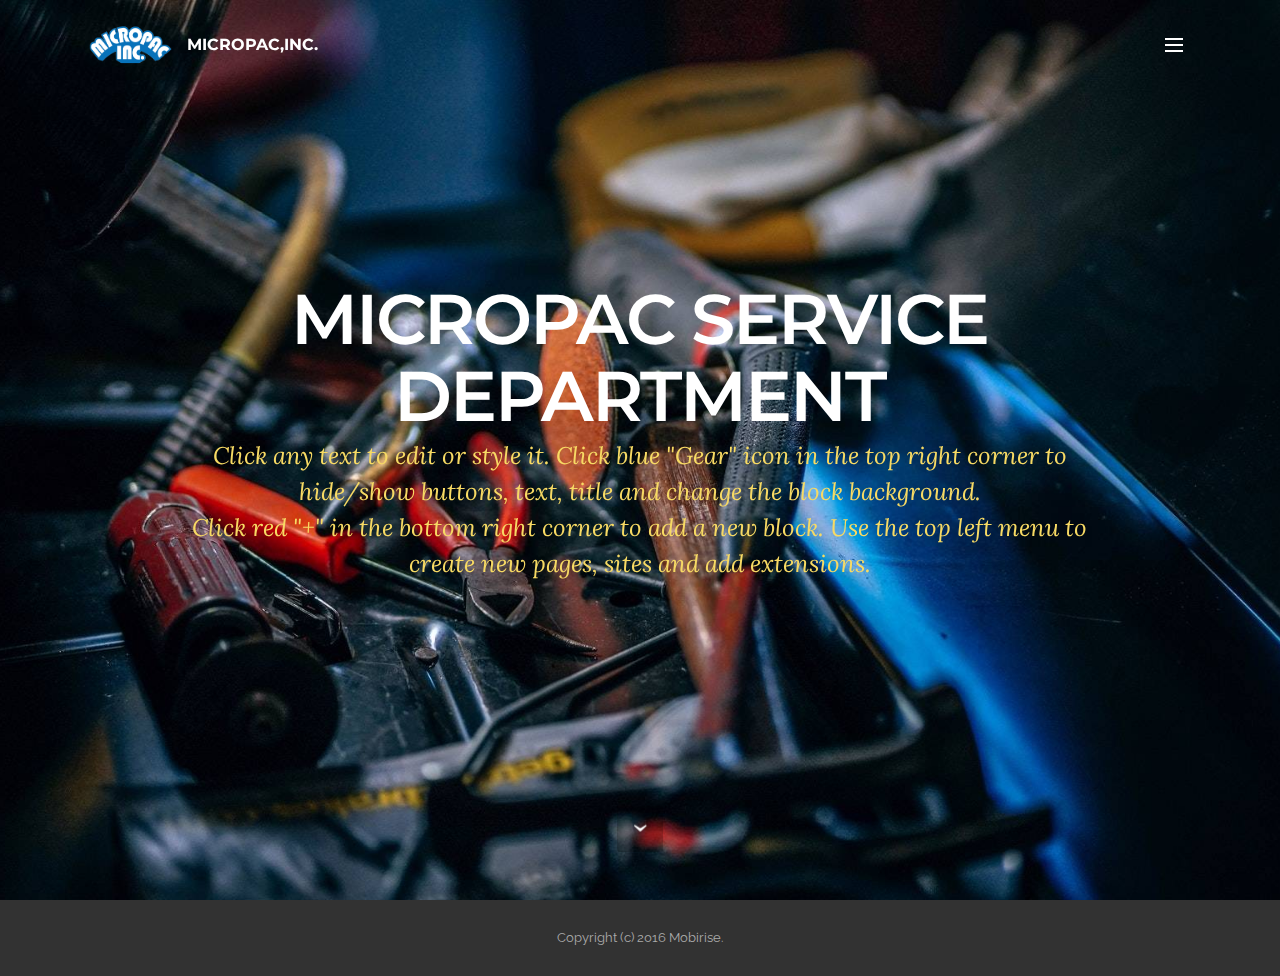
<file: ServicePage.html>
<!DOCTYPE html>
<html>
<head>
  <!-- Site made with Mobirise Website Builder v4.3.4, https://mobirise.com -->
  <meta charset="UTF-8">
  <meta http-equiv="X-UA-Compatible" content="IE=edge">
  <meta name="generator" content="Mobirise v4.3.4, mobirise.com">
  <meta name="viewport" content="width=device-width, initial-scale=1">
  <link rel="shortcut icon" href="assets/images/micropac-logo-main-final.gif" type="image/x-icon">
  <meta name="description" content="Micropac Service the products that we Sell">
  <title>Micropac Service Department Page</title>
  <link rel="stylesheet" href="https://fonts.googleapis.com/css?family=Montserrat:400,700">
  <link rel="stylesheet" href="https://fonts.googleapis.com/css?family=Raleway:100,100i,200,200i,300,300i,400,400i,500,500i,600,600i,700,700i,800,800i,900,900i">
  <link rel="stylesheet" href="https://fonts.googleapis.com/css?family=Lora:400,700,400italic,700italic&subset=latin">
  <link rel="stylesheet" href="assets/bootstrap-material-design-font/css/material.css">
  <link rel="stylesheet" href="assets/tether/tether.min.css">
  <link rel="stylesheet" href="assets/bootstrap/css/bootstrap.min.css">
  <link rel="stylesheet" href="assets/dropdown/css/style.css">
  <link rel="stylesheet" href="assets/animate.css/animate.min.css">
  <link rel="stylesheet" href="assets/theme/css/style.css">
  <link rel="stylesheet" href="assets/mobirise/css/mbr-additional.css" type="text/css">
  
  
  
</head>
<body>
<section id="menu-1g" data-rv-view="74">

    <nav class="navbar navbar-dropdown transparent navbar-fixed-top bg-color">
        <div class="container">

            <div class="mbr-table">
                <div class="mbr-table-cell">

                    <div class="navbar-brand">
                        <a href="https://mobirise.com" class="navbar-logo"><img src="assets/images/micropac-logo-main-final.gif" alt="Mobirise"></a>
                        <a class="navbar-caption" href="https://mobirise.com">MICROPAC,INC.</a>
                    </div>

                </div>
                <div class="mbr-table-cell">

                    <button class="navbar-toggler pull-xs-right" type="button" data-toggle="collapse" data-target="#exCollapsingNavbar">
                        <div class="hamburger-icon"></div>
                    </button>

                    <ul class="nav-dropdown collapse pull-xs-right nav navbar-nav navbar-toggleable-xl" id="exCollapsingNavbar"><li class="nav-item"><a class="nav-link link" href="index.html">OVERVIEW</a></li><li class="nav-item dropdown open"><a class="nav-link link dropdown-toggle" data-toggle="dropdown-submenu" href="https://mobirise.com/" aria-expanded="true">FEATURES</a><div class="dropdown-menu"><a class="dropdown-item" href="Consumer Products.html">Consumer Products</a><a class="dropdown-item" href="MicropacPRO.html">Professional Division</a><a class="dropdown-item" href="MicropacInfo.html">Company Information/ Locations</a></div></li></ul>
                    <button hidden="" class="navbar-toggler navbar-close" type="button" data-toggle="collapse" data-target="#exCollapsingNavbar">
                        <div class="close-icon"></div>
                    </button>

                </div>
            </div>

        </div>
    </nav>

</section>

<section class="engine"><a href="https://mobirise.co/l">bootstrap themes</a></section><section class="mbr-section mbr-section-hero mbr-section-full mbr-section-with-arrow mbr-parallax-background mbr-after-navbar" id="header1-3b" data-rv-view="78" style="background-image: url(assets/images/mbr-1620x1080.jpg);">

    

    <div class="mbr-table-cell">

        <div class="container">
            <div class="row">
                <div class="mbr-section col-md-10 col-md-offset-1 text-xs-center">

                    <h1 class="mbr-section-title display-1">MICROPAC SERVICE DEPARTMENT</h1>
                    <p class="mbr-section-lead lead">Click any text to edit or style it. Click blue "Gear" icon in the top right corner to hide/show buttons, text, title and change the block background. <br> Click red "+" in the bottom right corner to add a new block. Use the top left menu to create new pages, sites and add extensions.</p>
                    
                </div>
            </div>
        </div>
    </div>

    <div class="mbr-arrow mbr-arrow-floating" aria-hidden="true"><a href="#next"><i class="mbr-arrow-icon"></i></a></div>

</section>

<footer class="mbr-small-footer mbr-section mbr-section-nopadding" id="footer1-1h" data-rv-view="76" style="background-color: rgb(50, 50, 50); padding-top: 1.75rem; padding-bottom: 1.75rem;">
    
    <div class="container text-xs-center">
        <p>Copyright (c) 2016 Mobirise.</p>
    </div>
</footer>


  <script src="assets/web/assets/jquery/jquery.min.js"></script>
  <script src="assets/tether/tether.min.js"></script>
  <script src="assets/bootstrap/js/bootstrap.min.js"></script>
  <script src="assets/jarallax/jarallax.js"></script>
  <script src="assets/viewport-checker/jquery.viewportchecker.js"></script>
  <script src="assets/dropdown/js/script.min.js"></script>
  <script src="assets/touch-swipe/jquery.touch-swipe.min.js"></script>
  <script src="assets/smooth-scroll/smooth-scroll.js"></script>
  <script src="assets/theme/js/script.js"></script>
  
  
  <input name="animation" type="hidden">
  </body>
</html>
</file>
<file: assets/et-line-font-plugin/style.css>
@font-face {
	font-family: 'et-line';
	src:url('fonts/et-line.eot');
	src:url('fonts/et-line.eot?#iefix') format('embedded-opentype'),
		url('fonts/et-line.woff') format('woff'),
		url('fonts/et-line.ttf') format('truetype'),
		url('fonts/et-line.svg#et-line') format('svg');
	font-weight: normal;
	font-style: normal;
}

/* Use the following CSS code if you want to use data attributes for inserting your icons */
.etl-icon, [data-icon]:before {
	font-family: 'et-line';
	content: attr(data-icon);
	speak: none;
	font-weight: normal;
	font-variant: normal;
	text-transform: none;
	line-height: 1;
	-webkit-font-smoothing: antialiased;
	-moz-osx-font-smoothing: grayscale;
	display:inline-block;
}

/* Use the following CSS code if you want to have a class per icon */
/*
Instead of a list of all class selectors,
you can use the generic selector below, but it's slower:
[class*="icon-"] {
*/
.icon-mobile, .icon-laptop, .icon-desktop, .icon-tablet, .icon-phone, .icon-document, .icon-documents, .icon-search, .icon-clipboard, .icon-newspaper, .icon-notebook, .icon-book-open, .icon-browser, .icon-calendar, .icon-presentation, .icon-picture, .icon-pictures, .icon-video, .icon-camera, .icon-printer, .icon-toolbox, .icon-briefcase, .icon-wallet, .icon-gift, .icon-bargraph, .icon-grid, .icon-expand, .icon-focus, .icon-edit, .icon-adjustments, .icon-ribbon, .icon-hourglass, .icon-lock, .icon-megaphone, .icon-shield, .icon-trophy, .icon-flag, .icon-map, .icon-puzzle, .icon-basket, .icon-envelope, .icon-streetsign, .icon-telescope, .icon-gears, .icon-key, .icon-paperclip, .icon-attachment, .icon-pricetags, .icon-lightbulb, .icon-layers, .icon-pencil, .icon-tools, .icon-tools-2, .icon-scissors, .icon-paintbrush, .icon-magnifying-glass, .icon-circle-compass, .icon-linegraph, .icon-mic, .icon-strategy, .icon-beaker, .icon-caution, .icon-recycle, .icon-anchor, .icon-profile-male, .icon-profile-female, .icon-bike, .icon-wine, .icon-hotairballoon, .icon-globe, .icon-genius, .icon-map-pin, .icon-dial, .icon-chat, .icon-heart, .icon-cloud, .icon-upload, .icon-download, .icon-target, .icon-hazardous, .icon-piechart, .icon-speedometer, .icon-global, .icon-compass, .icon-lifesaver, .icon-clock, .icon-aperture, .icon-quote, .icon-scope, .icon-alarmclock, .icon-refresh, .icon-happy, .icon-sad, .icon-facebook, .icon-twitter, .icon-googleplus, .icon-rss, .icon-tumblr, .icon-linkedin, .icon-dribbble {
	font-family: 'et-line';
	speak: none;
	font-style: normal;
	font-weight: normal;
	font-variant: normal;
	text-transform: none;
	line-height: 1;
	-webkit-font-smoothing: antialiased;
	-moz-osx-font-smoothing: grayscale;
	display:inline-block;
}
.icon-mobile:before {
	content: "\e000";
}
.icon-laptop:before {
	content: "\e001";
}
.icon-desktop:before {
	content: "\e002";
}
.icon-tablet:before {
	content: "\e003";
}
.icon-phone:before {
	content: "\e004";
}
.icon-document:before {
	content: "\e005";
}
.icon-documents:before {
	content: "\e006";
}
.icon-search:before {
	content: "\e007";
}
.icon-clipboard:before {
	content: "\e008";
}
.icon-newspaper:before {
	content: "\e009";
}
.icon-notebook:before {
	content: "\e00a";
}
.icon-book-open:before {
	content: "\e00b";
}
.icon-browser:before {
	content: "\e00c";
}
.icon-calendar:before {
	content: "\e00d";
}
.icon-presentation:before {
	content: "\e00e";
}
.icon-picture:before {
	content: "\e00f";
}
.icon-pictures:before {
	content: "\e010";
}
.icon-video:before {
	content: "\e011";
}
.icon-camera:before {
	content: "\e012";
}
.icon-printer:before {
	content: "\e013";
}
.icon-toolbox:before {
	content: "\e014";
}
.icon-briefcase:before {
	content: "\e015";
}
.icon-wallet:before {
	content: "\e016";
}
.icon-gift:before {
	content: "\e017";
}
.icon-bargraph:before {
	content: "\e018";
}
.icon-grid:before {
	content: "\e019";
}
.icon-expand:before {
	content: "\e01a";
}
.icon-focus:before {
	content: "\e01b";
}
.icon-edit:before {
	content: "\e01c";
}
.icon-adjustments:before {
	content: "\e01d";
}
.icon-ribbon:before {
	content: "\e01e";
}
.icon-hourglass:before {
	content: "\e01f";
}
.icon-lock:before {
	content: "\e020";
}
.icon-megaphone:before {
	content: "\e021";
}
.icon-shield:before {
	content: "\e022";
}
.icon-trophy:before {
	content: "\e023";
}
.icon-flag:before {
	content: "\e024";
}
.icon-map:before {
	content: "\e025";
}
.icon-puzzle:before {
	content: "\e026";
}
.icon-basket:before {
	content: "\e027";
}
.icon-envelope:before {
	content: "\e028";
}
.icon-streetsign:before {
	content: "\e029";
}
.icon-telescope:before {
	content: "\e02a";
}
.icon-gears:before {
	content: "\e02b";
}
.icon-key:before {
	content: "\e02c";
}
.icon-paperclip:before {
	content: "\e02d";
}
.icon-attachment:before {
	content: "\e02e";
}
.icon-pricetags:before {
	content: "\e02f";
}
.icon-lightbulb:before {
	content: "\e030";
}
.icon-layers:before {
	content: "\e031";
}
.icon-pencil:before {
	content: "\e032";
}
.icon-tools:before {
	content: "\e033";
}
.icon-tools-2:before {
	content: "\e034";
}
.icon-scissors:before {
	content: "\e035";
}
.icon-paintbrush:before {
	content: "\e036";
}
.icon-magnifying-glass:before {
	content: "\e037";
}
.icon-circle-compass:before {
	content: "\e038";
}
.icon-linegraph:before {
	content: "\e039";
}
.icon-mic:before {
	content: "\e03a";
}
.icon-strategy:before {
	content: "\e03b";
}
.icon-beaker:before {
	content: "\e03c";
}
.icon-caution:before {
	content: "\e03d";
}
.icon-recycle:before {
	content: "\e03e";
}
.icon-anchor:before {
	content: "\e03f";
}
.icon-profile-male:before {
	content: "\e040";
}
.icon-profile-female:before {
	content: "\e041";
}
.icon-bike:before {
	content: "\e042";
}
.icon-wine:before {
	content: "\e043";
}
.icon-hotairballoon:before {
	content: "\e044";
}
.icon-globe:before {
	content: "\e045";
}
.icon-genius:before {
	content: "\e046";
}
.icon-map-pin:before {
	content: "\e047";
}
.icon-dial:before {
	content: "\e048";
}
.icon-chat:before {
	content: "\e049";
}
.icon-heart:before {
	content: "\e04a";
}
.icon-cloud:before {
	content: "\e04b";
}
.icon-upload:before {
	content: "\e04c";
}
.icon-download:before {
	content: "\e04d";
}
.icon-target:before {
	content: "\e04e";
}
.icon-hazardous:before {
	content: "\e04f";
}
.icon-piechart:before {
	content: "\e050";
}
.icon-speedometer:before {
	content: "\e051";
}
.icon-global:before {
	content: "\e052";
}
.icon-compass:before {
	content: "\e053";
}
.icon-lifesaver:before {
	content: "\e054";
}
.icon-clock:before {
	content: "\e055";
}
.icon-aperture:before {
	content: "\e056";
}
.icon-quote:before {
	content: "\e057";
}
.icon-scope:before {
	content: "\e058";
}
.icon-alarmclock:before {
	content: "\e059";
}
.icon-refresh:before {
	content: "\e05a";
}
.icon-happy:before {
	content: "\e05b";
}
.icon-sad:before {
	content: "\e05c";
}
.icon-facebook:before {
	content: "\e05d";
}
.icon-twitter:before {
	content: "\e05e";
}
.icon-googleplus:before {
	content: "\e05f";
}
.icon-rss:before {
	content: "\e060";
}
.icon-tumblr:before {
	content: "\e061";
}
.icon-linkedin:before {
	content: "\e062";
}
.icon-dribbble:before {
	content: "\e063";
}
</file>
<file: assets/web/assets/mobirise-icons/mobirise-icons.css>
@font-face {
  font-family: 'MobiriseIcons';
  src:  url('mobirise-icons.eot?spat4u');
  src:  url('mobirise-icons.eot?spat4u#iefix') format('embedded-opentype'),
    url('mobirise-icons.ttf?spat4u') format('truetype'),
    url('mobirise-icons.woff?spat4u') format('woff'),
    url('mobirise-icons.svg?spat4u#MobiriseIcons') format('svg');
  font-weight: normal;
  font-style: normal;
}

[class^="mbri-"], [class*=" mbri-"] {
  /* use !important to prevent issues with browser extensions that change fonts */
  font-family: MobiriseIcons !important;
  speak: none;
  font-style: normal;
  font-weight: normal;
  font-variant: normal;
  text-transform: none;
  line-height: 1;

  /* Better Font Rendering =========== */
  -webkit-font-smoothing: antialiased;
  -moz-osx-font-smoothing: grayscale;
}

.mbri-add-submenu:before {
  content: "\e900";
}
.mbri-alert:before {
  content: "\e901";
}
.mbri-align-center:before {
  content: "\e902";
}
.mbri-align-justify:before {
  content: "\e903";
}
.mbri-align-left:before {
  content: "\e904";
}
.mbri-align-right:before {
  content: "\e905";
}
.mbri-android:before {
  content: "\e906";
}
.mbri-apple:before {
  content: "\e907";
}
.mbri-arrow-down:before {
  content: "\e908";
}
.mbri-arrow-next:before {
  content: "\e909";
}
.mbri-arrow-prev:before {
  content: "\e90a";
}
.mbri-arrow-up:before {
  content: "\e90b";
}
.mbri-bold:before {
  content: "\e90c";
}
.mbri-bookmark:before {
  content: "\e90d";
}
.mbri-bootstrap:before {
  content: "\e90e";
}
.mbri-briefcase:before {
  content: "\e90f";
}
.mbri-browse:before {
  content: "\e910";
}
.mbri-bulleted-list:before {
  content: "\e911";
}
.mbri-calendar:before {
  content: "\e912";
}
.mbri-camera:before {
  content: "\e913";
}
.mbri-cart-add:before {
  content: "\e914";
}
.mbri-cart-full:before {
  content: "\e915";
}
.mbri-cash:before {
  content: "\e916";
}
.mbri-change-style:before {
  content: "\e917";
}
.mbri-chat:before {
  content: "\e918";
}
.mbri-clock:before {
  content: "\e919";
}
.mbri-close:before {
  content: "\e91a";
}
.mbri-cloud:before {
  content: "\e91b";
}
.mbri-code:before {
  content: "\e91c";
}
.mbri-contact-form:before {
  content: "\e91d";
}
.mbri-credit-card:before {
  content: "\e91e";
}
.mbri-cursor-click:before {
  content: "\e91f";
}
.mbri-cust-feedback:before {
  content: "\e920";
}
.mbri-database:before {
  content: "\e921";
}
.mbri-delivery:before {
  content: "\e922";
}
.mbri-desktop:before {
  content: "\e923";
}
.mbri-devices:before {
  content: "\e924";
}
.mbri-down:before {
  content: "\e925";
}
.mbri-download:before {
  content: "\e989";
}
.mbri-drag-n-drop:before {
  content: "\e927";
}
.mbri-drag-n-drop2:before {
  content: "\e928";
}
.mbri-edit:before {
  content: "\e929";
}
.mbri-edit2:before {
  content: "\e92a";
}
.mbri-error:before {
  content: "\e92b";
}
.mbri-extension:before {
  content: "\e92c";
}
.mbri-features:before {
  content: "\e92d";
}
.mbri-file:before {
  content: "\e92e";
}
.mbri-flag:before {
  content: "\e92f";
}
.mbri-folder:before {
  content: "\e930";
}
.mbri-gift:before {
  content: "\e931";
}
.mbri-github:before {
  content: "\e932";
}
.mbri-globe:before {
  content: "\e933";
}
.mbri-globe-2:before {
  content: "\e934";
}
.mbri-growing-chart:before {
  content: "\e935";
}
.mbri-hearth:before {
  content: "\e936";
}
.mbri-help:before {
  content: "\e937";
}
.mbri-home:before {
  content: "\e938";
}
.mbri-hot-cup:before {
  content: "\e939";
}
.mbri-idea:before {
  content: "\e93a";
}
.mbri-image-gallery:before {
  content: "\e93b";
}
.mbri-image-slider:before {
  content: "\e93c";
}
.mbri-info:before {
  content: "\e93d";
}
.mbri-italic:before {
  content: "\e93e";
}
.mbri-key:before {
  content: "\e93f";
}
.mbri-laptop:before {
  content: "\e940";
}
.mbri-layers:before {
  content: "\e941";
}
.mbri-left-right:before {
  content: "\e942";
}
.mbri-left:before {
  content: "\e943";
}
.mbri-letter:before {
  content: "\e944";
}
.mbri-like:before {
  content: "\e945";
}
.mbri-link:before {
  content: "\e946";
}
.mbri-lock:before {
  content: "\e947";
}
.mbri-login:before {
  content: "\e948";
}
.mbri-logout:before {
  content: "\e949";
}
.mbri-magic-stick:before {
  content: "\e94a";
}
.mbri-map-pin:before {
  content: "\e94b";
}
.mbri-menu:before {
  content: "\e94c";
}
.mbri-mobile:before {
  content: "\e94d";
}
.mbri-mobile2:before {
  content: "\e94e";
}
.mbri-mobirise:before {
  content: "\e94f";
}
.mbri-more-horizontal:before {
  content: "\e950";
}
.mbri-more-vertical:before {
  content: "\e951";
}
.mbri-music:before {
  content: "\e952";
}
.mbri-new-file:before {
  content: "\e953";
}
.mbri-numbered-list:before {
  content: "\e954";
}
.mbri-opened-folder:before {
  content: "\e955";
}
.mbri-pages:before {
  content: "\e956";
}
.mbri-paper-plane:before {
  content: "\e957";
}
.mbri-paperclip:before {
  content: "\e958";
}
.mbri-photo:before {
  content: "\e959";
}
.mbri-photos:before {
  content: "\e95a";
}
.mbri-pin:before {
  content: "\e95b";
}
.mbri-play:before {
  content: "\e95c";
}
.mbri-plus:before {
  content: "\e95d";
}
.mbri-preview:before {
  content: "\e95e";
}
.mbri-print:before {
  content: "\e95f";
}
.mbri-protect:before {
  content: "\e960";
}
.mbri-question:before {
  content: "\e961";
}
.mbri-quote-left:before {
  content: "\e962";
}
.mbri-quote-right:before {
  content: "\e963";
}
.mbri-refresh:before {
  content: "\e964";
}
.mbri-responsive:before {
  content: "\e965";
}
.mbri-right:before {
  content: "\e966";
}
.mbri-rocket:before {
  content: "\e967";
}
.mbri-sad-face:before {
  content: "\e968";
}
.mbri-sale:before {
  content: "\e969";
}
.mbri-save:before {
  content: "\e96a";
}
.mbri-search:before {
  content: "\e96b";
}
.mbri-setting:before {
  content: "\e96c";
}
.mbri-setting2:before {
  content: "\e96d";
}
.mbri-setting3:before {
  content: "\e96e";
}
.mbri-share:before {
  content: "\e96f";
}
.mbri-shopping-bag:before {
  content: "\e970";
}
.mbri-shopping-basket:before {
  content: "\e971";
}
.mbri-shopping-cart:before {
  content: "\e972";
}
.mbri-sites:before {
  content: "\e973";
}
.mbri-smile-face:before {
  content: "\e974";
}
.mbri-speed:before {
  content: "\e975";
}
.mbri-star:before {
  content: "\e976";
}
.mbri-success:before {
  content: "\e977";
}
.mbri-sun:before {
  content: "\e978";
}
.mbri-sun2:before {
  content: "\e979";
}
.mbri-tablet:before {
  content: "\e97a";
}
.mbri-tablet-vertical:before {
  content: "\e97b";
}
.mbri-target:before {
  content: "\e97c";
}
.mbri-timer:before {
  content: "\e97d";
}
.mbri-to-ftp:before {
  content: "\e97e";
}
.mbri-to-local-drive:before {
  content: "\e97f";
}
.mbri-touch-swipe:before {
  content: "\e980";
}
.mbri-touch:before {
  content: "\e981";
}
.mbri-trash:before {
  content: "\e982";
}
.mbri-underline:before {
  content: "\e983";
}
.mbri-unlink:before {
  content: "\e984";
}
.mbri-unlock:before {
  content: "\e985";
}
.mbri-up-down:before {
  content: "\e986";
}
.mbri-up:before {
  content: "\e987";
}
.mbri-update:before {
  content: "\e988";
}
.mbri-upload:before {
 content: "\e926"; 
}
.mbri-user:before {
  content: "\e98a";
}
.mbri-user2:before {
  content: "\e98b";
}
.mbri-users:before {
  content: "\e98c";
}
.mbri-video:before {
  content: "\e98d";
}
.mbri-video-play:before {
  content: "\e98e";
}
.mbri-watch:before {
  content: "\e98f";
}
.mbri-website-theme:before {
  content: "\e990";
}
.mbri-wifi:before {
  content: "\e991";
}
.mbri-windows:before {
  content: "\e992";
}
.mbri-zoom-out:before {
  content: "\e993";
}
.mbri-redo:before {
  content: "\e994";
}
.mbri-undo:before {
  content: "\e995";
}
</file>
<file: assets/bootstrap-material-design-font/css/material.css>
@font-face {
  font-family: 'Material-Design-Icons';
  src: url('../fonts/Material-Design-Icons.eot?3ocs8m');
  src: url('../fonts/Material-Design-Icons.eot?#iefix3ocs8m') format('embedded-opentype'), url('../fonts/Material-Design-Icons.woff?3ocs8m') format('woff'), url('../fonts/Material-Design-Icons.ttf?3ocs8m') format('truetype'), url('../fonts/Material-Design-Icons.svg?3ocs8m#Material-Design-Icons') format('svg');
  font-weight: normal;
  font-style: normal;
}
[class^="mdi-"],
[class*="mdi-"] {
  speak: none;
  display: inline-block;
  font-style: normal;
  font-variant:normal;
  font-weight:normal;
  /*font-size:24px;*/
  line-height:1;
  font-family:'Material-Design-Icons' !important;
  text-rendering: auto;
  
  -webkit-font-smoothing: antialiased;
  -moz-osx-font-smoothing: grayscale;
  -webkit-transform: translate(0, 0);
      -ms-transform: translate(0, 0);
          transform: translate(0, 0);
}
[class^="mdi-"]:before,
[class*="mdi-"]:before {
  display: inline-block;
  speak: none;
  text-decoration: inherit;
}
[class^="mdi-"].pull-left,
[class*="mdi-"].pull-left {
  margin-right: .3em;
}
[class^="mdi-"].pull-right,
[class*="mdi-"].pull-right {
  margin-left: .3em;
}
[class^="mdi-"].mdi-lg:before,
[class*="mdi-"].mdi-lg:before,
[class^="mdi-"].mdi-lg:after,
[class*="mdi-"].mdi-lg:after {
  font-size: 1.33333333em;
  line-height: 0.75em;
  vertical-align: -15%;
}
[class^="mdi-"].mdi-2x:before,
[class*="mdi-"].mdi-2x:before,
[class^="mdi-"].mdi-2x:after,
[class*="mdi-"].mdi-2x:after {
  font-size: 2em;
}
[class^="mdi-"].mdi-3x:before,
[class*="mdi-"].mdi-3x:before,
[class^="mdi-"].mdi-3x:after,
[class*="mdi-"].mdi-3x:after {
  font-size: 3em;
}
[class^="mdi-"].mdi-4x:before,
[class*="mdi-"].mdi-4x:before,
[class^="mdi-"].mdi-4x:after,
[class*="mdi-"].mdi-4x:after {
  font-size: 4em;
}
[class^="mdi-"].mdi-5x:before,
[class*="mdi-"].mdi-5x:before,
[class^="mdi-"].mdi-5x:after,
[class*="mdi-"].mdi-5x:after {
  font-size: 5em;
}
[class^="mdi-device-signal-cellular-"]:after,
[class^="mdi-device-battery-"]:after,
[class^="mdi-device-battery-charging-"]:after,
[class^="mdi-device-signal-cellular-connected-no-internet-"]:after,
[class^="mdi-device-signal-wifi-"]:after,
[class^="mdi-device-signal-wifi-statusbar-not-connected"]:after,
.mdi-device-network-wifi:after {
  opacity: .3;
  position: absolute;
  left: 0;
  top: 0;
  z-index: 1;
  display: inline-block;
  speak: none;
  text-decoration: inherit;
}
[class^="mdi-device-signal-cellular-"]:after {
  content: "\e758";
}
[class^="mdi-device-battery-"]:after {
  content: "\e735";
}
[class^="mdi-device-battery-charging-"]:after {
  content: "\e733";
}
[class^="mdi-device-signal-cellular-connected-no-internet-"]:after {
  content: "\e75d";
}
[class^="mdi-device-signal-wifi-"]:after,
.mdi-device-network-wifi:after {
  content: "\e765";
}
[class^="mdi-device-signal-wifi-statusbasr-not-connected"]:after {
  content: "\e8f7";
}
.mdi-device-signal-cellular-off:after,
.mdi-device-signal-cellular-null:after,
.mdi-device-signal-cellular-no-sim:after,
.mdi-device-signal-wifi-off:after,
.mdi-device-signal-wifi-4-bar:after,
.mdi-device-signal-cellular-4-bar:after,
.mdi-device-battery-alert:after,
.mdi-device-signal-cellular-connected-no-internet-4-bar:after,
.mdi-device-battery-std:after,
.mdi-device-battery-full .mdi-device-battery-unknown:after {
  content: "";
}
.mdi-fw {
  width: 1.28571429em;
  text-align: center;
}
.mdi-ul {
  padding-left: 0;
  margin-left: 2.14285714em;
  list-style-type: none;
}
.mdi-ul > li {
  position: relative;
}
.mdi-li {
  position: absolute;
  left: -2.14285714em;
  width: 2.14285714em;
  top: 0.14285714em;
  text-align: center;
}
.mdi-li.mdi-lg {
  left: -1.85714286em;
}
.mdi-border {
  padding: .2em .25em .15em;
  border: solid 0.08em #eeeeee;
  border-radius: .1em;
}
.mdi-spin {
  -webkit-animation: mdi-spin 2s infinite linear;
  animation: mdi-spin 2s infinite linear;
  -webkit-transform-origin: 50% 50%;
  -ms-transform-origin: 50% 50%;
      transform-origin: 50% 50%;
}
.mdi-pulse {
  -webkit-animation: mdi-spin 1s steps(8) infinite;
  animation: mdi-spin 1s steps(8) infinite;
  -webkit-transform-origin: 50% 50%;
  -ms-transform-origin: 50% 50%;
      transform-origin: 50% 50%;
}
@-webkit-keyframes mdi-spin {
  0% {
    -webkit-transform: rotate(0deg);
    transform: rotate(0deg);
  }
  100% {
    -webkit-transform: rotate(359deg);
    transform: rotate(359deg);
  }
}
@keyframes mdi-spin {
  0% {
    -webkit-transform: rotate(0deg);
    transform: rotate(0deg);
  }
  100% {
    -webkit-transform: rotate(359deg);
    transform: rotate(359deg);
  }
}
.mdi-rotate-90 {
  filter: progid:DXImageTransform.Microsoft.BasicImage(rotation=1);
  -webkit-transform: rotate(90deg);
  -ms-transform: rotate(90deg);
  transform: rotate(90deg);
}
.mdi-rotate-180 {
  filter: progid:DXImageTransform.Microsoft.BasicImage(rotation=2);
  -webkit-transform: rotate(180deg);
  -ms-transform: rotate(180deg);
  transform: rotate(180deg);
}
.mdi-rotate-270 {
  filter: progid:DXImageTransform.Microsoft.BasicImage(rotation=3);
  -webkit-transform: rotate(270deg);
  -ms-transform: rotate(270deg);
  transform: rotate(270deg);
}
.mdi-flip-horizontal {
  filter: progid:DXImageTransform.Microsoft.BasicImage(rotation=0, mirror=1);
  -webkit-transform: scale(-1, 1);
  -ms-transform: scale(-1, 1);
  transform: scale(-1, 1);
}
.mdi-flip-vertical {
  filter: progid:DXImageTransform.Microsoft.BasicImage(rotation=2, mirror=1);
  -webkit-transform: scale(1, -1);
  -ms-transform: scale(1, -1);
  transform: scale(1, -1);
}
:root .mdi-rotate-90,
:root .mdi-rotate-180,
:root .mdi-rotate-270,
:root .mdi-flip-horizontal,
:root .mdi-flip-vertical {
  -webkit-filter: none;
          filter: none;
}
.mdi-stack {
  position: relative;
  display: inline-block;
  width: 2em;
  height: 2em;
  line-height: 2em;
  vertical-align: middle;
}
.mdi-stack-1x,
.mdi-stack-2x {
  position: absolute;
  left: 0;
  width: 100%;
  text-align: center;
}
.mdi-stack-1x {
  line-height: inherit;
}
.mdi-stack-2x {
  font-size: 2em;
}
.mdi-inverse {
  color: #ffffff;
}
/* Start Icons */
.mdi-action-3d-rotation:before {
  content: "\e600";
}
.mdi-action-accessibility:before {
  content: "\e601";
}
.mdi-action-account-balance-wallet:before {
  content: "\e602";
}
.mdi-action-account-balance:before {
  content: "\e603";
}
.mdi-action-account-box:before {
  content: "\e604";
}
.mdi-action-account-child:before {
  content: "\e605";
}
.mdi-action-account-circle:before {
  content: "\e606";
}
.mdi-action-add-shopping-cart:before {
  content: "\e607";
}
.mdi-action-alarm-add:before {
  content: "\e608";
}
.mdi-action-alarm-off:before {
  content: "\e609";
}
.mdi-action-alarm-on:before {
  content: "\e60a";
}
.mdi-action-alarm:before {
  content: "\e60b";
}
.mdi-action-android:before {
  content: "\e60c";
}
.mdi-action-announcement:before {
  content: "\e60d";
}
.mdi-action-aspect-ratio:before {
  content: "\e60e";
}
.mdi-action-assessment:before {
  content: "\e60f";
}
.mdi-action-assignment-ind:before {
  content: "\e610";
}
.mdi-action-assignment-late:before {
  content: "\e611";
}
.mdi-action-assignment-return:before {
  content: "\e612";
}
.mdi-action-assignment-returned:before {
  content: "\e613";
}
.mdi-action-assignment-turned-in:before {
  content: "\e614";
}
.mdi-action-assignment:before {
  content: "\e615";
}
.mdi-action-autorenew:before {
  content: "\e616";
}
.mdi-action-backup:before {
  content: "\e617";
}
.mdi-action-book:before {
  content: "\e618";
}
.mdi-action-bookmark-outline:before {
  content: "\e619";
}
.mdi-action-bookmark:before {
  content: "\e61a";
}
.mdi-action-bug-report:before {
  content: "\e61b";
}
.mdi-action-cached:before {
  content: "\e61c";
}
.mdi-action-check-circle:before {
  content: "\e61d";
}
.mdi-action-class:before {
  content: "\e61e";
}
.mdi-action-credit-card:before {
  content: "\e61f";
}
.mdi-action-dashboard:before {
  content: "\e620";
}
.mdi-action-delete:before {
  content: "\e621";
}
.mdi-action-description:before {
  content: "\e622";
}
.mdi-action-dns:before {
  content: "\e623";
}
.mdi-action-done-all:before {
  content: "\e624";
}
.mdi-action-done:before {
  content: "\e625";
}
.mdi-action-event:before {
  content: "\e626";
}
.mdi-action-exit-to-app:before {
  content: "\e627";
}
.mdi-action-explore:before {
  content: "\e628";
}
.mdi-action-extension:before {
  content: "\e629";
}
.mdi-action-face-unlock:before {
  content: "\e62a";
}
.mdi-action-favorite-outline:before {
  content: "\e62b";
}
.mdi-action-favorite:before {
  content: "\e62c";
}
.mdi-action-find-in-page:before {
  content: "\e62d";
}
.mdi-action-find-replace:before {
  content: "\e62e";
}
.mdi-action-flip-to-back:before {
  content: "\e62f";
}
.mdi-action-flip-to-front:before {
  content: "\e630";
}
.mdi-action-get-app:before {
  content: "\e631";
}
.mdi-action-grade:before {
  content: "\e632";
}
.mdi-action-group-work:before {
  content: "\e633";
}
.mdi-action-help:before {
  content: "\e634";
}
.mdi-action-highlight-remove:before {
  content: "\e635";
}
.mdi-action-history:before {
  content: "\e636";
}
.mdi-action-home:before {
  content: "\e637";
}
.mdi-action-https:before {
  content: "\e638";
}
.mdi-action-info-outline:before {
  content: "\e639";
}
.mdi-action-info:before {
  content: "\e63a";
}
.mdi-action-input:before {
  content: "\e63b";
}
.mdi-action-invert-colors:before {
  content: "\e63c";
}
.mdi-action-label-outline:before {
  content: "\e63d";
}
.mdi-action-label:before {
  content: "\e63e";
}
.mdi-action-language:before {
  content: "\e63f";
}
.mdi-action-launch:before {
  content: "\e640";
}
.mdi-action-list:before {
  content: "\e641";
}
.mdi-action-lock-open:before {
  content: "\e642";
}
.mdi-action-lock-outline:before {
  content: "\e643";
}
.mdi-action-lock:before {
  content: "\e644";
}
.mdi-action-loyalty:before {
  content: "\e645";
}
.mdi-action-markunread-mailbox:before {
  content: "\e646";
}
.mdi-action-note-add:before {
  content: "\e647";
}
.mdi-action-open-in-browser:before {
  content: "\e648";
}
.mdi-action-open-in-new:before {
  content: "\e649";
}
.mdi-action-open-with:before {
  content: "\e64a";
}
.mdi-action-pageview:before {
  content: "\e64b";
}
.mdi-action-payment:before {
  content: "\e64c";
}
.mdi-action-perm-camera-mic:before {
  content: "\e64d";
}
.mdi-action-perm-contact-cal:before {
  content: "\e64e";
}
.mdi-action-perm-data-setting:before {
  content: "\e64f";
}
.mdi-action-perm-device-info:before {
  content: "\e650";
}
.mdi-action-perm-identity:before {
  content: "\e651";
}
.mdi-action-perm-media:before {
  content: "\e652";
}
.mdi-action-perm-phone-msg:before {
  content: "\e653";
}
.mdi-action-perm-scan-wifi:before {
  content: "\e654";
}
.mdi-action-picture-in-picture:before {
  content: "\e655";
}
.mdi-action-polymer:before {
  content: "\e656";
}
.mdi-action-print:before {
  content: "\e657";
}
.mdi-action-query-builder:before {
  content: "\e658";
}
.mdi-action-question-answer:before {
  content: "\e659";
}
.mdi-action-receipt:before {
  content: "\e65a";
}
.mdi-action-redeem:before {
  content: "\e65b";
}
.mdi-action-reorder:before {
  content: "\e65c";
}
.mdi-action-report-problem:before {
  content: "\e65d";
}
.mdi-action-restore:before {
  content: "\e65e";
}
.mdi-action-room:before {
  content: "\e65f";
}
.mdi-action-schedule:before {
  content: "\e660";
}
.mdi-action-search:before {
  content: "\e661";
}
.mdi-action-settings-applications:before {
  content: "\e662";
}
.mdi-action-settings-backup-restore:before {
  content: "\e663";
}
.mdi-action-settings-bluetooth:before {
  content: "\e664";
}
.mdi-action-settings-cell:before {
  content: "\e665";
}
.mdi-action-settings-display:before {
  content: "\e666";
}
.mdi-action-settings-ethernet:before {
  content: "\e667";
}
.mdi-action-settings-input-antenna:before {
  content: "\e668";
}
.mdi-action-settings-input-component:before {
  content: "\e669";
}
.mdi-action-settings-input-composite:before {
  content: "\e66a";
}
.mdi-action-settings-input-hdmi:before {
  content: "\e66b";
}
.mdi-action-settings-input-svideo:before {
  content: "\e66c";
}
.mdi-action-settings-overscan:before {
  content: "\e66d";
}
.mdi-action-settings-phone:before {
  content: "\e66e";
}
.mdi-action-settings-power:before {
  content: "\e66f";
}
.mdi-action-settings-remote:before {
  content: "\e670";
}
.mdi-action-settings-voice:before {
  content: "\e671";
}
.mdi-action-settings:before {
  content: "\e672";
}
.mdi-action-shop-two:before {
  content: "\e673";
}
.mdi-action-shop:before {
  content: "\e674";
}
.mdi-action-shopping-basket:before {
  content: "\e675";
}
.mdi-action-shopping-cart:before {
  content: "\e676";
}
.mdi-action-speaker-notes:before {
  content: "\e677";
}
.mdi-action-spellcheck:before {
  content: "\e678";
}
.mdi-action-star-rate:before {
  content: "\e679";
}
.mdi-action-stars:before {
  content: "\e67a";
}
.mdi-action-store:before {
  content: "\e67b";
}
.mdi-action-subject:before {
  content: "\e67c";
}
.mdi-action-supervisor-account:before {
  content: "\e67d";
}
.mdi-action-swap-horiz:before {
  content: "\e67e";
}
.mdi-action-swap-vert-circle:before {
  content: "\e67f";
}
.mdi-action-swap-vert:before {
  content: "\e680";
}
.mdi-action-system-update-tv:before {
  content: "\e681";
}
.mdi-action-tab-unselected:before {
  content: "\e682";
}
.mdi-action-tab:before {
  content: "\e683";
}
.mdi-action-theaters:before {
  content: "\e684";
}
.mdi-action-thumb-down:before {
  content: "\e685";
}
.mdi-action-thumb-up:before {
  content: "\e686";
}
.mdi-action-thumbs-up-down:before {
  content: "\e687";
}
.mdi-action-toc:before {
  content: "\e688";
}
.mdi-action-today:before {
  content: "\e689";
}
.mdi-action-track-changes:before {
  content: "\e68a";
}
.mdi-action-translate:before {
  content: "\e68b";
}
.mdi-action-trending-down:before {
  content: "\e68c";
}
.mdi-action-trending-neutral:before {
  content: "\e68d";
}
.mdi-action-trending-up:before {
  content: "\e68e";
}
.mdi-action-turned-in-not:before {
  content: "\e68f";
}
.mdi-action-turned-in:before {
  content: "\e690";
}
.mdi-action-verified-user:before {
  content: "\e691";
}
.mdi-action-view-agenda:before {
  content: "\e692";
}
.mdi-action-view-array:before {
  content: "\e693";
}
.mdi-action-view-carousel:before {
  content: "\e694";
}
.mdi-action-view-column:before {
  content: "\e695";
}
.mdi-action-view-day:before {
  content: "\e696";
}
.mdi-action-view-headline:before {
  content: "\e697";
}
.mdi-action-view-list:before {
  content: "\e698";
}
.mdi-action-view-module:before {
  content: "\e699";
}
.mdi-action-view-quilt:before {
  content: "\e69a";
}
.mdi-action-view-stream:before {
  content: "\e69b";
}
.mdi-action-view-week:before {
  content: "\e69c";
}
.mdi-action-visibility-off:before {
  content: "\e69d";
}
.mdi-action-visibility:before {
  content: "\e69e";
}
.mdi-action-wallet-giftcard:before {
  content: "\e69f";
}
.mdi-action-wallet-membership:before {
  content: "\e6a0";
}
.mdi-action-wallet-travel:before {
  content: "\e6a1";
}
.mdi-action-work:before {
  content: "\e6a2";
}
.mdi-alert-error:before {
  content: "\e6a3";
}
.mdi-alert-warning:before {
  content: "\e6a4";
}
.mdi-av-album:before {
  content: "\e6a5";
}
.mdi-av-closed-caption:before {
  content: "\e6a6";
}
.mdi-av-equalizer:before {
  content: "\e6a7";
}
.mdi-av-explicit:before {
  content: "\e6a8";
}
.mdi-av-fast-forward:before {
  content: "\e6a9";
}
.mdi-av-fast-rewind:before {
  content: "\e6aa";
}
.mdi-av-games:before {
  content: "\e6ab";
}
.mdi-av-hearing:before {
  content: "\e6ac";
}
.mdi-av-high-quality:before {
  content: "\e6ad";
}
.mdi-av-loop:before {
  content: "\e6ae";
}
.mdi-av-mic-none:before {
  content: "\e6af";
}
.mdi-av-mic-off:before {
  content: "\e6b0";
}
.mdi-av-mic:before {
  content: "\e6b1";
}
.mdi-av-movie:before {
  content: "\e6b2";
}
.mdi-av-my-library-add:before {
  content: "\e6b3";
}
.mdi-av-my-library-books:before {
  content: "\e6b4";
}
.mdi-av-my-library-music:before {
  content: "\e6b5";
}
.mdi-av-new-releases:before {
  content: "\e6b6";
}
.mdi-av-not-interested:before {
  content: "\e6b7";
}
.mdi-av-pause-circle-fill:before {
  content: "\e6b8";
}
.mdi-av-pause-circle-outline:before {
  content: "\e6b9";
}
.mdi-av-pause:before {
  content: "\e6ba";
}
.mdi-av-play-arrow:before {
  content: "\e6bb";
}
.mdi-av-play-circle-fill:before {
  content: "\e6bc";
}
.mdi-av-play-circle-outline:before {
  content: "\e6bd";
}
.mdi-av-play-shopping-bag:before {
  content: "\e6be";
}
.mdi-av-playlist-add:before {
  content: "\e6bf";
}
.mdi-av-queue-music:before {
  content: "\e6c0";
}
.mdi-av-queue:before {
  content: "\e6c1";
}
.mdi-av-radio:before {
  content: "\e6c2";
}
.mdi-av-recent-actors:before {
  content: "\e6c3";
}
.mdi-av-repeat-one:before {
  content: "\e6c4";
}
.mdi-av-repeat:before {
  content: "\e6c5";
}
.mdi-av-replay:before {
  content: "\e6c6";
}
.mdi-av-shuffle:before {
  content: "\e6c7";
}
.mdi-av-skip-next:before {
  content: "\e6c8";
}
.mdi-av-skip-previous:before {
  content: "\e6c9";
}
.mdi-av-snooze:before {
  content: "\e6ca";
}
.mdi-av-stop:before {
  content: "\e6cb";
}
.mdi-av-subtitles:before {
  content: "\e6cc";
}
.mdi-av-surround-sound:before {
  content: "\e6cd";
}
.mdi-av-timer:before {
  content: "\e6ce";
}
.mdi-av-video-collection:before {
  content: "\e6cf";
}
.mdi-av-videocam-off:before {
  content: "\e6d0";
}
.mdi-av-videocam:before {
  content: "\e6d1";
}
.mdi-av-volume-down:before {
  content: "\e6d2";
}
.mdi-av-volume-mute:before {
  content: "\e6d3";
}
.mdi-av-volume-off:before {
  content: "\e6d4";
}
.mdi-av-volume-up:before {
  content: "\e6d5";
}
.mdi-av-web:before {
  content: "\e6d6";
}
.mdi-communication-business:before {
  content: "\e6d7";
}
.mdi-communication-call-end:before {
  content: "\e6d8";
}
.mdi-communication-call-made:before {
  content: "\e6d9";
}
.mdi-communication-call-merge:before {
  content: "\e6da";
}
.mdi-communication-call-missed:before {
  content: "\e6db";
}
.mdi-communication-call-received:before {
  content: "\e6dc";
}
.mdi-communication-call-split:before {
  content: "\e6dd";
}
.mdi-communication-call:before {
  content: "\e6de";
}
.mdi-communication-chat:before {
  content: "\e6df";
}
.mdi-communication-clear-all:before {
  content: "\e6e0";
}
.mdi-communication-comment:before {
  content: "\e6e1";
}
.mdi-communication-contacts:before {
  content: "\e6e2";
}
.mdi-communication-dialer-sip:before {
  content: "\e6e3";
}
.mdi-communication-dialpad:before {
  content: "\e6e4";
}
.mdi-communication-dnd-on:before {
  content: "\e6e5";
}
.mdi-communication-email:before {
  content: "\e6e6";
}
.mdi-communication-forum:before {
  content: "\e6e7";
}
.mdi-communication-import-export:before {
  content: "\e6e8";
}
.mdi-communication-invert-colors-off:before {
  content: "\e6e9";
}
.mdi-communication-invert-colors-on:before {
  content: "\e6ea";
}
.mdi-communication-live-help:before {
  content: "\e6eb";
}
.mdi-communication-location-off:before {
  content: "\e6ec";
}
.mdi-communication-location-on:before {
  content: "\e6ed";
}
.mdi-communication-message:before {
  content: "\e6ee";
}
.mdi-communication-messenger:before {
  content: "\e6ef";
}
.mdi-communication-no-sim:before {
  content: "\e6f0";
}
.mdi-communication-phone:before {
  content: "\e6f1";
}
.mdi-communication-portable-wifi-off:before {
  content: "\e6f2";
}
.mdi-communication-quick-contacts-dialer:before {
  content: "\e6f3";
}
.mdi-communication-quick-contacts-mail:before {
  content: "\e6f4";
}
.mdi-communication-ring-volume:before {
  content: "\e6f5";
}
.mdi-communication-stay-current-landscape:before {
  content: "\e6f6";
}
.mdi-communication-stay-current-portrait:before {
  content: "\e6f7";
}
.mdi-communication-stay-primary-landscape:before {
  content: "\e6f8";
}
.mdi-communication-stay-primary-portrait:before {
  content: "\e6f9";
}
.mdi-communication-swap-calls:before {
  content: "\e6fa";
}
.mdi-communication-textsms:before {
  content: "\e6fb";
}
.mdi-communication-voicemail:before {
  content: "\e6fc";
}
.mdi-communication-vpn-key:before {
  content: "\e6fd";
}
.mdi-content-add-box:before {
  content: "\e6fe";
}
.mdi-content-add-circle-outline:before {
  content: "\e6ff";
}
.mdi-content-add-circle:before {
  content: "\e700";
}
.mdi-content-add:before {
  content: "\e701";
}
.mdi-content-archive:before {
  content: "\e702";
}
.mdi-content-backspace:before {
  content: "\e703";
}
.mdi-content-block:before {
  content: "\e704";
}
.mdi-content-clear:before {
  content: "\e705";
}
.mdi-content-content-copy:before {
  content: "\e706";
}
.mdi-content-content-cut:before {
  content: "\e707";
}
.mdi-content-content-paste:before {
  content: "\e708";
}
.mdi-content-create:before {
  content: "\e709";
}
.mdi-content-drafts:before {
  content: "\e70a";
}
.mdi-content-filter-list:before {
  content: "\e70b";
}
.mdi-content-flag:before {
  content: "\e70c";
}
.mdi-content-forward:before {
  content: "\e70d";
}
.mdi-content-gesture:before {
  content: "\e70e";
}
.mdi-content-inbox:before {
  content: "\e70f";
}
.mdi-content-link:before {
  content: "\e710";
}
.mdi-content-mail:before {
  content: "\e711";
}
.mdi-content-markunread:before {
  content: "\e712";
}
.mdi-content-redo:before {
  content: "\e713";
}
.mdi-content-remove-circle-outline:before {
  content: "\e714";
}
.mdi-content-remove-circle:before {
  content: "\e715";
}
.mdi-content-remove:before {
  content: "\e716";
}
.mdi-content-reply-all:before {
  content: "\e717";
}
.mdi-content-reply:before {
  content: "\e718";
}
.mdi-content-report:before {
  content: "\e719";
}
.mdi-content-save:before {
  content: "\e71a";
}
.mdi-content-select-all:before {
  content: "\e71b";
}
.mdi-content-send:before {
  content: "\e71c";
}
.mdi-content-sort:before {
  content: "\e71d";
}
.mdi-content-text-format:before {
  content: "\e71e";
}
.mdi-content-undo:before {
  content: "\e71f";
}
.mdi-editor-attach-file:before {
  content: "\e776";
}
.mdi-editor-attach-money:before {
  content: "\e777";
}
.mdi-editor-border-all:before {
  content: "\e778";
}
.mdi-editor-border-bottom:before {
  content: "\e779";
}
.mdi-editor-border-clear:before {
  content: "\e77a";
}
.mdi-editor-border-color:before {
  content: "\e77b";
}
.mdi-editor-border-horizontal:before {
  content: "\e77c";
}
.mdi-editor-border-inner:before {
  content: "\e77d";
}
.mdi-editor-border-left:before {
  content: "\e77e";
}
.mdi-editor-border-outer:before {
  content: "\e77f";
}
.mdi-editor-border-right:before {
  content: "\e780";
}
.mdi-editor-border-style:before {
  content: "\e781";
}
.mdi-editor-border-top:before {
  content: "\e782";
}
.mdi-editor-border-vertical:before {
  content: "\e783";
}
.mdi-editor-format-align-center:before {
  content: "\e784";
}
.mdi-editor-format-align-justify:before {
  content: "\e785";
}
.mdi-editor-format-align-left:before {
  content: "\e786";
}
.mdi-editor-format-align-right:before {
  content: "\e787";
}
.mdi-editor-format-bold:before {
  content: "\e788";
}
.mdi-editor-format-clear:before {
  content: "\e789";
}
.mdi-editor-format-color-fill:before {
  content: "\e78a";
}
.mdi-editor-format-color-reset:before {
  content: "\e78b";
}
.mdi-editor-format-color-text:before {
  content: "\e78c";
}
.mdi-editor-format-indent-decrease:before {
  content: "\e78d";
}
.mdi-editor-format-indent-increase:before {
  content: "\e78e";
}
.mdi-editor-format-italic:before {
  content: "\e78f";
}
.mdi-editor-format-line-spacing:before {
  content: "\e790";
}
.mdi-editor-format-list-bulleted:before {
  content: "\e791";
}
.mdi-editor-format-list-numbered:before {
  content: "\e792";
}
.mdi-editor-format-paint:before {
  content: "\e793";
}
.mdi-editor-format-quote:before {
  content: "\e794";
}
.mdi-editor-format-size:before {
  content: "\e795";
}
.mdi-editor-format-strikethrough:before {
  content: "\e796";
}
.mdi-editor-format-textdirection-l-to-r:before {
  content: "\e797";
}
.mdi-editor-format-textdirection-r-to-l:before {
  content: "\e798";
}
.mdi-editor-format-underline:before {
  content: "\e799";
}
.mdi-editor-functions:before {
  content: "\e79a";
}
.mdi-editor-insert-chart:before {
  content: "\e79b";
}
.mdi-editor-insert-comment:before {
  content: "\e79c";
}
.mdi-editor-insert-drive-file:before {
  content: "\e79d";
}
.mdi-editor-insert-emoticon:before {
  content: "\e79e";
}
.mdi-editor-insert-invitation:before {
  content: "\e79f";
}
.mdi-editor-insert-link:before {
  content: "\e7a0";
}
.mdi-editor-insert-photo:before {
  content: "\e7a1";
}
.mdi-editor-merge-type:before {
  content: "\e7a2";
}
.mdi-editor-mode-comment:before {
  content: "\e7a3";
}
.mdi-editor-mode-edit:before {
  content: "\e7a4";
}
.mdi-editor-publish:before {
  content: "\e7a5";
}
.mdi-editor-vertical-align-bottom:before {
  content: "\e7a6";
}
.mdi-editor-vertical-align-center:before {
  content: "\e7a7";
}
.mdi-editor-vertical-align-top:before {
  content: "\e7a8";
}
.mdi-editor-wrap-text:before {
  content: "\e7a9";
}
.mdi-file-attachment:before {
  content: "\e7aa";
}
.mdi-file-cloud-circle:before {
  content: "\e7ab";
}
.mdi-file-cloud-done:before {
  content: "\e7ac";
}
.mdi-file-cloud-download:before {
  content: "\e7ad";
}
.mdi-file-cloud-off:before {
  content: "\e7ae";
}
.mdi-file-cloud-queue:before {
  content: "\e7af";
}
.mdi-file-cloud-upload:before {
  content: "\e7b0";
}
.mdi-file-cloud:before {
  content: "\e7b1";
}
.mdi-file-file-download:before {
  content: "\e7b2";
}
.mdi-file-file-upload:before {
  content: "\e7b3";
}
.mdi-file-folder-open:before {
  content: "\e7b4";
}
.mdi-file-folder-shared:before {
  content: "\e7b5";
}
.mdi-file-folder:before {
  content: "\e7b6";
}
.mdi-device-access-alarm:before {
  content: "\e720";
}
.mdi-device-access-alarms:before {
  content: "\e721";
}
.mdi-device-access-time:before {
  content: "\e722";
}
.mdi-device-add-alarm:before {
  content: "\e723";
}
.mdi-device-airplanemode-off:before {
  content: "\e724";
}
.mdi-device-airplanemode-on:before {
  content: "\e725";
}
.mdi-device-battery-20:before {
  content: "\e726";
}
.mdi-device-battery-30:before {
  content: "\e727";
}
.mdi-device-battery-50:before {
  content: "\e728";
}
.mdi-device-battery-60:before {
  content: "\e729";
}
.mdi-device-battery-80:before {
  content: "\e72a";
}
.mdi-device-battery-90:before {
  content: "\e72b";
}
.mdi-device-battery-alert:before {
  content: "\e72c";
}
.mdi-device-battery-charging-20:before {
  content: "\e72d";
}
.mdi-device-battery-charging-30:before {
  content: "\e72e";
}
.mdi-device-battery-charging-50:before {
  content: "\e72f";
}
.mdi-device-battery-charging-60:before {
  content: "\e730";
}
.mdi-device-battery-charging-80:before {
  content: "\e731";
}
.mdi-device-battery-charging-90:before {
  content: "\e732";
}
.mdi-device-battery-charging-full:before {
  content: "\e733";
}
.mdi-device-battery-full:before {
  content: "\e734";
}
.mdi-device-battery-std:before {
  content: "\e735";
}
.mdi-device-battery-unknown:before {
  content: "\e736";
}
.mdi-device-bluetooth-connected:before {
  content: "\e737";
}
.mdi-device-bluetooth-disabled:before {
  content: "\e738";
}
.mdi-device-bluetooth-searching:before {
  content: "\e739";
}
.mdi-device-bluetooth:before {
  content: "\e73a";
}
.mdi-device-brightness-auto:before {
  content: "\e73b";
}
.mdi-device-brightness-high:before {
  content: "\e73c";
}
.mdi-device-brightness-low:before {
  content: "\e73d";
}
.mdi-device-brightness-medium:before {
  content: "\e73e";
}
.mdi-device-data-usage:before {
  content: "\e73f";
}
.mdi-device-developer-mode:before {
  content: "\e740";
}
.mdi-device-devices:before {
  content: "\e741";
}
.mdi-device-dvr:before {
  content: "\e742";
}
.mdi-device-gps-fixed:before {
  content: "\e743";
}
.mdi-device-gps-not-fixed:before {
  content: "\e744";
}
.mdi-device-gps-off:before {
  content: "\e745";
}
.mdi-device-location-disabled:before {
  content: "\e746";
}
.mdi-device-location-searching:before {
  content: "\e747";
}
.mdi-device-multitrack-audio:before {
  content: "\e748";
}
.mdi-device-network-cell:before {
  content: "\e749";
}
.mdi-device-network-wifi:before {
  content: "\e74a";
}
.mdi-device-nfc:before {
  content: "\e74b";
}
.mdi-device-now-wallpaper:before {
  content: "\e74c";
}
.mdi-device-now-widgets:before {
  content: "\e74d";
}
.mdi-device-screen-lock-landscape:before {
  content: "\e74e";
}
.mdi-device-screen-lock-portrait:before {
  content: "\e74f";
}
.mdi-device-screen-lock-rotation:before {
  content: "\e750";
}
.mdi-device-screen-rotation:before {
  content: "\e751";
}
.mdi-device-sd-storage:before {
  content: "\e752";
}
.mdi-device-settings-system-daydream:before {
  content: "\e753";
}
.mdi-device-signal-cellular-0-bar:before {
  content: "\e754";
}
.mdi-device-signal-cellular-1-bar:before {
  content: "\e755";
}
.mdi-device-signal-cellular-2-bar:before {
  content: "\e756";
}
.mdi-device-signal-cellular-3-bar:before {
  content: "\e757";
}
.mdi-device-signal-cellular-4-bar:before {
  content: "\e758";
}
.mdi-signal-wifi-statusbar-connected-no-internet-after:before {
  content: "\e8f6";
}
.mdi-device-signal-cellular-connected-no-internet-0-bar:before {
  content: "\e759";
}
.mdi-device-signal-cellular-connected-no-internet-1-bar:before {
  content: "\e75a";
}
.mdi-device-signal-cellular-connected-no-internet-2-bar:before {
  content: "\e75b";
}
.mdi-device-signal-cellular-connected-no-internet-3-bar:before {
  content: "\e75c";
}
.mdi-device-signal-cellular-connected-no-internet-4-bar:before {
  content: "\e75d";
}
.mdi-device-signal-cellular-no-sim:before {
  content: "\e75e";
}
.mdi-device-signal-cellular-null:before {
  content: "\e75f";
}
.mdi-device-signal-cellular-off:before {
  content: "\e760";
}
.mdi-device-signal-wifi-0-bar:before {
  content: "\e761";
}
.mdi-device-signal-wifi-1-bar:before {
  content: "\e762";
}
.mdi-device-signal-wifi-2-bar:before {
  content: "\e763";
}
.mdi-device-signal-wifi-3-bar:before {
  content: "\e764";
}
.mdi-device-signal-wifi-4-bar:before {
  content: "\e765";
}
.mdi-device-signal-wifi-off:before {
  content: "\e766";
}
.mdi-device-signal-wifi-statusbar-1-bar:before {
  content: "\e767";
}
.mdi-device-signal-wifi-statusbar-2-bar:before {
  content: "\e768";
}
.mdi-device-signal-wifi-statusbar-3-bar:before {
  content: "\e769";
}
.mdi-device-signal-wifi-statusbar-4-bar:before {
  content: "\e76a";
}
.mdi-device-signal-wifi-statusbar-connected-no-internet-:before {
  content: "\e76b";
}
.mdi-device-signal-wifi-statusbar-connected-no-internet:before {
  content: "\e76f";
}
.mdi-device-signal-wifi-statusbar-connected-no-internet-2:before {
  content: "\e76c";
}
.mdi-device-signal-wifi-statusbar-connected-no-internet-3:before {
  content: "\e76d";
}
.mdi-device-signal-wifi-statusbar-connected-no-internet-4:before {
  content: "\e76e";
}
.mdi-signal-wifi-statusbar-not-connected-after:before {
  content: "\e8f7";
}
.mdi-device-signal-wifi-statusbar-not-connected:before {
  content: "\e770";
}
.mdi-device-signal-wifi-statusbar-null:before {
  content: "\e771";
}
.mdi-device-storage:before {
  content: "\e772";
}
.mdi-device-usb:before {
  content: "\e773";
}
.mdi-device-wifi-lock:before {
  content: "\e774";
}
.mdi-device-wifi-tethering:before {
  content: "\e775";
}
.mdi-hardware-cast-connected:before {
  content: "\e7b7";
}
.mdi-hardware-cast:before {
  content: "\e7b8";
}
.mdi-hardware-computer:before {
  content: "\e7b9";
}
.mdi-hardware-desktop-mac:before {
  content: "\e7ba";
}
.mdi-hardware-desktop-windows:before {
  content: "\e7bb";
}
.mdi-hardware-dock:before {
  content: "\e7bc";
}
.mdi-hardware-gamepad:before {
  content: "\e7bd";
}
.mdi-hardware-headset-mic:before {
  content: "\e7be";
}
.mdi-hardware-headset:before {
  content: "\e7bf";
}
.mdi-hardware-keyboard-alt:before {
  content: "\e7c0";
}
.mdi-hardware-keyboard-arrow-down:before {
  content: "\e7c1";
}
.mdi-hardware-keyboard-arrow-left:before {
  content: "\e7c2";
}
.mdi-hardware-keyboard-arrow-right:before {
  content: "\e7c3";
}
.mdi-hardware-keyboard-arrow-up:before {
  content: "\e7c4";
}
.mdi-hardware-keyboard-backspace:before {
  content: "\e7c5";
}
.mdi-hardware-keyboard-capslock:before {
  content: "\e7c6";
}
.mdi-hardware-keyboard-control:before {
  content: "\e7c7";
}
.mdi-hardware-keyboard-hide:before {
  content: "\e7c8";
}
.mdi-hardware-keyboard-return:before {
  content: "\e7c9";
}
.mdi-hardware-keyboard-tab:before {
  content: "\e7ca";
}
.mdi-hardware-keyboard-voice:before {
  content: "\e7cb";
}
.mdi-hardware-keyboard:before {
  content: "\e7cc";
}
.mdi-hardware-laptop-chromebook:before {
  content: "\e7cd";
}
.mdi-hardware-laptop-mac:before {
  content: "\e7ce";
}
.mdi-hardware-laptop-windows:before {
  content: "\e7cf";
}
.mdi-hardware-laptop:before {
  content: "\e7d0";
}
.mdi-hardware-memory:before {
  content: "\e7d1";
}
.mdi-hardware-mouse:before {
  content: "\e7d2";
}
.mdi-hardware-phone-android:before {
  content: "\e7d3";
}
.mdi-hardware-phone-iphone:before {
  content: "\e7d4";
}
.mdi-hardware-phonelink-off:before {
  content: "\e7d5";
}
.mdi-hardware-phonelink:before {
  content: "\e7d6";
}
.mdi-hardware-security:before {
  content: "\e7d7";
}
.mdi-hardware-sim-card:before {
  content: "\e7d8";
}
.mdi-hardware-smartphone:before {
  content: "\e7d9";
}
.mdi-hardware-speaker:before {
  content: "\e7da";
}
.mdi-hardware-tablet-android:before {
  content: "\e7db";
}
.mdi-hardware-tablet-mac:before {
  content: "\e7dc";
}
.mdi-hardware-tablet:before {
  content: "\e7dd";
}
.mdi-hardware-tv:before {
  content: "\e7de";
}
.mdi-hardware-watch:before {
  content: "\e7df";
}
.mdi-image-add-to-photos:before {
  content: "\e7e0";
}
.mdi-image-adjust:before {
  content: "\e7e1";
}
.mdi-image-assistant-photo:before {
  content: "\e7e2";
}
.mdi-image-audiotrack:before {
  content: "\e7e3";
}
.mdi-image-blur-circular:before {
  content: "\e7e4";
}
.mdi-image-blur-linear:before {
  content: "\e7e5";
}
.mdi-image-blur-off:before {
  content: "\e7e6";
}
.mdi-image-blur-on:before {
  content: "\e7e7";
}
.mdi-image-brightness-1:before {
  content: "\e7e8";
}
.mdi-image-brightness-2:before {
  content: "\e7e9";
}
.mdi-image-brightness-3:before {
  content: "\e7ea";
}
.mdi-image-brightness-4:before {
  content: "\e7eb";
}
.mdi-image-brightness-5:before {
  content: "\e7ec";
}
.mdi-image-brightness-6:before {
  content: "\e7ed";
}
.mdi-image-brightness-7:before {
  content: "\e7ee";
}
.mdi-image-brush:before {
  content: "\e7ef";
}
.mdi-image-camera-alt:before {
  content: "\e7f0";
}
.mdi-image-camera-front:before {
  content: "\e7f1";
}
.mdi-image-camera-rear:before {
  content: "\e7f2";
}
.mdi-image-camera-roll:before {
  content: "\e7f3";
}
.mdi-image-camera:before {
  content: "\e7f4";
}
.mdi-image-center-focus-strong:before {
  content: "\e7f5";
}
.mdi-image-center-focus-weak:before {
  content: "\e7f6";
}
.mdi-image-collections:before {
  content: "\e7f7";
}
.mdi-image-color-lens:before {
  content: "\e7f8";
}
.mdi-image-colorize:before {
  content: "\e7f9";
}
.mdi-image-compare:before {
  content: "\e7fa";
}
.mdi-image-control-point-duplicate:before {
  content: "\e7fb";
}
.mdi-image-control-point:before {
  content: "\e7fc";
}
.mdi-image-crop-3-2:before {
  content: "\e7fd";
}
.mdi-image-crop-5-4:before {
  content: "\e7fe";
}
.mdi-image-crop-7-5:before {
  content: "\e7ff";
}
.mdi-image-crop-16-9:before {
  content: "\e800";
}
.mdi-image-crop-din:before {
  content: "\e801";
}
.mdi-image-crop-free:before {
  content: "\e802";
}
.mdi-image-crop-landscape:before {
  content: "\e803";
}
.mdi-image-crop-original:before {
  content: "\e804";
}
.mdi-image-crop-portrait:before {
  content: "\e805";
}
.mdi-image-crop-square:before {
  content: "\e806";
}
.mdi-image-crop:before {
  content: "\e807";
}
.mdi-image-dehaze:before {
  content: "\e808";
}
.mdi-image-details:before {
  content: "\e809";
}
.mdi-image-edit:before {
  content: "\e80a";
}
.mdi-image-exposure-minus-1:before {
  content: "\e80b";
}
.mdi-image-exposure-minus-2:before {
  content: "\e80c";
}
.mdi-image-exposure-plus-1:before {
  content: "\e80d";
}
.mdi-image-exposure-plus-2:before {
  content: "\e80e";
}
.mdi-image-exposure-zero:before {
  content: "\e80f";
}
.mdi-image-exposure:before {
  content: "\e810";
}
.mdi-image-filter-1:before {
  content: "\e811";
}
.mdi-image-filter-2:before {
  content: "\e812";
}
.mdi-image-filter-3:before {
  content: "\e813";
}
.mdi-image-filter-4:before {
  content: "\e814";
}
.mdi-image-filter-5:before {
  content: "\e815";
}
.mdi-image-filter-6:before {
  content: "\e816";
}
.mdi-image-filter-7:before {
  content: "\e817";
}
.mdi-image-filter-8:before {
  content: "\e818";
}
.mdi-image-filter-9-plus:before {
  content: "\e819";
}
.mdi-image-filter-9:before {
  content: "\e81a";
}
.mdi-image-filter-b-and-w:before {
  content: "\e81b";
}
.mdi-image-filter-center-focus:before {
  content: "\e81c";
}
.mdi-image-filter-drama:before {
  content: "\e81d";
}
.mdi-image-filter-frames:before {
  content: "\e81e";
}
.mdi-image-filter-hdr:before {
  content: "\e81f";
}
.mdi-image-filter-none:before {
  content: "\e820";
}
.mdi-image-filter-tilt-shift:before {
  content: "\e821";
}
.mdi-image-filter-vintage:before {
  content: "\e822";
}
.mdi-image-filter:before {
  content: "\e823";
}
.mdi-image-flare:before {
  content: "\e824";
}
.mdi-image-flash-auto:before {
  content: "\e825";
}
.mdi-image-flash-off:before {
  content: "\e826";
}
.mdi-image-flash-on:before {
  content: "\e827";
}
.mdi-image-flip:before {
  content: "\e828";
}
.mdi-image-gradient:before {
  content: "\e829";
}
.mdi-image-grain:before {
  content: "\e82a";
}
.mdi-image-grid-off:before {
  content: "\e82b";
}
.mdi-image-grid-on:before {
  content: "\e82c";
}
.mdi-image-hdr-off:before {
  content: "\e82d";
}
.mdi-image-hdr-on:before {
  content: "\e82e";
}
.mdi-image-hdr-strong:before {
  content: "\e82f";
}
.mdi-image-hdr-weak:before {
  content: "\e830";
}
.mdi-image-healing:before {
  content: "\e831";
}
.mdi-image-image-aspect-ratio:before {
  content: "\e832";
}
.mdi-image-image:before {
  content: "\e833";
}
.mdi-image-iso:before {
  content: "\e834";
}
.mdi-image-landscape:before {
  content: "\e835";
}
.mdi-image-leak-add:before {
  content: "\e836";
}
.mdi-image-leak-remove:before {
  content: "\e837";
}
.mdi-image-lens:before {
  content: "\e838";
}
.mdi-image-looks-3:before {
  content: "\e839";
}
.mdi-image-looks-4:before {
  content: "\e83a";
}
.mdi-image-looks-5:before {
  content: "\e83b";
}
.mdi-image-looks-6:before {
  content: "\e83c";
}
.mdi-image-looks-one:before {
  content: "\e83d";
}
.mdi-image-looks-two:before {
  content: "\e83e";
}
.mdi-image-looks:before {
  content: "\e83f";
}
.mdi-image-loupe:before {
  content: "\e840";
}
.mdi-image-movie-creation:before {
  content: "\e841";
}
.mdi-image-nature-people:before {
  content: "\e842";
}
.mdi-image-nature:before {
  content: "\e843";
}
.mdi-image-navigate-before:before {
  content: "\e844";
}
.mdi-image-navigate-next:before {
  content: "\e845";
}
.mdi-image-palette:before {
  content: "\e846";
}
.mdi-image-panorama-fisheye:before {
  content: "\e847";
}
.mdi-image-panorama-horizontal:before {
  content: "\e848";
}
.mdi-image-panorama-vertical:before {
  content: "\e849";
}
.mdi-image-panorama-wide-angle:before {
  content: "\e84a";
}
.mdi-image-panorama:before {
  content: "\e84b";
}
.mdi-image-photo-album:before {
  content: "\e84c";
}
.mdi-image-photo-camera:before {
  content: "\e84d";
}
.mdi-image-photo-library:before {
  content: "\e84e";
}
.mdi-image-photo:before {
  content: "\e84f";
}
.mdi-image-portrait:before {
  content: "\e850";
}
.mdi-image-remove-red-eye:before {
  content: "\e851";
}
.mdi-image-rotate-left:before {
  content: "\e852";
}
.mdi-image-rotate-right:before {
  content: "\e853";
}
.mdi-image-slideshow:before {
  content: "\e854";
}
.mdi-image-straighten:before {
  content: "\e855";
}
.mdi-image-style:before {
  content: "\e856";
}
.mdi-image-switch-camera:before {
  content: "\e857";
}
.mdi-image-switch-video:before {
  content: "\e858";
}
.mdi-image-tag-faces:before {
  content: "\e859";
}
.mdi-image-texture:before {
  content: "\e85a";
}
.mdi-image-timelapse:before {
  content: "\e85b";
}
.mdi-image-timer-3:before {
  content: "\e85c";
}
.mdi-image-timer-10:before {
  content: "\e85d";
}
.mdi-image-timer-auto:before {
  content: "\e85e";
}
.mdi-image-timer-off:before {
  content: "\e85f";
}
.mdi-image-timer:before {
  content: "\e860";
}
.mdi-image-tonality:before {
  content: "\e861";
}
.mdi-image-transform:before {
  content: "\e862";
}
.mdi-image-tune:before {
  content: "\e863";
}
.mdi-image-wb-auto:before {
  content: "\e864";
}
.mdi-image-wb-cloudy:before {
  content: "\e865";
}
.mdi-image-wb-incandescent:before {
  content: "\e866";
}
.mdi-image-wb-irradescent:before {
  content: "\e867";
}
.mdi-image-wb-sunny:before {
  content: "\e868";
}
.mdi-maps-beenhere:before {
  content: "\e869";
}
.mdi-maps-directions-bike:before {
  content: "\e86a";
}
.mdi-maps-directions-bus:before {
  content: "\e86b";
}
.mdi-maps-directions-car:before {
  content: "\e86c";
}
.mdi-maps-directions-ferry:before {
  content: "\e86d";
}
.mdi-maps-directions-subway:before {
  content: "\e86e";
}
.mdi-maps-directions-train:before {
  content: "\e86f";
}
.mdi-maps-directions-transit:before {
  content: "\e870";
}
.mdi-maps-directions-walk:before {
  content: "\e871";
}
.mdi-maps-directions:before {
  content: "\e872";
}
.mdi-maps-flight:before {
  content: "\e873";
}
.mdi-maps-hotel:before {
  content: "\e874";
}
.mdi-maps-layers-clear:before {
  content: "\e875";
}
.mdi-maps-layers:before {
  content: "\e876";
}
.mdi-maps-local-airport:before {
  content: "\e877";
}
.mdi-maps-local-atm:before {
  content: "\e878";
}
.mdi-maps-local-attraction:before {
  content: "\e879";
}
.mdi-maps-local-bar:before {
  content: "\e87a";
}
.mdi-maps-local-cafe:before {
  content: "\e87b";
}
.mdi-maps-local-car-wash:before {
  content: "\e87c";
}
.mdi-maps-local-convenience-store:before {
  content: "\e87d";
}
.mdi-maps-local-drink:before {
  content: "\e87e";
}
.mdi-maps-local-florist:before {
  content: "\e87f";
}
.mdi-maps-local-gas-station:before {
  content: "\e880";
}
.mdi-maps-local-grocery-store:before {
  content: "\e881";
}
.mdi-maps-local-hospital:before {
  content: "\e882";
}
.mdi-maps-local-hotel:before {
  content: "\e883";
}
.mdi-maps-local-laundry-service:before {
  content: "\e884";
}
.mdi-maps-local-library:before {
  content: "\e885";
}
.mdi-maps-local-mall:before {
  content: "\e886";
}
.mdi-maps-local-movies:before {
  content: "\e887";
}
.mdi-maps-local-offer:before {
  content: "\e888";
}
.mdi-maps-local-parking:before {
  content: "\e889";
}
.mdi-maps-local-pharmacy:before {
  content: "\e88a";
}
.mdi-maps-local-phone:before {
  content: "\e88b";
}
.mdi-maps-local-pizza:before {
  content: "\e88c";
}
.mdi-maps-local-play:before {
  content: "\e88d";
}
.mdi-maps-local-post-office:before {
  content: "\e88e";
}
.mdi-maps-local-print-shop:before {
  content: "\e88f";
}
.mdi-maps-local-restaurant:before {
  content: "\e890";
}
.mdi-maps-local-see:before {
  content: "\e891";
}
.mdi-maps-local-shipping:before {
  content: "\e892";
}
.mdi-maps-local-taxi:before {
  content: "\e893";
}
.mdi-maps-location-history:before {
  content: "\e894";
}
.mdi-maps-map:before {
  content: "\e895";
}
.mdi-maps-my-location:before {
  content: "\e896";
}
.mdi-maps-navigation:before {
  content: "\e897";
}
.mdi-maps-pin-drop:before {
  content: "\e898";
}
.mdi-maps-place:before {
  content: "\e899";
}
.mdi-maps-rate-review:before {
  content: "\e89a";
}
.mdi-maps-restaurant-menu:before {
  content: "\e89b";
}
.mdi-maps-satellite:before {
  content: "\e89c";
}
.mdi-maps-store-mall-directory:before {
  content: "\e89d";
}
.mdi-maps-terrain:before {
  content: "\e89e";
}
.mdi-maps-traffic:before {
  content: "\e89f";
}
.mdi-navigation-apps:before {
  content: "\e8a0";
}
.mdi-navigation-arrow-back:before {
  content: "\e8a1";
}
.mdi-navigation-arrow-drop-down-circle:before {
  content: "\e8a2";
}
.mdi-navigation-arrow-drop-down:before {
  content: "\e8a3";
}
.mdi-navigation-arrow-drop-up:before {
  content: "\e8a4";
}
.mdi-navigation-arrow-forward:before {
  content: "\e8a5";
}
.mdi-navigation-cancel:before {
  content: "\e8a6";
}
.mdi-navigation-check:before {
  content: "\e8a7";
}
.mdi-navigation-chevron-left:before {
  content: "\e8a8";
}
.mdi-navigation-chevron-right:before {
  content: "\e8a9";
}
.mdi-navigation-close:before {
  content: "\e8aa";
}
.mdi-navigation-expand-less:before {
  content: "\e8ab";
}
.mdi-navigation-expand-more:before {
  content: "\e8ac";
}
.mdi-navigation-fullscreen-exit:before {
  content: "\e8ad";
}
.mdi-navigation-fullscreen:before {
  content: "\e8ae";
}
.mdi-navigation-menu:before {
  content: "\e8af";
}
.mdi-navigation-more-horiz:before {
  content: "\e8b0";
}
.mdi-navigation-more-vert:before {
  content: "\e8b1";
}
.mdi-navigation-refresh:before {
  content: "\e8b2";
}
.mdi-navigation-unfold-less:before {
  content: "\e8b3";
}
.mdi-navigation-unfold-more:before {
  content: "\e8b4";
}
.mdi-notification-adb:before {
  content: "\e8b5";
}
.mdi-notification-bluetooth-audio:before {
  content: "\e8b6";
}
.mdi-notification-disc-full:before {
  content: "\e8b7";
}
.mdi-notification-dnd-forwardslash:before {
  content: "\e8b8";
}
.mdi-notification-do-not-disturb:before {
  content: "\e8b9";
}
.mdi-notification-drive-eta:before {
  content: "\e8ba";
}
.mdi-notification-event-available:before {
  content: "\e8bb";
}
.mdi-notification-event-busy:before {
  content: "\e8bc";
}
.mdi-notification-event-note:before {
  content: "\e8bd";
}
.mdi-notification-folder-special:before {
  content: "\e8be";
}
.mdi-notification-mms:before {
  content: "\e8bf";
}
.mdi-notification-more:before {
  content: "\e8c0";
}
.mdi-notification-network-locked:before {
  content: "\e8c1";
}
.mdi-notification-phone-bluetooth-speaker:before {
  content: "\e8c2";
}
.mdi-notification-phone-forwarded:before {
  content: "\e8c3";
}
.mdi-notification-phone-in-talk:before {
  content: "\e8c4";
}
.mdi-notification-phone-locked:before {
  content: "\e8c5";
}
.mdi-notification-phone-missed:before {
  content: "\e8c6";
}
.mdi-notification-phone-paused:before {
  content: "\e8c7";
}
.mdi-notification-play-download:before {
  content: "\e8c8";
}
.mdi-notification-play-install:before {
  content: "\e8c9";
}
.mdi-notification-sd-card:before {
  content: "\e8ca";
}
.mdi-notification-sim-card-alert:before {
  content: "\e8cb";
}
.mdi-notification-sms-failed:before {
  content: "\e8cc";
}
.mdi-notification-sms:before {
  content: "\e8cd";
}
.mdi-notification-sync-disabled:before {
  content: "\e8ce";
}
.mdi-notification-sync-problem:before {
  content: "\e8cf";
}
.mdi-notification-sync:before {
  content: "\e8d0";
}
.mdi-notification-system-update:before {
  content: "\e8d1";
}
.mdi-notification-tap-and-play:before {
  content: "\e8d2";
}
.mdi-notification-time-to-leave:before {
  content: "\e8d3";
}
.mdi-notification-vibration:before {
  content: "\e8d4";
}
.mdi-notification-voice-chat:before {
  content: "\e8d5";
}
.mdi-notification-vpn-lock:before {
  content: "\e8d6";
}
.mdi-social-cake:before {
  content: "\e8d7";
}
.mdi-social-domain:before {
  content: "\e8d8";
}
.mdi-social-group-add:before {
  content: "\e8d9";
}
.mdi-social-group:before {
  content: "\e8da";
}
.mdi-social-location-city:before {
  content: "\e8db";
}
.mdi-social-mood:before {
  content: "\e8dc";
}
.mdi-social-notifications-none:before {
  content: "\e8dd";
}
.mdi-social-notifications-off:before {
  content: "\e8de";
}
.mdi-social-notifications-on:before {
  content: "\e8df";
}
.mdi-social-notifications-paused:before {
  content: "\e8e0";
}
.mdi-social-notifications:before {
  content: "\e8e1";
}
.mdi-social-pages:before {
  content: "\e8e2";
}
.mdi-social-party-mode:before {
  content: "\e8e3";
}
.mdi-social-people-outline:before {
  content: "\e8e4";
}
.mdi-social-people:before {
  content: "\e8e5";
}
.mdi-social-person-add:before {
  content: "\e8e6";
}
.mdi-social-person-outline:before {
  content: "\e8e7";
}
.mdi-social-person:before {
  content: "\e8e8";
}
.mdi-social-plus-one:before {
  content: "\e8e9";
}
.mdi-social-poll:before {
  content: "\e8ea";
}
.mdi-social-public:before {
  content: "\e8eb";
}
.mdi-social-school:before {
  content: "\e8ec";
}
.mdi-social-share:before {
  content: "\e8ed";
}
.mdi-social-whatshot:before {
  content: "\e8ee";
}
.mdi-toggle-check-box-outline-blank:before {
  content: "\e8ef";
}
.mdi-toggle-check-box:before {
  content: "\e8f0";
}
.mdi-toggle-radio-button-off:before {
  content: "\e8f1";
}
.mdi-toggle-radio-button-on:before {
  content: "\e8f2";
}
.mdi-toggle-star-half:before {
  content: "\e8f3";
}
.mdi-toggle-star-outline:before {
  content: "\e8f4";
}
.mdi-toggle-star:before {
  content: "\e8f5";
}
</file>
<file: assets/socicon/css/styles.css>
@charset "UTF-8";

@font-face {
  font-family: "socicon";
  src:url("../fonts/socicon.eot");
  src:url("../fonts/socicon.eot?#iefix") format("embedded-opentype"),
    url("../fonts/socicon.woff") format("woff"),
    url("../fonts/socicon.ttf") format("truetype"),
    url("../fonts/socicon.svg#socicon") format("svg");
  font-weight: normal;
  font-style: normal;

}

[data-icon]:before {
  font-family: "socicon" !important;
  content: attr(data-icon);
  font-style: normal !important;
  font-weight: normal !important;
  font-variant: normal !important;
  text-transform: none !important;
  speak: none;
  line-height: 1;
  -webkit-font-smoothing: antialiased;
  -moz-osx-font-smoothing: grayscale;
}

[class^="socicon-"]:before,
[class*=" socicon-"]:before {
  font-family: "socicon" !important;
  font-style: normal !important;
  font-weight: normal !important;
  font-variant: normal !important;
  text-transform: none !important;
  speak: none;
  line-height: 1;
  -webkit-font-smoothing: antialiased;
  -moz-osx-font-smoothing: grayscale;
}

.socicon-modelmayhem:before {
  content: "\e000";
}
.socicon-mixcloud:before {
  content: "\e001";
}
.socicon-drupal:before {
  content: "\e002";
}
.socicon-swarm:before {
  content: "\e003";
}
.socicon-istock:before {
  content: "\e004";
}
.socicon-yammer:before {
  content: "\e005";
}
.socicon-ello:before {
  content: "\e006";
}
.socicon-stackoverflow:before {
  content: "\e007";
}
.socicon-persona:before {
  content: "\e008";
}
.socicon-triplej:before {
  content: "\e009";
}
.socicon-houzz:before {
  content: "\e00a";
}
.socicon-rss:before {
  content: "\e00b";
}
.socicon-paypal:before {
  content: "\e00c";
}
.socicon-odnoklassniki:before {
  content: "\e00d";
}
.socicon-airbnb:before {
  content: "\e00e";
}
.socicon-periscope:before {
  content: "\e00f";
}
.socicon-outlook:before {
  content: "\e010";
}
.socicon-coderwall:before {
  content: "\e011";
}
.socicon-tripadvisor:before {
  content: "\e012";
}
.socicon-appnet:before {
  content: "\e013";
}
.socicon-goodreads:before {
  content: "\e014";
}
.socicon-tripit:before {
  content: "\e015";
}
.socicon-lanyrd:before {
  content: "\e016";
}
.socicon-slideshare:before {
  content: "\e017";
}
.socicon-buffer:before {
  content: "\e018";
}
.socicon-disqus:before {
  content: "\e019";
}
.socicon-vkontakte:before {
  content: "\e01a";
}
.socicon-whatsapp:before {
  content: "\e01b";
}
.socicon-patreon:before {
  content: "\e01c";
}
.socicon-storehouse:before {
  content: "\e01d";
}
.socicon-pocket:before {
  content: "\e01e";
}
.socicon-mail:before {
  content: "\e01f";
}
.socicon-blogger:before {
  content: "\e020";
}
.socicon-technorati:before {
  content: "\e021";
}
.socicon-reddit:before {
  content: "\e022";
}
.socicon-dribbble:before {
  content: "\e023";
}
.socicon-stumbleupon:before {
  content: "\e024";
}
.socicon-digg:before {
  content: "\e025";
}
.socicon-envato:before {
  content: "\e026";
}
.socicon-behance:before {
  content: "\e027";
}
.socicon-delicious:before {
  content: "\e028";
}
.socicon-deviantart:before {
  content: "\e029";
}
.socicon-forrst:before {
  content: "\e02a";
}
.socicon-play:before {
  content: "\e02b";
}
.socicon-zerply:before {
  content: "\e02c";
}
.socicon-wikipedia:before {
  content: "\e02d";
}
.socicon-apple:before {
  content: "\e02e";
}
.socicon-flattr:before {
  content: "\e02f";
}
.socicon-github:before {
  content: "\e030";
}
.socicon-renren:before {
  content: "\e031";
}
.socicon-friendfeed:before {
  content: "\e032";
}
.socicon-newsvine:before {
  content: "\e033";
}
.socicon-identica:before {
  content: "\e034";
}
.socicon-bebo:before {
  content: "\e035";
}
.socicon-zynga:before {
  content: "\e036";
}
.socicon-steam:before {
  content: "\e037";
}
.socicon-xbox:before {
  content: "\e038";
}
.socicon-windows:before {
  content: "\e039";
}
.socicon-qq:before {
  content: "\e03a";
}
.socicon-douban:before {
  content: "\e03b";
}
.socicon-meetup:before {
  content: "\e03c";
}
.socicon-playstation:before {
  content: "\e03d";
}
.socicon-android:before {
  content: "\e03e";
}
.socicon-snapchat:before {
  content: "\e03f";
}
.socicon-twitter:before {
  content: "\e040";
}
.socicon-facebook:before {
  content: "\e041";
}
.socicon-googleplus:before {
  content: "\e042";
}
.socicon-pinterest:before {
  content: "\e043";
}
.socicon-foursquare:before {
  content: "\e044";
}
.socicon-yahoo:before {
  content: "\e045";
}
.socicon-skype:before {
  content: "\e046";
}
.socicon-yelp:before {
  content: "\e047";
}
.socicon-feedburner:before {
  content: "\e048";
}
.socicon-linkedin:before {
  content: "\e049";
}
.socicon-viadeo:before {
  content: "\e04a";
}
.socicon-xing:before {
  content: "\e04b";
}
.socicon-myspace:before {
  content: "\e04c";
}
.socicon-soundcloud:before {
  content: "\e04d";
}
.socicon-spotify:before {
  content: "\e04e";
}
.socicon-grooveshark:before {
  content: "\e04f";
}
.socicon-lastfm:before {
  content: "\e050";
}
.socicon-youtube:before {
  content: "\e051";
}
.socicon-vimeo:before {
  content: "\e052";
}
.socicon-dailymotion:before {
  content: "\e053";
}
.socicon-vine:before {
  content: "\e054";
}
.socicon-flickr:before {
  content: "\e055";
}
.socicon-500px:before {
  content: "\e056";
}
.socicon-wordpress:before {
  content: "\e058";
}
.socicon-tumblr:before {
  content: "\e059";
}
.socicon-twitch:before {
  content: "\e05a";
}
.socicon-8tracks:before {
  content: "\e05b";
}
.socicon-amazon:before {
  content: "\e05c";
}
.socicon-icq:before {
  content: "\e05d";
}
.socicon-smugmug:before {
  content: "\e05e";
}
.socicon-ravelry:before {
  content: "\e05f";
}
.socicon-weibo:before {
  content: "\e060";
}
.socicon-baidu:before {
  content: "\e061";
}
.socicon-angellist:before {
  content: "\e062";
}
.socicon-ebay:before {
  content: "\e063";
}
.socicon-imdb:before {
  content: "\e064";
}
.socicon-stayfriends:before {
  content: "\e065";
}
.socicon-residentadvisor:before {
  content: "\e066";
}
.socicon-google:before {
  content: "\e067";
}
.socicon-yandex:before {
  content: "\e068";
}
.socicon-sharethis:before {
  content: "\e069";
}
.socicon-bandcamp:before {
  content: "\e06a";
}
.socicon-itunes:before {
  content: "\e06b";
}
.socicon-deezer:before {
  content: "\e06c";
}
.socicon-telegram:before {
  content: "\e06e";
}
.socicon-openid:before {
  content: "\e06f";
}
.socicon-amplement:before {
  content: "\e070";
}
.socicon-viber:before {
  content: "\e071";
}
.socicon-zomato:before {
  content: "\e072";
}
.socicon-draugiem:before {
  content: "\e074";
}
.socicon-endomodo:before {
  content: "\e075";
}
.socicon-filmweb:before {
  content: "\e076";
}
.socicon-stackexchange:before {
  content: "\e077";
}
.socicon-wykop:before {
  content: "\e078";
}
.socicon-teamspeak:before {
  content: "\e079";
}
.socicon-teamviewer:before {
  content: "\e07a";
}
.socicon-ventrilo:before {
  content: "\e07b";
}
.socicon-younow:before {
  content: "\e07c";
}
.socicon-raidcall:before {
  content: "\e07d";
}
.socicon-mumble:before {
  content: "\e07e";
}
.socicon-medium:before {
  content: "\e06d";
}
.socicon-bebee:before {
  content: "\e07f";
}
.socicon-hitbox:before {
  content: "\e080";
}
.socicon-reverbnation:before {
  content: "\e081";
}
.socicon-formulr:before {
  content: "\e082";
}
.socicon-instagram:before {
  content: "\e057";
}
.socicon-battlenet:before {
  content: "\e083";
}
.socicon-chrome:before {
  content: "\e084";
}
.socicon-discord:before {
  content: "\e086";
}
.socicon-issuu:before {
  content: "\e087";
}
.socicon-macos:before {
  content: "\e088";
}
.socicon-firefox:before {
  content: "\e089";
}
.socicon-opera:before {
  content: "\e08d";
}
.socicon-keybase:before {
  content: "\e090";
}
.socicon-alliance:before {
  content: "\e091";
}
.socicon-livejournal:before {
  content: "\e092";
}
.socicon-googlephotos:before {
  content: "\e093";
}
.socicon-horde:before {
  content: "\e094";
}
.socicon-etsy:before {
  content: "\e095";
}
.socicon-zapier:before {
  content: "\e096";
}
.socicon-google-scholar:before {
  content: "\e097";
}
.socicon-researchgate:before {
  content: "\e098";
}
.socicon-wechat:before {
  content: "\e099";
}
.socicon-strava:before {
  content: "\e09a";
}
.socicon-line:before {
  content: "\e09b";
}
.socicon-lyft:before {
  content: "\e09c";
}
.socicon-uber:before {
  content: "\e09d";
}
.socicon-songkick:before {
  content: "\e09e";
}
.socicon-viewbug:before {
  content: "\e09f";
}
.socicon-googlegroups:before {
  content: "\e0a0";
}
.socicon-quora:before {
  content: "\e073";
}
.socicon-diablo:before {
  content: "\e085";
}
.socicon-blizzard:before {
  content: "\e0a1";
}
.socicon-hearthstone:before {
  content: "\e08b";
}
.socicon-heroes:before {
  content: "\e08a";
}
.socicon-overwatch:before {
  content: "\e08c";
}
.socicon-warcraft:before {
  content: "\e08e";
}
.socicon-starcraft:before {
  content: "\e08f";
}
.socicon-beam:before {
  content: "\e0a2";
}
.socicon-curse:before {
  content: "\e0a3";
}
.socicon-player:before {
  content: "\e0a4";
}
.socicon-streamjar:before {
  content: "\e0a5";
}
.socicon-nintendo:before {
  content: "\e0a6";
}
.socicon-hellocoton:before {
  content: "\e0a7";
}
</file>
<file: assets/dropdown/css/style.css>
.navbar-dropdown {
  left: 0;
  padding: 0;
  position: absolute;
  right: 0;
  top: 0;
  transition: all 0.45s ease;
  z-index: 1030; }
  .navbar-dropdown .navbar-brand {
    float: none;
    font-size: 0;
    padding: 1.25rem 0;
    position: relative;
    transition: padding 0.25s ease;
    white-space: nowrap; }
    .navbar-dropdown .navbar-brand::before {
      content: "";
      display: inline-block;
      height: 100%;
      vertical-align: middle; }
  .navbar-dropdown .navbar-logo,
  .navbar-dropdown .navbar-caption {
    display: inline-block;
    vertical-align: middle; }
  .navbar-dropdown .navbar-logo {
    margin-right: 0.8rem;
    transition: margin 0.3s ease-in-out; }
    .navbar-dropdown .navbar-logo img {
      height: 3.125rem;
      transition: all 0.3s ease-in-out; }
  .navbar-dropdown .mbr-table-cell {
    height: 5.625rem; }
  .navbar-dropdown .navbar-caption {
    font-family: "Montserrat";
    font-size: 1rem;
    font-weight: 700;
    white-space: normal; }
    .navbar-dropdown .navbar-caption, .navbar-dropdown .navbar-caption:hover {
      color: inherit;
      text-decoration: none; }
  .navbar-dropdown.navbar-fixed-top {
    position: fixed; }
  .navbar-dropdown.bg-color.transparent {
    background: none !important; }
  .navbar-dropdown.navbar-short .navbar-brand {
    padding: 0.625rem 0; }
  .navbar-dropdown.navbar-short .navbar-logo {
    margin-right: 0.5rem; }
    .navbar-dropdown.navbar-short .navbar-logo img {
      height: 2.375rem; }
  .navbar-dropdown.navbar-short .mbr-table-cell {
    height: 3.625rem; }
  .navbar-dropdown .navbar-close {
    left: 0.6875rem;
    position: fixed;
    top: 0.75rem;
    z-index: 1000; }
  .navbar-dropdown.opened {
    background: none !important; }
    .navbar-dropdown.opened .navbar-brand,
    .navbar-dropdown.opened .navbar-toggler {
      display: none; }
  .navbar-dropdown .hamburger-icon {
    content: "";
    width: 16px;
    -webkit-box-shadow: 0 -6px 0 1px,0 0 0 1px,0 6px 0 1px;
    -moz-box-shadow: 0 -6px 0 1px,0 0 0 1px,0 6px 0 1px;
    box-shadow: 0 -6px 0 1px,0 0 0 1px,0 6px 0 1px; }
  .navbar-dropdown .close-icon {
    position: relative;
    width: 21px;
    height: 21px;
    overflow: hidden; }
    .navbar-dropdown .close-icon::before, .navbar-dropdown .close-icon::after {
      content: '';
      position: absolute;
      height: 2px;
      width: 100%;
      top: 50%;
      left: 0;
      margin-top: -1px; }
    .navbar-dropdown .close-icon::before {
      transform: rotate(45deg);
      -ms-transform: rotate(45deg);
      -webkit-transform: rotate(45deg); }
    .navbar-dropdown .close-icon::after {
      transform: rotate(-45deg);
      -ms-transform: rotate(-45deg);
      -webkit-transform: rotate(-45deg); }

.dropdown-menu .dropdown-toggle[data-toggle="dropdown-submenu"]::after {
  border-bottom: 0.35em solid transparent;
  border-left: 0.35em solid;
  border-right: 0;
  border-top: 0.35em solid transparent;
  margin-left: 0.3rem; }

.dropdown-menu .dropdown-item:focus {
  outline: 0; }

.nav-dropdown {
  display: table !important;
  font-family: "Montserrat";
  font-size: 0.75rem;
  font-weight: 700;
  height: auto !important; }
  .nav-dropdown .nav-item {
    display: table-cell;
    float: none;
    vertical-align: middle; }
  .nav-dropdown .nav-btn {
    padding-left: 1rem; }
  .nav-dropdown .link {
    margin: 1.667em;
    padding: 0;
    transition: color .2s ease-in-out; }
    .nav-dropdown .link.dropdown-toggle {
      margin-right: 2.583em; }
      .nav-dropdown .link.dropdown-toggle::after {
        margin-left: .25rem;
        border-top: 0.35em solid;
        border-right: 0.35em solid transparent;
        border-left: 0.35em solid transparent;
        border-bottom: 0; }
      .nav-dropdown .link.dropdown-toggle::after {
        display: block;
        margin-top: -0.1667em;
        position: absolute;
        right: 1.3333em;
        top: 50%; }
      .nav-dropdown .link.dropdown-toggle[aria-expanded="true"] {
        margin: 0;
        padding: 1.667em 2.583em 1.667em 1.667em; }
  .nav-dropdown .link::after,
  .nav-dropdown .dropdown-item::after {
    color: inherit; }
  .nav-dropdown .btn {
    font-size: 0.75rem;
    font-weight: 700;
    letter-spacing: 0;
    margin-bottom: 0;
    padding-left: 1.25rem;
    padding-right: 1.25rem; }
  .nav-dropdown .dropdown-menu {
    border-radius: 0;
    border: 0;
    left: 0;
    margin: 0;
    padding-bottom: 1.25rem;
    padding-top: 1.25rem; }
  .nav-dropdown .dropdown-submenu {
    left: 100%;
    margin-left: 0.125rem;
    margin-top: -1.25rem;
    top: 0; }
  .nav-dropdown .dropdown-item {
    font-size: 0.8125rem;
    font-weight: 500;
    line-height: 2;
    padding: 0.3846em 4.615em 0.3846em 1.5385em;
    position: relative;
    transition: color .2s ease-in-out, background-color .2s ease-in-out; }
    .nav-dropdown .dropdown-item::after {
      margin-top: -0.3077em;
      position: absolute;
      right: 1.1538em;
      top: 50%; }
    .nav-dropdown .dropdown-item:focus, .nav-dropdown .dropdown-item:hover {
      background: none; }

@media (max-width: 767px) {
  .nav-dropdown.navbar-toggleable-sm {
    bottom: 0;
    display: none;
    left: 0;
    overflow-x: hidden;
    position: fixed;
    top: 0;
    transform: translateX(-100%);
    -ms-transform: translateX(-100%);
    -webkit-transform: translateX(-100%);
    width: 18.75rem;
    z-index: 999; } }
.nav-dropdown.navbar-toggleable-xl {
  bottom: 0;
  display: none;
  left: 0;
  overflow-x: hidden;
  position: fixed;
  top: 0;
  transform: translateX(-100%);
  -ms-transform: translateX(-100%);
  -webkit-transform: translateX(-100%);
  width: 18.75rem;
  z-index: 999; }

.nav-dropdown-sm {
  display: block !important;
  overflow-x: hidden;
  overflow: auto;
  padding-top: 3.875rem; }
  .nav-dropdown-sm::after {
    content: "";
    display: block;
    height: 3rem;
    width: 100%; }
  .nav-dropdown-sm.collapse.in ~ .navbar-close {
    display: block !important; }
  .nav-dropdown-sm.collapsing, .nav-dropdown-sm.collapse.in {
    transform: translateX(0);
    -ms-transform: translateX(0);
    -webkit-transform: translateX(0);
    transition: all 0.25s ease-out;
    -webkit-transition: all 0.25s ease-out; }
  .nav-dropdown-sm.collapsing[aria-expanded="false"] {
    transform: translateX(-100%);
    -ms-transform: translateX(-100%);
    -webkit-transform: translateX(-100%); }
  .nav-dropdown-sm .nav-item {
    display: block;
    margin-left: 0 !important;
    padding-left: 0; }
  .nav-dropdown-sm .link,
  .nav-dropdown-sm .dropdown-item {
    border-top: 1px dotted rgba(255, 255, 255, 0.1);
    font-size: 0.8125rem;
    line-height: 1.6;
    margin: 0 !important;
    padding: 0.875rem 2.4rem 0.875rem 1.5625rem !important;
    position: relative;
    white-space: normal; }
    .nav-dropdown-sm .link:focus, .nav-dropdown-sm .link:hover,
    .nav-dropdown-sm .dropdown-item:focus,
    .nav-dropdown-sm .dropdown-item:hover {
      background: rgba(0, 0, 0, 0.2) !important; }
  .nav-dropdown-sm .nav-btn {
    position: relative;
    padding: 1.5625rem 1.5625rem 0 1.5625rem; }
    .nav-dropdown-sm .nav-btn::before {
      border-top: 1px dotted rgba(255, 255, 255, 0.1);
      content: "";
      left: 0;
      position: absolute;
      top: 0;
      width: 100%; }
    .nav-dropdown-sm .nav-btn + .nav-btn {
      padding-top: 0.625rem; }
      .nav-dropdown-sm .nav-btn + .nav-btn::before {
        display: none; }
  .nav-dropdown-sm .btn {
    padding: 0.625rem 0; }
  .nav-dropdown-sm .dropdown-toggle::after {
    position: absolute;
    right: 1.25rem;
    top: 50%;
    margin-top: -0.154em; }
  .nav-dropdown-sm .dropdown-toggle[data-toggle="dropdown-submenu"]::after {
    margin-left: .25rem;
    border-top: 0.35em solid;
    border-right: 0.35em solid transparent;
    border-left: 0.35em solid transparent;
    border-bottom: 0; }
  .nav-dropdown-sm .dropdown-toggle[data-toggle="dropdown-submenu"][aria-expanded="true"]::after {
    border-top: 0;
    border-right: 0.35em solid transparent;
    border-left: 0.35em solid transparent;
    border-bottom: 0.35em solid; }
  .nav-dropdown-sm .dropdown-menu {
    margin: 0;
    padding: 0;
    position: relative;
    top: 0;
    left: 0;
    width: 100%;
    border: 0;
    float: none;
    border-radius: 0;
    background: none; }

.is-builder .nav-dropdown.collapsing {
  transition: none !important; }

/*# sourceMappingURL=style.css.map */
</file>
<file: assets/mobirise/css/mbr-additional.css>
@import url(https://fonts.googleapis.com/css?family=Montserrat:400,700);
@import url(https://fonts.googleapis.com/css?family=Lora:400,700);
@import url(https://fonts.googleapis.com/css?family=Raleway:400,300,700);



body,
input,
textarea,
.mbr-company .list-group-text {
  font-family: 'Raleway', sans-serif;
}
.mbr-footer-content li,
.mbr-footer .mbr-contacts li {
  font-family: 'Raleway', sans-serif;
}
.btn,
.alert,
h1,
h2,
h3,
h4,
h5,
h6,
.h1,
.h2,
.h3,
.h4,
.h5,
.h6,
.display-1,
.display-2,
.display-3,
.display-4,
.mbr-figure .mbr-figure-caption,
.mbr-gallery-title,
.mbr-map [data-state-details],
.mbr-price {
  font-family: 'Montserrat', sans-serif;
}
.mbr-footer-content h1,
.mbr-footer .mbr-contacts h1,
.mbr-footer-content h2,
.mbr-footer .mbr-contacts h2,
.mbr-footer-content h3,
.mbr-footer .mbr-contacts h3,
.mbr-footer-content h4,
.mbr-footer .mbr-contacts h4,
.mbr-footer-content p strong,
.mbr-footer .mbr-contacts p strong,
.mbr-footer-content strong,
.mbr-footer .mbr-contacts strong {
  font-family: 'Montserrat', sans-serif;
}
.btn-sm,
.lead a,
.lead blockquote,
.mbr-section-subtitle,
.mbr-section-hero .mbr-section-lead,
.mbr-cards .card-subtitle,
.mbr-testimonial .card-block {
  font-family: 'Lora', serif;
}
.mbr-author-name {
  font-family: 'Montserrat', sans-serif;
}
.mbr-author-desc {
  font-family: 'Lora', serif;
}
.mbr-plan-title {
  font-family: 'Montserrat', sans-serif;
}
.mbr-plan-subtitle,
.mbr-plan-price-desc {
  font-family: 'Lora', serif;
}
.bg-primary {
  background-color: #c0a375 !important;
}
.bg-success {
  background-color: #90a878 !important;
}
.bg-info {
  background-color: #7e9b9f !important;
}
.bg-warning {
  background-color: #fac51c !important;
}
.bg-danger {
  background-color: #f28281 !important;
}
.btn-primary {
  background-color: #c0a375;
  border-color: #c0a375;
  color: #ffffff;
}
.btn-primary:hover,
.btn-primary:focus,
.btn-primary.focus,
.btn-primary:active,
.btn-primary.active {
  color: #ffffff;
  background-color: #a07e49;
  border-color: #a07e49;
}
.btn-primary.disabled,
.btn-primary:disabled {
  color: #ffffff !important;
  background-color: #a07e49 !important;
  border-color: #a07e49 !important;
}
.btn-secondary {
  background-color: #bfcecb;
  border-color: #bfcecb;
  color: #ffffff;
}
.btn-secondary:hover,
.btn-secondary:focus,
.btn-secondary.focus,
.btn-secondary:active,
.btn-secondary.active {
  color: #ffffff;
  background-color: #94ada8;
  border-color: #94ada8;
}
.btn-secondary.disabled,
.btn-secondary:disabled {
  color: #ffffff !important;
  background-color: #94ada8 !important;
  border-color: #94ada8 !important;
}
.btn-info {
  background-color: #7e9b9f;
  border-color: #7e9b9f;
  color: #ffffff;
}
.btn-info:hover,
.btn-info:focus,
.btn-info.focus,
.btn-info:active,
.btn-info.active {
  color: #ffffff;
  background-color: #597478;
  border-color: #597478;
}
.btn-info.disabled,
.btn-info:disabled {
  color: #ffffff !important;
  background-color: #597478 !important;
  border-color: #597478 !important;
}
.btn-success {
  background-color: #90a878;
  border-color: #90a878;
  color: #ffffff;
}
.btn-success:hover,
.btn-success:focus,
.btn-success.focus,
.btn-success:active,
.btn-success.active {
  color: #ffffff;
  background-color: #6a8153;
  border-color: #6a8153;
}
.btn-success.disabled,
.btn-success:disabled {
  color: #ffffff !important;
  background-color: #6a8153 !important;
  border-color: #6a8153 !important;
}
.btn-warning {
  background-color: #fac51c;
  border-color: #fac51c;
  color: #ffffff;
}
.btn-warning:hover,
.btn-warning:focus,
.btn-warning.focus,
.btn-warning:active,
.btn-warning.active {
  color: #ffffff;
  background-color: #c59704;
  border-color: #c59704;
}
.btn-warning.disabled,
.btn-warning:disabled {
  color: #ffffff !important;
  background-color: #c59704 !important;
  border-color: #c59704 !important;
}
.btn-danger {
  background-color: #f28281;
  border-color: #f28281;
  color: #ffffff;
}
.btn-danger:hover,
.btn-danger:focus,
.btn-danger.focus,
.btn-danger:active,
.btn-danger.active {
  color: #ffffff;
  background-color: #eb3d3c;
  border-color: #eb3d3c;
}
.btn-danger.disabled,
.btn-danger:disabled {
  color: #ffffff !important;
  background-color: #eb3d3c !important;
  border-color: #eb3d3c !important;
}
.btn-primary-outline {
  background: none;
  border-color: #8e7041;
  color: #8e7041;
}
.btn-primary-outline:hover,
.btn-primary-outline:focus,
.btn-primary-outline.focus,
.btn-primary-outline:active,
.btn-primary-outline.active {
  color: #ffffff;
  background-color: #c0a375;
  border-color: #c0a375;
}
.btn-primary-outline.disabled,
.btn-primary-outline:disabled {
  color: #ffffff !important;
  background-color: #c0a375 !important;
  border-color: #c0a375 !important;
}
.btn-secondary-outline {
  background: none;
  border-color: #85a29c;
  color: #85a29c;
}
.btn-secondary-outline:hover,
.btn-secondary-outline:focus,
.btn-secondary-outline.focus,
.btn-secondary-outline:active,
.btn-secondary-outline.active {
  color: #ffffff;
  background-color: #bfcecb;
  border-color: #bfcecb;
}
.btn-secondary-outline.disabled,
.btn-secondary-outline:disabled {
  color: #ffffff !important;
  background-color: #bfcecb !important;
  border-color: #bfcecb !important;
}
.btn-info-outline {
  background: none;
  border-color: #4e6669;
  color: #4e6669;
}
.btn-info-outline:hover,
.btn-info-outline:focus,
.btn-info-outline.focus,
.btn-info-outline:active,
.btn-info-outline.active {
  color: #ffffff;
  background-color: #7e9b9f;
  border-color: #7e9b9f;
}
.btn-info-outline.disabled,
.btn-info-outline:disabled {
  color: #ffffff !important;
  background-color: #7e9b9f !important;
  border-color: #7e9b9f !important;
}
.btn-success-outline {
  background: none;
  border-color: #5d7149;
  color: #5d7149;
}
.btn-success-outline:hover,
.btn-success-outline:focus,
.btn-success-outline.focus,
.btn-success-outline:active,
.btn-success-outline.active {
  color: #ffffff;
  background-color: #90a878;
  border-color: #90a878;
}
.btn-success-outline.disabled,
.btn-success-outline:disabled {
  color: #ffffff !important;
  background-color: #90a878 !important;
  border-color: #90a878 !important;
}
.btn-warning-outline {
  background: none;
  border-color: #ac8404;
  color: #ac8404;
}
.btn-warning-outline:hover,
.btn-warning-outline:focus,
.btn-warning-outline.focus,
.btn-warning-outline:active,
.btn-warning-outline.active {
  color: #ffffff;
  background-color: #fac51c;
  border-color: #fac51c;
}
.btn-warning-outline.disabled,
.btn-warning-outline:disabled {
  color: #ffffff !important;
  background-color: #fac51c !important;
  border-color: #fac51c !important;
}
.btn-danger-outline {
  background: none;
  border-color: #e82625;
  color: #e82625;
}
.btn-danger-outline:hover,
.btn-danger-outline:focus,
.btn-danger-outline.focus,
.btn-danger-outline:active,
.btn-danger-outline.active {
  color: #ffffff;
  background-color: #f28281;
  border-color: #f28281;
}
.btn-danger-outline.disabled,
.btn-danger-outline:disabled {
  color: #ffffff !important;
  background-color: #f28281 !important;
  border-color: #f28281 !important;
}
.text-primary {
  color: #c0a375 !important;
}
.text-success {
  color: #90a878 !important;
}
.text-info {
  color: #7e9b9f !important;
}
.text-warning {
  color: #fac51c !important;
}
.text-danger {
  color: #f28281 !important;
}
.alert-success {
  background-color: #90a878;
}
.alert-info {
  background-color: #7e9b9f;
}
.alert-warning {
  background-color: #fac51c;
}
.alert-danger {
  background-color: #f28281;
}
.btn-social {
  border-color: #c0a375;
}
.btn-social:hover {
  background: #c0a375;
}
.mbr-company .list-group-item.active .list-group-text {
  color: #c0a375;
}
.mbr-footer p a,
.mbr-footer ul a {
  color: #c0a375;
}
.mbr-footer-content li::before,
.mbr-footer .mbr-contacts li::before {
  background: #c0a375;
}
.mbr-footer-content li a:hover,
.mbr-footer .mbr-contacts li a:hover {
  color: #c0a375;
}
.lead a,
.lead a:hover {
  color: #c0a375;
}
.lead blockquote {
  border-color: #c0a375;
}
.mbr-plan-header.bg-primary .mbr-plan-subtitle,
.mbr-plan-header.bg-primary .mbr-plan-price-desc {
  color: #e8ddcd;
}
.mbr-plan-header.bg-success .mbr-plan-subtitle,
.mbr-plan-header.bg-success .mbr-plan-price-desc {
  color: #d0dac6;
}
.mbr-plan-header.bg-info .mbr-plan-subtitle,
.mbr-plan-header.bg-info .mbr-plan-price-desc {
  color: #c7d4d5;
}
.mbr-plan-header.bg-warning .mbr-plan-subtitle,
.mbr-plan-header.bg-warning .mbr-plan-price-desc {
  color: #fef8e4;
}
.mbr-plan-header.bg-danger .mbr-plan-subtitle,
.mbr-plan-header.bg-danger .mbr-plan-price-desc {
  color: #ffffff;
}
.mbr-small-footer a,
.mbr-gallery-filter li:hover {
  color: #c0a375;
}
.scrollToTop_wraper {
  opacity: 0 !important;
}
#menu-0 .hide-buttons .nav-btn {
  display: none !important;
}
#menu-0 .navbar-caption {
  color: #ffffff;
}
#menu-0 .navbar-toggler {
  color: #ffffff;
}
#menu-0 .link,
#menu-0 .dropdown-item {
  color: #ffffff;
}
#menu-0 .link {
  font-size: 0.75rem;
}
#menu-0 .dropdown-item,
#menu-0 .nav-dropdown-sm .link {
  font-size: 0.812rem;
}
#menu-0 .link:hover,
#menu-0 .dropdown-item:hover,
#menu-0 .link:focus,
#menu-0 .dropdown-item:focus {
  color: #c0a375;
}
#menu-0 .link[aria-expanded="true"],
#menu-0 .dropdown-menu {
  background: #0e0e0e;
}
#menu-0 .nav-dropdown-sm .link:focus,
#menu-0 .nav-dropdown-sm .link:hover,
#menu-0 .nav-dropdown-sm .dropdown-item:focus,
#menu-0 .nav-dropdown-sm .dropdown-item:hover {
  background: #202020!important;
}
#menu-0 .navbar,
#menu-0 .nav-dropdown-sm,
#menu-0 .nav-dropdown-sm .link[aria-expanded="true"],
#menu-0 .nav-dropdown-sm .dropdown-menu {
  background: #282828;
}
#menu-0 .bg-color.transparent .link {
  color: #ffffff;
  transition: none;
}
#menu-0 .bg-color.transparent.opened .link {
  transition: color 0.2s ease-in-out;
}
#menu-0 .bg-color.transparent.opened .link:hover,
#menu-0 .bg-color.transparent.opened .link:focus {
  color: #c0a375;
}
#menu-0 .link[aria-expanded="true"],
#menu-0 .dropdown-item[aria-expanded="true"] {
  color: #c0a375!important;
}
#menu-0.mbr-navbar--stuck .mbr-navbar__section {
  background: #2c2c2c;
}
#menu-0 .mbr-navbar__hamburger {
  color: #ffffff;
}
#menu-0 .close-icon::before,
#menu-0 .close-icon::after {
  background-color: #ffffff;
}
#social-buttons2-2u .mbr-section-title,
#social-buttons2-2u .btn-social {
  color: #232323;
}
#form1-2w .form-control-label {
  color: #232323;
}
#header3-2z .mbr-section-title,
#header3-2z .mbr-section-subtitle {
  text-align: center;
}
#header3-2z .mbr-section-subtitle {
  color: #b8312f;
}
#menu-q .hide-buttons .nav-btn {
  display: none !important;
}
#menu-q .navbar-caption {
  color: #ffffff;
}
#menu-q .navbar-toggler {
  color: #ffffff;
}
#menu-q .link,
#menu-q .dropdown-item {
  color: #ffffff;
}
#menu-q .link {
  font-size: 0.75rem;
}
#menu-q .dropdown-item,
#menu-q .nav-dropdown-sm .link {
  font-size: 0.812rem;
}
#menu-q .link:hover,
#menu-q .dropdown-item:hover,
#menu-q .link:focus,
#menu-q .dropdown-item:focus {
  color: #c0a375;
}
#menu-q .link[aria-expanded="true"],
#menu-q .dropdown-menu {
  background: #0e0e0e;
}
#menu-q .nav-dropdown-sm .link:focus,
#menu-q .nav-dropdown-sm .link:hover,
#menu-q .nav-dropdown-sm .dropdown-item:focus,
#menu-q .nav-dropdown-sm .dropdown-item:hover {
  background: #202020!important;
}
#menu-q .navbar,
#menu-q .nav-dropdown-sm,
#menu-q .nav-dropdown-sm .link[aria-expanded="true"],
#menu-q .nav-dropdown-sm .dropdown-menu {
  background: #282828;
}
#menu-q .bg-color.transparent .link {
  color: #ffffff;
  transition: none;
}
#menu-q .bg-color.transparent.opened .link {
  transition: color 0.2s ease-in-out;
}
#menu-q .bg-color.transparent.opened .link:hover,
#menu-q .bg-color.transparent.opened .link:focus {
  color: #c0a375;
}
#menu-q .link[aria-expanded="true"],
#menu-q .dropdown-item[aria-expanded="true"] {
  color: #c0a375!important;
}
#menu-q.mbr-navbar--stuck .mbr-navbar__section {
  background: #2c2c2c;
}
#menu-q .mbr-navbar__hamburger {
  color: #ffffff;
}
#menu-q .close-icon::before,
#menu-q .close-icon::after {
  background-color: #ffffff;
}
#menu-v .hide-buttons .nav-btn {
  display: none !important;
}
#menu-v .navbar-caption {
  color: #ffffff;
}
#menu-v .navbar-toggler {
  color: #ffffff;
}
#menu-v .link,
#menu-v .dropdown-item {
  color: #ffffff;
}
#menu-v .link {
  font-size: 0.75rem;
}
#menu-v .dropdown-item,
#menu-v .nav-dropdown-sm .link {
  font-size: 0.812rem;
}
#menu-v .link:hover,
#menu-v .dropdown-item:hover,
#menu-v .link:focus,
#menu-v .dropdown-item:focus {
  color: #c0a375;
}
#menu-v .link[aria-expanded="true"],
#menu-v .dropdown-menu {
  background: #0e0e0e;
}
#menu-v .nav-dropdown-sm .link:focus,
#menu-v .nav-dropdown-sm .link:hover,
#menu-v .nav-dropdown-sm .dropdown-item:focus,
#menu-v .nav-dropdown-sm .dropdown-item:hover {
  background: #202020!important;
}
#menu-v .navbar,
#menu-v .nav-dropdown-sm,
#menu-v .nav-dropdown-sm .link[aria-expanded="true"],
#menu-v .nav-dropdown-sm .dropdown-menu {
  background: #282828;
}
#menu-v .bg-color.transparent .link {
  color: #ffffff;
  transition: none;
}
#menu-v .bg-color.transparent.opened .link {
  transition: color 0.2s ease-in-out;
}
#menu-v .bg-color.transparent.opened .link:hover,
#menu-v .bg-color.transparent.opened .link:focus {
  color: #c0a375;
}
#menu-v .link[aria-expanded="true"],
#menu-v .dropdown-item[aria-expanded="true"] {
  color: #c0a375!important;
}
#menu-v.mbr-navbar--stuck .mbr-navbar__section {
  background: #2c2c2c;
}
#menu-v .mbr-navbar__hamburger {
  color: #ffffff;
}
#menu-v .close-icon::before,
#menu-v .close-icon::after {
  background-color: #ffffff;
}
#msg-box8-x .mbr-section-title,
#msg-box8-x p {
  color: #fff;
}
#msg-box8-x .lead {
  color: #ffffff;
}
#menu-10 .hide-buttons .nav-btn {
  display: none !important;
}
#menu-10 .navbar-caption {
  color: #ffffff;
}
#menu-10 .navbar-toggler {
  color: #ffffff;
}
#menu-10 .link,
#menu-10 .dropdown-item {
  color: #ffffff;
}
#menu-10 .link {
  font-size: 0.75rem;
}
#menu-10 .dropdown-item,
#menu-10 .nav-dropdown-sm .link {
  font-size: 0.812rem;
}
#menu-10 .link:hover,
#menu-10 .dropdown-item:hover,
#menu-10 .link:focus,
#menu-10 .dropdown-item:focus {
  color: #c0a375;
}
#menu-10 .link[aria-expanded="true"],
#menu-10 .dropdown-menu {
  background: #0e0e0e;
}
#menu-10 .nav-dropdown-sm .link:focus,
#menu-10 .nav-dropdown-sm .link:hover,
#menu-10 .nav-dropdown-sm .dropdown-item:focus,
#menu-10 .nav-dropdown-sm .dropdown-item:hover {
  background: #202020!important;
}
#menu-10 .navbar,
#menu-10 .nav-dropdown-sm,
#menu-10 .nav-dropdown-sm .link[aria-expanded="true"],
#menu-10 .nav-dropdown-sm .dropdown-menu {
  background: #282828;
}
#menu-10 .bg-color.transparent .link {
  color: #ffffff;
  transition: none;
}
#menu-10 .bg-color.transparent.opened .link {
  transition: color 0.2s ease-in-out;
}
#menu-10 .bg-color.transparent.opened .link:hover,
#menu-10 .bg-color.transparent.opened .link:focus {
  color: #c0a375;
}
#menu-10 .link[aria-expanded="true"],
#menu-10 .dropdown-item[aria-expanded="true"] {
  color: #c0a375!important;
}
#menu-10.mbr-navbar--stuck .mbr-navbar__section {
  background: #2c2c2c;
}
#menu-10 .mbr-navbar__hamburger {
  color: #ffffff;
}
#menu-10 .close-icon::before,
#menu-10 .close-icon::after {
  background-color: #ffffff;
}
#menu-17 .hide-buttons .nav-btn {
  display: none !important;
}
#menu-17 .navbar-caption {
  color: #ffffff;
}
#menu-17 .navbar-toggler {
  color: #ffffff;
}
#menu-17 .link,
#menu-17 .dropdown-item {
  color: #ffffff;
}
#menu-17 .link {
  font-size: 0.75rem;
}
#menu-17 .dropdown-item,
#menu-17 .nav-dropdown-sm .link {
  font-size: 0.812rem;
}
#menu-17 .link:hover,
#menu-17 .dropdown-item:hover,
#menu-17 .link:focus,
#menu-17 .dropdown-item:focus {
  color: #c0a375;
}
#menu-17 .link[aria-expanded="true"],
#menu-17 .dropdown-menu {
  background: #0e0e0e;
}
#menu-17 .nav-dropdown-sm .link:focus,
#menu-17 .nav-dropdown-sm .link:hover,
#menu-17 .nav-dropdown-sm .dropdown-item:focus,
#menu-17 .nav-dropdown-sm .dropdown-item:hover {
  background: #202020!important;
}
#menu-17 .navbar,
#menu-17 .nav-dropdown-sm,
#menu-17 .nav-dropdown-sm .link[aria-expanded="true"],
#menu-17 .nav-dropdown-sm .dropdown-menu {
  background: #282828;
}
#menu-17 .bg-color.transparent .link {
  color: #ffffff;
  transition: none;
}
#menu-17 .bg-color.transparent.opened .link {
  transition: color 0.2s ease-in-out;
}
#menu-17 .bg-color.transparent.opened .link:hover,
#menu-17 .bg-color.transparent.opened .link:focus {
  color: #c0a375;
}
#menu-17 .link[aria-expanded="true"],
#menu-17 .dropdown-item[aria-expanded="true"] {
  color: #c0a375!important;
}
#menu-17.mbr-navbar--stuck .mbr-navbar__section {
  background: #2c2c2c;
}
#menu-17 .mbr-navbar__hamburger {
  color: #ffffff;
}
#menu-17 .close-icon::before,
#menu-17 .close-icon::after {
  background-color: #ffffff;
}
#msg-box8-19 .mbr-section-title,
#msg-box8-19 p {
  color: #fff;
}
#menu-1g .hide-buttons .nav-btn {
  display: none !important;
}
#menu-1g .navbar-caption {
  color: #ffffff;
}
#menu-1g .navbar-toggler {
  color: #ffffff;
}
#menu-1g .link,
#menu-1g .dropdown-item {
  color: #ffffff;
}
#menu-1g .link {
  font-size: 0.75rem;
}
#menu-1g .dropdown-item,
#menu-1g .nav-dropdown-sm .link {
  font-size: 0.812rem;
}
#menu-1g .link:hover,
#menu-1g .dropdown-item:hover,
#menu-1g .link:focus,
#menu-1g .dropdown-item:focus {
  color: #c0a375;
}
#menu-1g .link[aria-expanded="true"],
#menu-1g .dropdown-menu {
  background: #0e0e0e;
}
#menu-1g .nav-dropdown-sm .link:focus,
#menu-1g .nav-dropdown-sm .link:hover,
#menu-1g .nav-dropdown-sm .dropdown-item:focus,
#menu-1g .nav-dropdown-sm .dropdown-item:hover {
  background: #202020!important;
}
#menu-1g .navbar,
#menu-1g .nav-dropdown-sm,
#menu-1g .nav-dropdown-sm .link[aria-expanded="true"],
#menu-1g .nav-dropdown-sm .dropdown-menu {
  background: #282828;
}
#menu-1g .bg-color.transparent .link {
  color: #ffffff;
  transition: none;
}
#menu-1g .bg-color.transparent.opened .link {
  transition: color 0.2s ease-in-out;
}
#menu-1g .bg-color.transparent.opened .link:hover,
#menu-1g .bg-color.transparent.opened .link:focus {
  color: #c0a375;
}
#menu-1g .link[aria-expanded="true"],
#menu-1g .dropdown-item[aria-expanded="true"] {
  color: #c0a375!important;
}
#menu-1g.mbr-navbar--stuck .mbr-navbar__section {
  background: #2c2c2c;
}
#menu-1g .mbr-navbar__hamburger {
  color: #ffffff;
}
#menu-1g .close-icon::before,
#menu-1g .close-icon::after {
  background-color: #ffffff;
}
#header1-3b .mbr-section-lead {
  color: #f7da64;
}
#menu-f .hide-buttons .nav-btn {
  display: none !important;
}
#menu-f .navbar-caption {
  color: #ffffff;
}
#menu-f .navbar-toggler {
  color: #ffffff;
}
#menu-f .link,
#menu-f .dropdown-item {
  color: #ffffff;
}
#menu-f .link {
  font-size: 0.75rem;
}
#menu-f .dropdown-item,
#menu-f .nav-dropdown-sm .link {
  font-size: 0.812rem;
}
#menu-f .link:hover,
#menu-f .dropdown-item:hover,
#menu-f .link:focus,
#menu-f .dropdown-item:focus {
  color: #c0a375;
}
#menu-f .link[aria-expanded="true"],
#menu-f .dropdown-menu {
  background: #0e0e0e;
}
#menu-f .nav-dropdown-sm .link:focus,
#menu-f .nav-dropdown-sm .link:hover,
#menu-f .nav-dropdown-sm .dropdown-item:focus,
#menu-f .nav-dropdown-sm .dropdown-item:hover {
  background: #202020!important;
}
#menu-f .navbar,
#menu-f .nav-dropdown-sm,
#menu-f .nav-dropdown-sm .link[aria-expanded="true"],
#menu-f .nav-dropdown-sm .dropdown-menu {
  background: #282828;
}
#menu-f .bg-color.transparent .link {
  color: #ffffff;
  transition: none;
}
#menu-f .bg-color.transparent.opened .link {
  transition: color 0.2s ease-in-out;
}
#menu-f .bg-color.transparent.opened .link:hover,
#menu-f .bg-color.transparent.opened .link:focus {
  color: #c0a375;
}
#menu-f .link[aria-expanded="true"],
#menu-f .dropdown-item[aria-expanded="true"] {
  color: #c0a375!important;
}
#menu-f.mbr-navbar--stuck .mbr-navbar__section {
  background: #2c2c2c;
}
#menu-f .mbr-navbar__hamburger {
  color: #ffffff;
}
#menu-f .close-icon::before,
#menu-f .close-icon::after {
  background-color: #ffffff;
}
#msg-box5-j I {
  color: #b8312f;
}
#msg-box5-k I {
  color: #b8312f;
}
#msg-box5-l I {
  color: #b8312f;
}
#msg-box5-m I {
  color: #b8312f;
}
#msg-box5-n I {
  color: #b8312f;
}
#msg-box5-o I {
  color: #b8312f;
}
#form1-2y .form-control-label {
  color: #232323;
}
#menu-1k .hide-buttons .nav-btn {
  display: none !important;
}
#menu-1k .navbar-caption {
  color: #ffffff;
}
#menu-1k .navbar-toggler {
  color: #ffffff;
}
#menu-1k .link,
#menu-1k .dropdown-item {
  color: #ffffff;
}
#menu-1k .link {
  font-size: 0.75rem;
}
#menu-1k .dropdown-item,
#menu-1k .nav-dropdown-sm .link {
  font-size: 0.812rem;
}
#menu-1k .link:hover,
#menu-1k .dropdown-item:hover,
#menu-1k .link:focus,
#menu-1k .dropdown-item:focus {
  color: #c0a375;
}
#menu-1k .link[aria-expanded="true"],
#menu-1k .dropdown-menu {
  background: #0e0e0e;
}
#menu-1k .nav-dropdown-sm .link:focus,
#menu-1k .nav-dropdown-sm .link:hover,
#menu-1k .nav-dropdown-sm .dropdown-item:focus,
#menu-1k .nav-dropdown-sm .dropdown-item:hover {
  background: #202020!important;
}
#menu-1k .navbar,
#menu-1k .nav-dropdown-sm,
#menu-1k .nav-dropdown-sm .link[aria-expanded="true"],
#menu-1k .nav-dropdown-sm .dropdown-menu {
  background: #282828;
}
#menu-1k .bg-color.transparent .link {
  color: #ffffff;
  transition: none;
}
#menu-1k .bg-color.transparent.opened .link {
  transition: color 0.2s ease-in-out;
}
#menu-1k .bg-color.transparent.opened .link:hover,
#menu-1k .bg-color.transparent.opened .link:focus {
  color: #c0a375;
}
#menu-1k .link[aria-expanded="true"],
#menu-1k .dropdown-item[aria-expanded="true"] {
  color: #c0a375!important;
}
#menu-1k.mbr-navbar--stuck .mbr-navbar__section {
  background: #2c2c2c;
}
#menu-1k .mbr-navbar__hamburger {
  color: #ffffff;
}
#menu-1k .close-icon::before,
#menu-1k .close-icon::after {
  background-color: #ffffff;
}
#msg-box8-1p .mbr-section-title,
#msg-box8-1p p {
  color: #fff;
}
#header3-1u .mbr-section-title,
#header3-1u .mbr-section-subtitle {
  text-align: center;
}
#header3-2e .mbr-section-title,
#header3-2e .mbr-section-subtitle {
  text-align: center;
}
#header3-2p .mbr-section-title,
#header3-2p .mbr-section-subtitle {
  text-align: center;
}
#menu-33 .hide-buttons .nav-btn {
  display: none !important;
}
#menu-33 .navbar-caption {
  color: #ffffff;
}
#menu-33 .navbar-toggler {
  color: #ffffff;
}
#menu-33 .link,
#menu-33 .dropdown-item {
  color: #ffffff;
}
#menu-33 .link {
  font-size: 0.75rem;
}
#menu-33 .dropdown-item,
#menu-33 .nav-dropdown-sm .link {
  font-size: 0.812rem;
}
#menu-33 .link:hover,
#menu-33 .dropdown-item:hover,
#menu-33 .link:focus,
#menu-33 .dropdown-item:focus {
  color: #c0a375;
}
#menu-33 .link[aria-expanded="true"],
#menu-33 .dropdown-menu {
  background: #0e0e0e;
}
#menu-33 .nav-dropdown-sm .link:focus,
#menu-33 .nav-dropdown-sm .link:hover,
#menu-33 .nav-dropdown-sm .dropdown-item:focus,
#menu-33 .nav-dropdown-sm .dropdown-item:hover {
  background: #202020!important;
}
#menu-33 .navbar,
#menu-33 .nav-dropdown-sm,
#menu-33 .nav-dropdown-sm .link[aria-expanded="true"],
#menu-33 .nav-dropdown-sm .dropdown-menu {
  background: #282828;
}
#menu-33 .bg-color.transparent .link {
  color: #ffffff;
  transition: none;
}
#menu-33 .bg-color.transparent.opened .link {
  transition: color 0.2s ease-in-out;
}
#menu-33 .bg-color.transparent.opened .link:hover,
#menu-33 .bg-color.transparent.opened .link:focus {
  color: #c0a375;
}
#menu-33 .link[aria-expanded="true"],
#menu-33 .dropdown-item[aria-expanded="true"] {
  color: #c0a375!important;
}
#menu-33.mbr-navbar--stuck .mbr-navbar__section {
  background: #2c2c2c;
}
#menu-33 .mbr-navbar__hamburger {
  color: #ffffff;
}
#menu-33 .close-icon::before,
#menu-33 .close-icon::after {
  background-color: #ffffff;
}
#features1-37 .striped .mbr-cards-col:nth-child(2n+1) {
  background-color: #2e2e2e;
}
#form1-39 .form-control-label {
  color: #232323;
}
</file>
